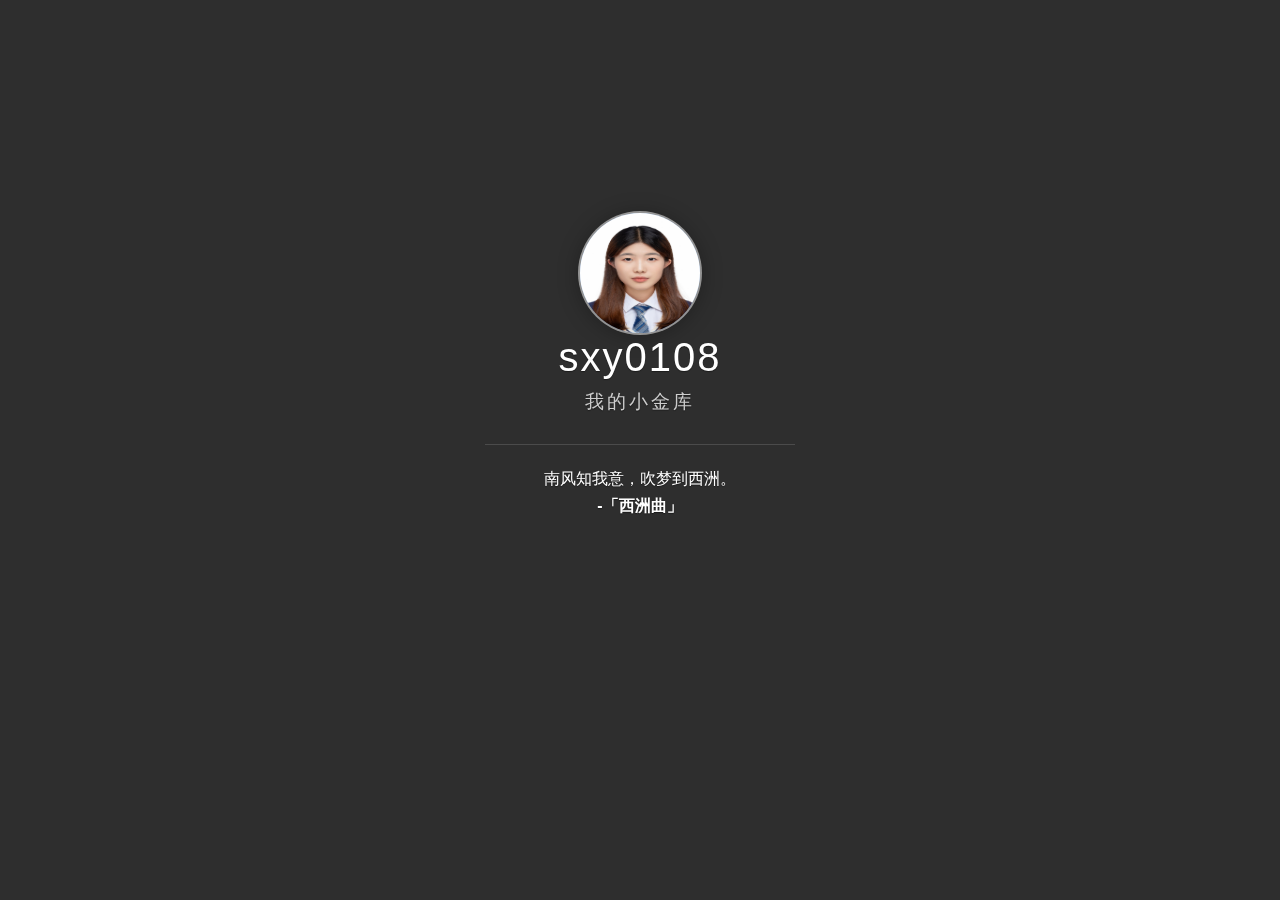
<file: mypage/index.html>
<!DOCTYPE html>
<html>

<head>
    <meta charset="utf-8">
    <meta http-equiv="X-UA-Compatible" content="IE=edge">
    <meta name="viewport" content="width=device-width, initial-scale=1">
    <meta name="description" content="Chien_W Home">
    <meta name="keywords" content="Chien_W,Homepage">
    <meta name="author" content="Chien_W">
    <title>201917610</title>
    <link rel="stylesheet" type="text/css" href="./assets/css/vno.css">
    <link rel="stylesheet" type="text/css" href="./assets/css/iconfont.css">
    <link rel="apple-touch-icon" href="./apple-touch-icon.png">
    <link rel="icon" href="./favicon.ico">
</head>

<body>
    <span class="mobile btn-mobile-menu">
        <i class="social iconfont icon-list btn-mobile-menu__icon"></i>
        <i class="social iconfont icon-angleup btn-mobile-close__icon hidden"></i>
    </span>
    <header id="panel" class="panel-cover">
        <div class="panel-main">
            <div class="panel-main__inner panel-inverted">
                <div class="panel-main__content">
                    <div class="ih-item circle effect right_to_left">
                            <div class="img"><img src="./img/me.jpg" alt="img" class="js-avatar iUp profilepic"></div>
                        </a>
                    </div>
                    <h1 class="panel-cover__title panel-title iUp">
                        <a target="_blank" >sxy0108</a>
                    </h1>
                    <p class="panel-cover__subtitle panel-subtitle iUp">我的小金库</p>
                    <hr class="panel-cover__divider iUp" />
                    <p id="description" class="panel-cover__description iUp">南风知我意，吹梦到西洲。
                        <br/>
                        <strong>-「西洲曲」</strong>
                    </p>
                    <div class="navigation-wrapper iUp">
                        <div>
                            <nav class="cover-navigation cover-navigation--primary">
                                <ul class="navigation">
                                    <li class="navigation__item">
                                        <a href="./page/index.html" class="blog-button" >个人简介</a>
                                    </li>
                                </ul>
                            </nav>
                        </div>
                        <div class="iUp">
                            <nav class="cover-navigation navigation--social">
                                <ul class="navigation">
                                    <li class="navigation__item">
                                        <a href="https://github.com/sxy0108" title="github" target="_blank">
                                            <i class='social iconfont icon-github'></i>
                                            <span class="label">github</span>
                                        </a>
                                    </li>
                                    <li class="navigation__item">
                                        <a href="mailto:1696882621@qq.com" title="email">
                                            <i class='social iconfont icon-email'></i>
                                            <span class="label">email</span>
                                        </a>
                                    </li>
                                </ul>
                            </nav>
                        </div>
                    </div>
                </div>
            </div>
            <div class="panel-cover--overlay cover-slate"></div>
        </div>
        <!-- <div class="beian iUp">
            <a class="icp" href="http://www.miitbeian.gov.cn/publish/query/indexFirst.action" target="_blank">XXX</a>
            <a class="gwab" href="http://www.beian.gov.cn/portal/recordQuery" target="_blank">XXX</a>
        </div> -->
        <div class="remark iUp">
            <p class="power">© 2022 Powered By sxy0108 </a>
            </p>
        </div>
    </header>
    <script type="text/javascript" src="./assets/js/jquery.min.js"></script>
    <script type="text/javascript" src="./assets/js/fetch.min.js"></script>
    <script type="text/javascript" src="./assets/js/main.js"></script>
   </body>
</html>
</file>
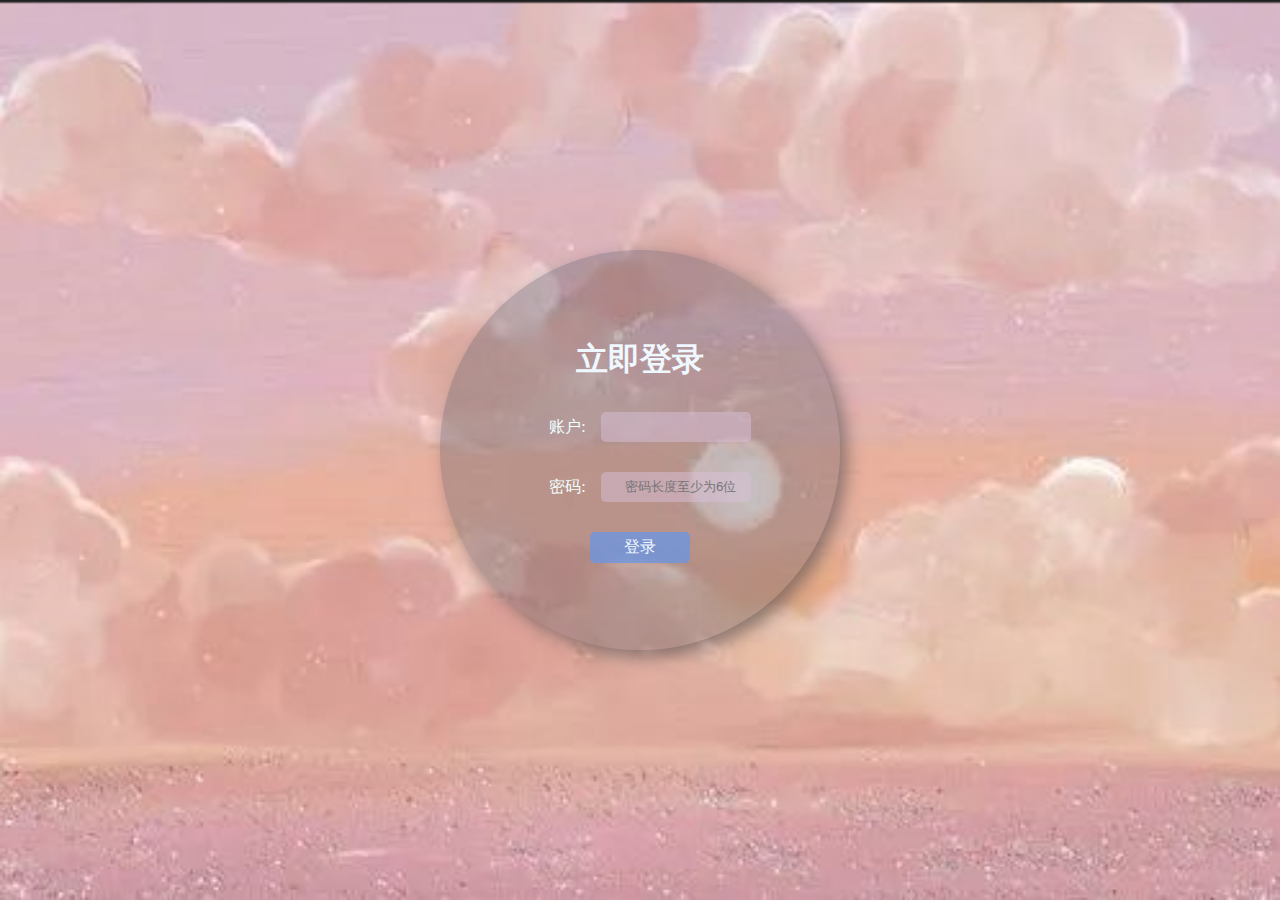
<file: mypage/login.html>
<!DOCTYPE html>
<html lang="en">

<head>
    <meta charset="UTF-8">
    <title>login</title>
    <style>
        * {
            margin: 0;
            padding: 0;
        }

        html {
            height: 100%;
            width: 100%;
            overflow: hidden;
            margin: 0;
            padding: 0;
            background: url(./img/img.png) no-repeat 0px 0px;
            background-repeat: no-repeat;
            background-size: 100% 100%;
            -moz-background-size: 100% 100%;
        }

        body {
            display: flex;
            align-items: center;
            justify-content: center;
            height: 100%;
        }

        #loginDiv {
            width: 400px;
            display: flex;
            justify-content: center;
            align-items: center;
            height: 400px;
            background-color: rgba(75, 81, 95, 0.3);
            box-shadow: 7px 7px 17px rgba(52, 56, 66, 0.5);
            border-radius: 250px;
        }


        p {
            margin-top: 30px;
            margin-left: 20px;
            color: azure;
        }

        input {
            margin-left: 15px;
            border-radius: 5px;
            border-style: hidden;
            height: 30px;
            width: 140px;
            background-color: rgba(216, 191, 216, 0.5);
            outline: none;
            color: #f0edf3;
            padding-left: 10px;
        }

        .button {
            border-color: cornsilk;
            background-color: rgba(100, 149, 237, .7);
            color: aliceblue;
            border-style: hidden;
            border-radius: 5px;
            width: 100px;
            height: 31px;
            font-size: 16px;
        }
    </style>
    <style type="text/css">
        input::-ms-input-placeholder{text-align: center;}
        input::-webkit-input-placeholder{text-align: center;}
    </style>
</head>

<body>
    <div id="loginDiv">
        <form action="" id="form">
            <h1 style="text-align: center;color: aliceblue;">立即登录</h1>
            <p>账户:<input id="user" type="text"></p>
            <p>密码:<input id="password" type="password" placeholder="密码长度至少为6位"></p>
            <div style="text-align: center;margin-top: 30px;">
<!--                <input type="button" class="button" value="登录" onclick="login_click()">-->
                <button type="button" class="button" onclick="window.location.href = 'index.html'">登录</button>
            </div>
        </form>
    </div>

</body>
</html>
</file>
<file: mypage/assets/css/vno.css>
/*头像效果-start*/

html {
  font-family: sans-serif;
  -ms-text-size-adjust: 100%;
  -webkit-text-size-adjust: 100%
}

body {
  margin: 0
}

.ih-item.circle.effect {
  margin: 0 auto;
  -webkit-perspective: 900px;
  -moz-perspective: 900px;
  perspective: 900px;
}
.ih-item.circle.effect .img {
  z-index: 11;
  -webkit-transition: all 0.5s ease-in-out;
  -moz-transition: all 0.5s ease-in-out;
  transition: all 0.5s ease-in-out;
}

.ih-item.circle.effect .info {
  -webkit-transform-style: preserve-3d;
  -moz-transform-style: preserve-3d;
  -ms-transform-style: preserve-3d;
  -o-transform-style: preserve-3d;
  transform-style: preserve-3d;
}

.ih-item.circle.effect .info .info-back {
  opacity: 1;
  border-radius: 50%;
  width: 100%;
  height: 100%;
  background: #333333;
}

.ih-item.circle.effect .info h2 {
  color: #fff;    
  position: relative;
  font-size: 18px;
  margin: 0 auto;
  padding-top: 40px;
  height: 35px;
  text-shadow: 0 0 1px white, 0 1px 2px rgba(0, 0, 0, 0.3);
}

.ih-item.circle.effect .info p {
  color: #bbb;
  padding: 0px 0px 0px 0px;
  font-style: italic;
  padding-left: 0px;
  font-size: 10px;
}

.ih-item.circle.effect.bottom_to_top .img {
  -webkit-transform-origin: 50% 0;
  -moz-transform-origin: 50% 0;
  -ms-transform-origin: 50% 0;
  -o-transform-origin: 50% 0;
  transform-origin: 50% 0;
}

.ih-item.circle.effect.bottom_to_top a:hover .img {
  -webkit-transform: rotate3d(1, 0, 0, 180deg);
  -moz-transform: rotate3d(1, 0, 0, 180deg);
  -ms-transform: rotate3d(1, 0, 0, 180deg);
  -o-transform: rotate3d(1, 0, 0, 180deg);
  transform: rotate3d(1, 0, 0, 180deg);
}

.ih-item.circle.effect.top_to_bottom .img {
  -webkit-transform-origin: 50% 100%;
  -moz-transform-origin: 50% 100%;
  -ms-transform-origin: 50% 100%;
  -o-transform-origin: 50% 100%;
  transform-origin: 50% 100%;
}

.ih-item.circle.effect.top_to_bottom a:hover .img {
  -webkit-transform: rotate3d(1, 0, 0, -180deg);
  -moz-transform: rotate3d(1, 0, 0, -180deg);
  -ms-transform: rotate3d(1, 0, 0, -180deg);
  -o-transform: rotate3d(1, 0, 0, -180deg);
  transform: rotate3d(1, 0, 0, -180deg);
}

.ih-item.circle.effect.left_to_right .img {
  -webkit-transform-origin: 100% 50%;
  -moz-transform-origin: 100% 50%;
  -ms-transform-origin: 100% 50%;
  -o-transform-origin: 100% 50%;
  transform-origin: 100% 50%;
}

.ih-item.circle.effect.left_to_right a:hover .img {
  -webkit-transform: rotate3d(0, 1, 0, 180deg);
  -moz-transform: rotate3d(0, 1, 0, 180deg);
  -ms-transform: rotate3d(0, 1, 0, 180deg);
  -o-transform: rotate3d(0, 1, 0, 180deg);
  transform: rotate3d(0, 1, 0, 180deg);
}

.ih-item.circle.effect.right_to_left .img {
  -webkit-transform-origin: 0% 50%;
  -moz-transform-origin: 0% 50%;
  -ms-transform-origin: 0% 50%;
  -o-transform-origin: 0% 50%;
  transform-origin: 0% 50%;
}

.ih-item.circle.effect.right_to_left a:hover .img {
  -webkit-transform: rotate3d(0, 1, 0, -180deg);
  -moz-transform: rotate3d(0, 1, 0, -180deg);
  -ms-transform: rotate3d(0, 1, 0, -180deg);
  -o-transform: rotate3d(0, 1, 0, -180deg);
  transform: rotate3d(0, 1, 0, -180deg);
}

.ih-item a {
  color: #333;
}

.ih-item a:hover {
  text-decoration: none;
}

.ih-item img {
  width: 100%;
  height: 100%;
}

.ih-item.circle {
  position: relative;
  width: 120px;
  height: 120px;
  border-radius: 50%;
}

.ih-item.circle .img {
  position: relative;
  width: 120px;
  height: 120px;
  border-radius: 50%;
}
.ih-item.circle .img:before {
  position: absolute;
  display: block;
  content: '';
  width: 100%;
  height: 100%;
  border-radius: 50%;
  -webkit-transition: all 0.35s ease-in-out;
  -moz-transition: all 0.35s ease-in-out;
  transition: all 0.35s ease-in-out;
}

.ih-item.circle .img img {
  border-radius: 50%;
}

.ih-item.circle .info {
  position: absolute;
  top: 0;
  bottom: 0;
  left: 0;
  right: 0;
  text-align: center;
  border-radius: 50%;
  -webkit-backface-visibility: hidden;
  backface-visibility: hidden;
}
@media all and (max-width: 780px) {
  .ih-item.circle .img {
      position: relative;
      width: 100px;
      height: 100px;
      /*margin-top: 20px;*/
      border-radius: 50%;
  }
  .ih-item.circle {
      position: relative;
      width: 100px;
      height: 100px;
      border-radius: 50%;
  }
  .ih-item.circle .info .info-back h2{
    font-size: 0.9em;
  }
}
/**************抖动效果******************/
.profilepic {
  text-align: center;
  display: block;
  -webkit-box-shadow: 0 0 0 2px rgba(255, 255, 255, 0.5), 0px 2px 20px 3px rgba(0, 0, 0, 0.25);
  box-shadow: 0 0 0 2px rgba(255, 255, 255, 0.5), 0px 2px 20px 3px rgba(0, 0, 0, 0.25);
  border-radius: 300px;
  width: 128px;
  height: 128px;
  margin: 0 auto;
  position: relative;
  overflow: hidden;
  background: #88acdb;
  -webkit-transition: all 0.2s ease-in;
  display: -webkit-box;
  -webkit-box-orient: horizontal;
  -webkit-box-pack: center;
  -webkit-box-align: center;
  text-align: center;
}

.animated {
  -webkit-animation-fill-mode: both;
  -moz-animation-fill-mode: both;
  -ms-animation-fill-mode: both;
  -o-animation-fill-mode: both;
  animation-fill-mode: both;
  -webkit-animation-duration: 1s;
  -moz-animation-duration: 1s;
  -ms-animation-duration: 1s;
  -o-animation-duration: 1s;
  animation-duration: 1s;
}

.animated.hinge {
  -webkit-animation-duration: 1s;
  -moz-animation-duration: 1s;
  -ms-animation-duration: 1s;
  -o-animation-duration: 1s;
  animation-duration: 1s;
}

@-webkit-keyframes flash {

  0%,
  50%,
  100% {
    opacity: 1;
  }

  25%,
  75% {
    opacity: 0;
  }
}

@-moz-keyframes flash {

  0%,
  50%,
  100% {
    opacity: 1;
  }

  25%,
  75% {
    opacity: 0;
  }
}

@-o-keyframes flash {

  0%,
  50%,
  100% {
    opacity: 1;
  }

  25%,
  75% {
    opacity: 0;
  }
}

.flash {
  -webkit-animation-name: flash;
  -moz-animation-name: flash;
  -o-animation-name: flash;
  animation-name: flash;
}

@-webkit-keyframes shake {

  0%,
  100% {
    -webkit-transform: translateX(0);
  }

  10%,
  30%,
  50%,
  70%,
  90% {
    -webkit-transform: translateX(-10px);
  }

  20%,
  40%,
  60%,
  80% {
    -webkit-transform: translateX(10px);
  }
}

@-moz-keyframes shake {

  0%,
  100% {
    -moz-transform: translateX(0);
  }

  10%,
  30%,
  50%,
  70%,
  90% {
    -moz-transform: translateX(-10px);
  }

  20%,
  40%,
  60%,
  80% {
    -moz-transform: translateX(10px);
  }
}

@-o-keyframes shake {

  0%,
  100% {
    -o-transform: translateX(0);
  }

  10%,
  30%,
  50%,
  70%,
  90% {
    -o-transform: translateX(-10px);
  }

  20%,
  40%,
  60%,
  80% {
    -o-transform: translateX(10px);
  }
}

.shake {
  -webkit-animation-name: shake;
  -moz-animation-name: shake;
  -o-animation-name: shake;
  animation-name: shake;
}

@-webkit-keyframes bounce {

  0%,
  20%,
  50%,
  80%,
  100% {
    -webkit-transform: translateY(0);
  }

  40% {
    -webkit-transform: translateY(-30px);
  }

  60% {
    -webkit-transform: translateY(-15px);
  }
}

@-moz-keyframes bounce {

  0%,
  20%,
  50%,
  80%,
  100% {
    -moz-transform: translateY(0);
  }

  40% {
    -moz-transform: translateY(-30px);
  }

  60% {
    -moz-transform: translateY(-15px);
  }
}

@-o-keyframes bounce {

  0%,
  20%,
  50%,
  80%,
  100% {
    -o-transform: translateY(0);
  }

  40% {
    -o-transform: translateY(-30px);
  }

  60% {
    -o-transform: translateY(-15px);
  }
}

.bounce {
  -webkit-animation-name: bounce;
  -moz-animation-name: bounce;
  -o-animation-name: bounce;
  animation-name: bounce;
}

@-webkit-keyframes tada {
  0% {
    -webkit-transform: scale(1);
  }

  10%,
  20% {
    -webkit-transform: scale(0.9) rotate(-3deg);
  }

  30%,
  50%,
  70%,
  90% {
    -webkit-transform: scale(1.1) rotate(3deg);
  }

  40%,
  60%,
  80% {
    -webkit-transform: scale(1.1) rotate(-3deg);
  }

  100% {
    -webkit-transform: scale(1) rotate(0);
  }
}

@-moz-keyframes tada {
  0% {
    -moz-transform: scale(1);
  }

  10%,
  20% {
    -moz-transform: scale(0.9) rotate(-3deg);
  }

  30%,
  50%,
  70%,
  90% {
    -moz-transform: scale(1.1) rotate(3deg);
  }

  40%,
  60%,
  80% {
    -moz-transform: scale(1.1) rotate(-3deg);
  }

  100% {
    -moz-transform: scale(1) rotate(0);
  }
}

@-o-keyframes tada {
  0% {
    -o-transform: scale(1);
  }

  10%,
  20% {
    -o-transform: scale(0.9) rotate(-3deg);
  }

  30%,
  50%,
  70%,
  90% {
    -o-transform: scale(1.1) rotate(3deg);
  }

  40%,
  60%,
  80% {
    -o-transform: scale(1.1) rotate(-3deg);
  }

  100% {
    -o-transform: scale(1) rotate(0);
  }
}

.tada {
  -webkit-animation-name: tada;
  -moz-animation-name: tada;
  -o-animation-name: tada;
  animation-name: tada;
}

@-webkit-keyframes swing {

  20%,
  40%,
  60%,
  80%,
  100% {
    -webkit-transform-origin: top center;
  }

  20% {
    -webkit-transform: rotate(15deg);
  }

  40% {
    -webkit-transform: rotate(-10deg);
  }

  60% {
    -webkit-transform: rotate(5deg);
  }

  80% {
    -webkit-transform: rotate(-5deg);
  }

  100% {
    -webkit-transform: rotate(0deg);
  }
}

@-moz-keyframes swing {
  20% {
    -moz-transform: rotate(15deg);
  }

  40% {
    -moz-transform: rotate(-10deg);
  }

  60% {
    -moz-transform: rotate(5deg);
  }

  80% {
    -moz-transform: rotate(-5deg);
  }

  100% {
    -moz-transform: rotate(0deg);
  }
}

@-o-keyframes swing {
  20% {
    -o-transform: rotate(15deg);
  }

  40% {
    -o-transform: rotate(-10deg);
  }

  60% {
    -o-transform: rotate(5deg);
  }

  80% {
    -o-transform: rotate(-5deg);
  }

  100% {
    -o-transform: rotate(0deg);
  }
}

.swing {
  -webkit-transform-origin: top center;
  -moz-transform-origin: top center;
  -o-transform-origin: top center;
  transform-origin: top center;
  -webkit-animation-name: swing;
  -moz-animation-name: swing;
  -o-animation-name: swing;
  animation-name: swing;
}

@-webkit-keyframes wobble {
  0% {
    -webkit-transform: translateX(0%);
  }

  15% {
    -webkit-transform: translateX(-25%) rotate(-5deg);
  }

  30% {
    -webkit-transform: translateX(20%) rotate(3deg);
  }

  45% {
    -webkit-transform: translateX(-15%) rotate(-3deg);
  }

  60% {
    -webkit-transform: translateX(10%) rotate(2deg);
  }

  75% {
    -webkit-transform: translateX(-5%) rotate(-1deg);
  }

  100% {
    -webkit-transform: translateX(0%);
  }
}

@-moz-keyframes wobble {
  0% {
    -moz-transform: translateX(0%);
  }

  15% {
    -moz-transform: translateX(-25%) rotate(-5deg);
  }

  30% {
    -moz-transform: translateX(20%) rotate(3deg);
  }

  45% {
    -moz-transform: translateX(-15%) rotate(-3deg);
  }

  60% {
    -moz-transform: translateX(10%) rotate(2deg);
  }

  75% {
    -moz-transform: translateX(-5%) rotate(-1deg);
  }

  100% {
    -moz-transform: translateX(0%);
  }
}

@-o-keyframes wobble {
  0% {
    -o-transform: translateX(0%);
  }

  15% {
    -o-transform: translateX(-25%) rotate(-5deg);
  }

  30% {
    -o-transform: translateX(20%) rotate(3deg);
  }

  45% {
    -o-transform: translateX(-15%) rotate(-3deg);
  }

  60% {
    -o-transform: translateX(10%) rotate(2deg);
  }

  75% {
    -o-transform: translateX(-5%) rotate(-1deg);
  }

  100% {
    -o-transform: translateX(0%);
  }
}

.wobble {
  -webkit-animation-name: wobble;
  -moz-animation-name: wobble;
  -o-animation-name: wobble;
  animation-name: wobble;
}

@-webkit-keyframes pulse {
  0% {
    -webkit-transform: scale(1);
  }

  50% {
    -webkit-transform: scale(1.1);
  }

  100% {
    -webkit-transform: scale(1);
  }
}

@-moz-keyframes pulse {
  0% {
    -moz-transform: scale(1);
  }

  50% {
    -moz-transform: scale(1.1);
  }

  100% {
    -moz-transform: scale(1);
  }
}

@-o-keyframes pulse {
  0% {
    -o-transform: scale(1);
  }

  50% {
    -o-transform: scale(1.1);
  }

  100% {
    -o-transform: scale(1);
  }
}

.pulse {
  -webkit-animation-name: pulse;
  -moz-animation-name: pulse;
  -o-animation-name: pulse;
  animation-name: pulse;
}

@-webkit-keyframes flip {
  0% {
    -webkit-transform: perspective(400px) translateZ(0) rotateY(0) scale(1);
    -webkit-animation-timing-function: ease-out;
  }

  40% {
    -webkit-transform: perspective(400px) translateZ(150px) rotateY(170deg) scale(1);
    -webkit-animation-timing-function: ease-out;
  }

  50% {
    -webkit-transform: perspective(400px) translateZ(150px) rotateY(190deg) scale(1);
    -webkit-animation-timing-function: ease-in;
  }

  80% {
    -webkit-transform: perspective(400px) translateZ(0) rotateY(360deg) scale(0.95);
    -webkit-animation-timing-function: ease-in;
  }

  100% {
    -webkit-transform: perspective(400px) translateZ(0) rotateY(360deg) scale(1);
    -webkit-animation-timing-function: ease-in;
  }
}

@-moz-keyframes flip {
  0% {
    -moz-transform: perspective(400px) translateZ(0) rotateY(0) scale(1);
    -moz-animation-timing-function: ease-out;
  }

  40% {
    -moz-transform: perspective(400px) translateZ(150px) rotateY(170deg) scale(1);
    -moz-animation-timing-function: ease-out;
  }

  50% {
    -moz-transform: perspective(400px) translateZ(150px) rotateY(190deg) scale(1);
    -moz-animation-timing-function: ease-in;
  }

  80% {
    -moz-transform: perspective(400px) translateZ(0) rotateY(360deg) scale(0.95);
    -moz-animation-timing-function: ease-in;
  }

  100% {
    -moz-transform: perspective(400px) translateZ(0) rotateY(360deg) scale(1);
    -moz-animation-timing-function: ease-in;
  }
}

@-o-keyframes flip {
  0% {
    -o-transform: perspective(400px) translateZ(0) rotateY(0) scale(1);
    -o-animation-timing-function: ease-out;
  }

  40% {
    -o-transform: perspective(400px) translateZ(150px) rotateY(170deg) scale(1);
    -o-animation-timing-function: ease-out;
  }

  50% {
    -o-transform: perspective(400px) translateZ(150px) rotateY(190deg) scale(1);
    -o-animation-timing-function: ease-in;
  }

  80% {
    -o-transform: perspective(400px) translateZ(0) rotateY(360deg) scale(0.95);
    -o-animation-timing-function: ease-in;
  }

  100% {
    -o-transform: perspective(400px) translateZ(0) rotateY(360deg) scale(1);
    -o-animation-timing-function: ease-in;
  }
}

.animated.flip {
  -webkit-backface-visibility: visible !important;
  -webkit-animation-name: flip;
  -moz-backface-visibility: visible !important;
  -moz-animation-name: flip;
  -o-backface-visibility: visible !important;
  -o-animation-name: flip;
  backface-visibility: visible !important;
  animation-name: flip;
}

@-webkit-keyframes flipInX {
  0% {
    -webkit-transform: perspective(400px) rotateX(90deg);
    opacity: 0;
  }

  40% {
    -webkit-transform: perspective(400px) rotateX(-10deg);
  }

  70% {
    -webkit-transform: perspective(400px) rotateX(10deg);
  }

  100% {
    -webkit-transform: perspective(400px) rotateX(0deg);
    opacity: 1;
  }
}

@-moz-keyframes flipInX {
  0% {
    -moz-transform: perspective(400px) rotateX(90deg);
    opacity: 0;
  }

  40% {
    -moz-transform: perspective(400px) rotateX(-10deg);
  }

  70% {
    -moz-transform: perspective(400px) rotateX(10deg);
  }

  100% {
    -moz-transform: perspective(400px) rotateX(0deg);
    opacity: 1;
  }
}

@-o-keyframes flipInX {
  0% {
    -o-transform: perspective(400px) rotateX(90deg);
    opacity: 0;
  }

  40% {
    -o-transform: perspective(400px) rotateX(-10deg);
  }

  70% {
    -o-transform: perspective(400px) rotateX(10deg);
  }

  100% {
    -o-transform: perspective(400px) rotateX(0deg);
    opacity: 1;
  }
}

.flipInX {
  -webkit-backface-visibility: visible !important;
  -webkit-animation-name: flipInX;
  -moz-backface-visibility: visible !important;
  -moz-animation-name: flipInX;
  -o-backface-visibility: visible !important;
  -o-animation-name: flipInX;
  backface-visibility: visible !important;
  animation-name: flipInX;
}

@-webkit-keyframes flipOutX {
  0% {
    -webkit-transform: perspective(400px) rotateX(0deg);
    opacity: 1;
  }

  100% {
    -webkit-transform: perspective(400px) rotateX(90deg);
    opacity: 0;
  }
}

@-moz-keyframes flipOutX {
  0% {
    -moz-transform: perspective(400px) rotateX(0deg);
    opacity: 1;
  }

  100% {
    -moz-transform: perspective(400px) rotateX(90deg);
    opacity: 0;
  }
}

@-o-keyframes flipOutX {
  0% {
    -o-transform: perspective(400px) rotateX(0deg);
    opacity: 1;
  }

  100% {
    -o-transform: perspective(400px) rotateX(90deg);
    opacity: 0;
  }
}

.flipOutX {
  -webkit-animation-name: flipOutX;
  -webkit-backface-visibility: visible !important;
  -moz-animation-name: flipOutX;
  -moz-backface-visibility: visible !important;
  -o-animation-name: flipOutX;
  -o-backface-visibility: visible !important;
  animation-name: flipOutX;
  backface-visibility: visible !important;
}

@-webkit-keyframes flipInY {
  0% {
    -webkit-transform: perspective(400px) rotateY(90deg);
    opacity: 0;
  }

  40% {
    -webkit-transform: perspective(400px) rotateY(-10deg);
  }

  70% {
    -webkit-transform: perspective(400px) rotateY(10deg);
  }

  100% {
    -webkit-transform: perspective(400px) rotateY(0deg);
    opacity: 1;
  }
}

@-moz-keyframes flipInY {
  0% {
    -moz-transform: perspective(400px) rotateY(90deg);
    opacity: 0;
  }

  40% {
    -moz-transform: perspective(400px) rotateY(-10deg);
  }

  70% {
    -moz-transform: perspective(400px) rotateY(10deg);
  }

  100% {
    -moz-transform: perspective(400px) rotateY(0deg);
    opacity: 1;
  }
}

@-o-keyframes flipInY {
  0% {
    -o-transform: perspective(400px) rotateY(90deg);
    opacity: 0;
  }

  40% {
    -o-transform: perspective(400px) rotateY(-10deg);
  }

  70% {
    -o-transform: perspective(400px) rotateY(10deg);
  }

  100% {
    -o-transform: perspective(400px) rotateY(0deg);
    opacity: 1;
  }
}

.flipInY {
  -webkit-backface-visibility: visible !important;
  -webkit-animation-name: flipInY;
  -moz-backface-visibility: visible !important;
  -moz-animation-name: flipInY;
  -o-backface-visibility: visible !important;
  -o-animation-name: flipInY;
  backface-visibility: visible !important;
  animation-name: flipInY;
}

@-webkit-keyframes flipOutY {
  0% {
    -webkit-transform: perspective(400px) rotateY(0deg);
    opacity: 1;
  }

  100% {
    -webkit-transform: perspective(400px) rotateY(90deg);
    opacity: 0;
  }
}

@-moz-keyframes flipOutY {
  0% {
    -moz-transform: perspective(400px) rotateY(0deg);
    opacity: 1;
  }

  100% {
    -moz-transform: perspective(400px) rotateY(90deg);
    opacity: 0;
  }
}

@-o-keyframes flipOutY {
  0% {
    -o-transform: perspective(400px) rotateY(0deg);
    opacity: 1;
  }

  100% {
    -o-transform: perspective(400px) rotateY(90deg);
    opacity: 0;
  }
}

.flipOutY {
  -webkit-backface-visibility: visible !important;
  -webkit-animation-name: flipOutY;
  -moz-backface-visibility: visible !important;
  -moz-animation-name: flipOutY;
  -o-backface-visibility: visible !important;
  -o-animation-name: flipOutY;
  backface-visibility: visible !important;
  animation-name: flipOutY;
}

@-webkit-keyframes fadeIn {
  0% {
    opacity: 0;
  }

  100% {
    opacity: 1;
  }
}

@-moz-keyframes fadeIn {
  0% {
    opacity: 0;
  }

  100% {
    opacity: 1;
  }
}

@-o-keyframes fadeIn {
  0% {
    opacity: 0;
  }

  100% {
    opacity: 1;
  }
}

.fadeIn {
  -webkit-animation-name: fadeIn;
  -moz-animation-name: fadeIn;
  -o-animation-name: fadeIn;
  animation-name: fadeIn;
}

@-webkit-keyframes fadeInUp {
  0% {
    opacity: 0;
    -webkit-transform: translateY(20px);
  }

  100% {
    opacity: 1;
    -webkit-transform: translateY(0);
  }
}

@-moz-keyframes fadeInUp {
  0% {
    opacity: 0;
    -moz-transform: translateY(20px);
  }

  100% {
    opacity: 1;
    -moz-transform: translateY(0);
  }
}

@-o-keyframes fadeInUp {
  0% {
    opacity: 0;
    -o-transform: translateY(20px);
  }

  100% {
    opacity: 1;
    -o-transform: translateY(0);
  }
}

.fadeInUp {
  -webkit-animation-name: fadeInUp;
  -moz-animation-name: fadeInUp;
  -o-animation-name: fadeInUp;
  animation-name: fadeInUp;
}

@-webkit-keyframes fadeInDown {
  0% {
    opacity: 0;
    -webkit-transform: translateY(-20px);
  }

  100% {
    opacity: 1;
    -webkit-transform: translateY(0);
  }
}

@-moz-keyframes fadeInDown {
  0% {
    opacity: 0;
    -moz-transform: translateY(-20px);
  }

  100% {
    opacity: 1;
    -moz-transform: translateY(0);
  }
}

@-o-keyframes fadeInDown {
  0% {
    opacity: 0;
    -o-transform: translateY(-20px);
  }

  100% {
    opacity: 1;
    -o-transform: translateY(0);
  }
}

.fadeInDown {
  -webkit-animation-name: fadeInDown;
  -moz-animation-name: fadeInDown;
  -o-animation-name: fadeInDown;
  animation-name: fadeInDown;
}

@-webkit-keyframes fadeInLeft {
  0% {
    opacity: 0;
    -webkit-transform: translateX(-20px);
  }

  100% {
    opacity: 1;
    -webkit-transform: translateX(0);
  }
}

@-moz-keyframes fadeInLeft {
  0% {
    opacity: 0;
    -moz-transform: translateX(-20px);
  }

  100% {
    opacity: 1;
    -moz-transform: translateX(0);
  }
}

@-o-keyframes fadeInLeft {
  0% {
    opacity: 0;
    -o-transform: translateX(-20px);
  }

  100% {
    opacity: 1;
    -o-transform: translateX(0);
  }
}

.fadeInLeft {
  -webkit-animation-name: fadeInLeft;
  -moz-animation-name: fadeInLeft;
  -o-animation-name: fadeInLeft;
  animation-name: fadeInLeft;
}

@-webkit-keyframes fadeInRight {
  0% {
    opacity: 0;
    -webkit-transform: translateX(20px);
  }

  100% {
    opacity: 1;
    -webkit-transform: translateX(0);
  }
}

@-moz-keyframes fadeInRight {
  0% {
    opacity: 0;
    -moz-transform: translateX(20px);
  }

  100% {
    opacity: 1;
    -moz-transform: translateX(0);
  }
}

@-o-keyframes fadeInRight {
  0% {
    opacity: 0;
    -o-transform: translateX(20px);
  }

  100% {
    opacity: 1;
    -o-transform: translateX(0);
  }
}

.fadeInRight {
  -webkit-animation-name: fadeInRight;
  -moz-animation-name: fadeInRight;
  -o-animation-name: fadeInRight;
  animation-name: fadeInRight;
}

@-webkit-keyframes fadeInUpBig {
  0% {
    opacity: 0;
    -webkit-transform: translateY(2000px);
  }

  100% {
    opacity: 1;
    -webkit-transform: translateY(0);
  }
}

@-moz-keyframes fadeInUpBig {
  0% {
    opacity: 0;
    -moz-transform: translateY(2000px);
  }

  100% {
    opacity: 1;
    -moz-transform: translateY(0);
  }
}

@-o-keyframes fadeInUpBig {
  0% {
    opacity: 0;
    -o-transform: translateY(2000px);
  }

  100% {
    opacity: 1;
    -o-transform: translateY(0);
  }
}

.fadeInUpBig {
  -webkit-animation-name: fadeInUpBig;
  -moz-animation-name: fadeInUpBig;
  -o-animation-name: fadeInUpBig;
  animation-name: fadeInUpBig;
}

@-webkit-keyframes fadeInDownBig {
  0% {
    opacity: 0;
    -webkit-transform: translateY(-2000px);
  }

  100% {
    opacity: 1;
    -webkit-transform: translateY(0);
  }
}

@-moz-keyframes fadeInDownBig {
  0% {
    opacity: 0;
    -moz-transform: translateY(-2000px);
  }

  100% {
    opacity: 1;
    -moz-transform: translateY(0);
  }
}

@-o-keyframes fadeInDownBig {
  0% {
    opacity: 0;
    -o-transform: translateY(-2000px);
  }

  100% {
    opacity: 1;
    -o-transform: translateY(0);
  }
}

.fadeInDownBig {
  -webkit-animation-name: fadeInDownBig;
  -moz-animation-name: fadeInDownBig;
  -o-animation-name: fadeInDownBig;
  animation-name: fadeInDownBig;
}

@-webkit-keyframes fadeInLeftBig {
  0% {
    opacity: 0;
    -webkit-transform: translateX(-2000px);
  }

  100% {
    opacity: 1;
    -webkit-transform: translateX(0);
  }
}

@-moz-keyframes fadeInLeftBig {
  0% {
    opacity: 0;
    -moz-transform: translateX(-2000px);
  }

  100% {
    opacity: 1;
    -moz-transform: translateX(0);
  }
}

@-o-keyframes fadeInLeftBig {
  0% {
    opacity: 0;
    -o-transform: translateX(-2000px);
  }

  100% {
    opacity: 1;
    -o-transform: translateX(0);
  }
}

.fadeInLeftBig {
  -webkit-animation-name: fadeInLeftBig;
  -moz-animation-name: fadeInLeftBig;
  -o-animation-name: fadeInLeftBig;
  animation-name: fadeInLeftBig;
}

@-webkit-keyframes fadeInRightBig {
  0% {
    opacity: 0;
    -webkit-transform: translateX(2000px);
  }

  100% {
    opacity: 1;
    -webkit-transform: translateX(0);
  }
}

@-moz-keyframes fadeInRightBig {
  0% {
    opacity: 0;
    -moz-transform: translateX(2000px);
  }

  100% {
    opacity: 1;
    -moz-transform: translateX(0);
  }
}

@-o-keyframes fadeInRightBig {
  0% {
    opacity: 0;
    -o-transform: translateX(2000px);
  }

  100% {
    opacity: 1;
    -o-transform: translateX(0);
  }
}

.fadeInRightBig {
  -webkit-animation-name: fadeInRightBig;
  -moz-animation-name: fadeInRightBig;
  -o-animation-name: fadeInRightBig;
  animation-name: fadeInRightBig;
}

@-webkit-keyframes fadeOut {
  0% {
    opacity: 1;
  }

  100% {
    opacity: 0;
  }
}

@-moz-keyframes fadeOut {
  0% {
    opacity: 1;
  }

  100% {
    opacity: 0;
  }
}

@-o-keyframes fadeOut {
  0% {
    opacity: 1;
  }

  100% {
    opacity: 0;
  }
}

.fadeOut {
  -webkit-animation-name: fadeOut;
  -moz-animation-name: fadeOut;
  -o-animation-name: fadeOut;
  animation-name: fadeOut;
}

@-webkit-keyframes fadeOutUp {
  0% {
    opacity: 1;
    -webkit-transform: translateY(0);
  }

  100% {
    opacity: 0;
    -webkit-transform: translateY(-20px);
  }
}

@-moz-keyframes fadeOutUp {
  0% {
    opacity: 1;
    -moz-transform: translateY(0);
  }

  100% {
    opacity: 0;
    -moz-transform: translateY(-20px);
  }
}

@-o-keyframes fadeOutUp {
  0% {
    opacity: 1;
    -o-transform: translateY(0);
  }

  100% {
    opacity: 0;
    -o-transform: translateY(-20px);
  }
}

.fadeOutUp {
  -webkit-animation-name: fadeOutUp;
  -moz-animation-name: fadeOutUp;
  -o-animation-name: fadeOutUp;
  animation-name: fadeOutUp;
}

@-webkit-keyframes fadeOutDown {
  0% {
    opacity: 1;
    -webkit-transform: translateY(0);
  }

  100% {
    opacity: 0;
    -webkit-transform: translateY(20px);
  }
}

@-moz-keyframes fadeOutDown {
  0% {
    opacity: 1;
    -moz-transform: translateY(0);
  }

  100% {
    opacity: 0;
    -moz-transform: translateY(20px);
  }
}

@-o-keyframes fadeOutDown {
  0% {
    opacity: 1;
    -o-transform: translateY(0);
  }

  100% {
    opacity: 0;
    -o-transform: translateY(20px);
  }
}

.fadeOutDown {
  -webkit-animation-name: fadeOutDown;
  -moz-animation-name: fadeOutDown;
  -o-animation-name: fadeOutDown;
  animation-name: fadeOutDown;
}

@-webkit-keyframes fadeOutLeft {
  0% {
    opacity: 1;
    -webkit-transform: translateX(0);
  }

  100% {
    opacity: 0;
    -webkit-transform: translateX(-20px);
  }
}

@-moz-keyframes fadeOutLeft {
  0% {
    opacity: 1;
    -moz-transform: translateX(0);
  }

  100% {
    opacity: 0;
    -moz-transform: translateX(-20px);
  }
}

@-o-keyframes fadeOutLeft {
  0% {
    opacity: 1;
    -o-transform: translateX(0);
  }

  100% {
    opacity: 0;
    -o-transform: translateX(-20px);
  }
}

.fadeOutLeft {
  -webkit-animation-name: fadeOutLeft;
  -moz-animation-name: fadeOutLeft;
  -o-animation-name: fadeOutLeft;
  animation-name: fadeOutLeft;
}

@-webkit-keyframes fadeOutRight {
  0% {
    opacity: 1;
    -webkit-transform: translateX(0);
  }

  100% {
    opacity: 0;
    -webkit-transform: translateX(20px);
  }
}

@-moz-keyframes fadeOutRight {
  0% {
    opacity: 1;
    -moz-transform: translateX(0);
  }

  100% {
    opacity: 0;
    -moz-transform: translateX(20px);
  }
}

@-o-keyframes fadeOutRight {
  0% {
    opacity: 1;
    -o-transform: translateX(0);
  }

  100% {
    opacity: 0;
    -o-transform: translateX(20px);
  }
}

.fadeOutRight {
  -webkit-animation-name: fadeOutRight;
  -moz-animation-name: fadeOutRight;
  -o-animation-name: fadeOutRight;
  animation-name: fadeOutRight;
}

@-webkit-keyframes fadeOutUpBig {
  0% {
    opacity: 1;
    -webkit-transform: translateY(0);
  }

  100% {
    opacity: 0;
    -webkit-transform: translateY(-2000px);
  }
}

@-moz-keyframes fadeOutUpBig {
  0% {
    opacity: 1;
    -moz-transform: translateY(0);
  }

  100% {
    opacity: 0;
    -moz-transform: translateY(-2000px);
  }
}

@-o-keyframes fadeOutUpBig {
  0% {
    opacity: 1;
    -o-transform: translateY(0);
  }

  100% {
    opacity: 0;
    -o-transform: translateY(-2000px);
  }
}

.fadeOutUpBig {
  -webkit-animation-name: fadeOutUpBig;
  -moz-animation-name: fadeOutUpBig;
  -o-animation-name: fadeOutUpBig;
  animation-name: fadeOutUpBig;
}

@-webkit-keyframes fadeOutDownBig {
  0% {
    opacity: 1;
    -webkit-transform: translateY(0);
  }

  100% {
    opacity: 0;
    -webkit-transform: translateY(2000px);
  }
}

@-moz-keyframes fadeOutDownBig {
  0% {
    opacity: 1;
    -moz-transform: translateY(0);
  }

  100% {
    opacity: 0;
    -moz-transform: translateY(2000px);
  }
}

@-o-keyframes fadeOutDownBig {
  0% {
    opacity: 1;
    -o-transform: translateY(0);
  }

  100% {
    opacity: 0;
    -o-transform: translateY(2000px);
  }
}

.fadeOutDownBig {
  -webkit-animation-name: fadeOutDownBig;
  -moz-animation-name: fadeOutDownBig;
  -o-animation-name: fadeOutDownBig;
  animation-name: fadeOutDownBig;
}

@-webkit-keyframes fadeOutLeftBig {
  0% {
    opacity: 1;
    -webkit-transform: translateX(0);
  }

  100% {
    opacity: 0;
    -webkit-transform: translateX(-2000px);
  }
}

@-moz-keyframes fadeOutLeftBig {
  0% {
    opacity: 1;
    -moz-transform: translateX(0);
  }

  100% {
    opacity: 0;
    -moz-transform: translateX(-2000px);
  }
}

@-o-keyframes fadeOutLeftBig {
  0% {
    opacity: 1;
    -o-transform: translateX(0);
  }

  100% {
    opacity: 0;
    -o-transform: translateX(-2000px);
  }
}

.fadeOutLeftBig {
  -webkit-animation-name: fadeOutLeftBig;
  -moz-animation-name: fadeOutLeftBig;
  -o-animation-name: fadeOutLeftBig;
  animation-name: fadeOutLeftBig;
}

@-webkit-keyframes fadeOutRightBig {
  0% {
    opacity: 1;
    -webkit-transform: translateX(0);
  }

  100% {
    opacity: 0;
    -webkit-transform: translateX(2000px);
  }
}

@-moz-keyframes fadeOutRightBig {
  0% {
    opacity: 1;
    -moz-transform: translateX(0);
  }

  100% {
    opacity: 0;
    -moz-transform: translateX(2000px);
  }
}

@-o-keyframes fadeOutRightBig {
  0% {
    opacity: 1;
    -o-transform: translateX(0);
  }

  100% {
    opacity: 0;
    -o-transform: translateX(2000px);
  }
}

.fadeOutRightBig {
  -webkit-animation-name: fadeOutRightBig;
  -moz-animation-name: fadeOutRightBig;
  -o-animation-name: fadeOutRightBig;
  animation-name: fadeOutRightBig;
}

@-webkit-keyframes slideInDown {
  0% {
    opacity: 0;
    -webkit-transform: translateY(-2000px);
  }

  100% {
    -webkit-transform: translateY(0);
  }
}

@-moz-keyframes slideInDown {
  0% {
    opacity: 0;
    -moz-transform: translateY(-2000px);
  }

  100% {
    -moz-transform: translateY(0);
  }
}

@-o-keyframes slideInDown {
  0% {
    opacity: 0;
    -o-transform: translateY(-2000px);
  }

  100% {
    -o-transform: translateY(0);
  }
}

.slideInDown {
  -webkit-animation-name: slideInDown;
  -moz-animation-name: slideInDown;
  -o-animation-name: slideInDown;
  animation-name: slideInDown;
}

@-webkit-keyframes slideInLeft {
  0% {
    opacity: 0;
    -webkit-transform: translateX(-2000px);
  }

  100% {
    -webkit-transform: translateX(0);
  }
}

@-moz-keyframes slideInLeft {
  0% {
    opacity: 0;
    -moz-transform: translateX(-2000px);
  }

  100% {
    -moz-transform: translateX(0);
  }
}

@-o-keyframes slideInLeft {
  0% {
    opacity: 0;
    -o-transform: translateX(-2000px);
  }

  100% {
    -o-transform: translateX(0);
  }
}

.slideInLeft {
  -webkit-animation-name: slideInLeft;
  -moz-animation-name: slideInLeft;
  -o-animation-name: slideInLeft;
  animation-name: slideInLeft;
}

@-webkit-keyframes slideInRight {
  0% {
    opacity: 0;
    -webkit-transform: translateX(2000px);
  }

  100% {
    -webkit-transform: translateX(0);
  }
}

@-moz-keyframes slideInRight {
  0% {
    opacity: 0;
    -moz-transform: translateX(2000px);
  }

  100% {
    -moz-transform: translateX(0);
  }
}

@-o-keyframes slideInRight {
  0% {
    opacity: 0;
    -o-transform: translateX(2000px);
  }

  100% {
    -o-transform: translateX(0);
  }
}

.slideInRight {
  -webkit-animation-name: slideInRight;
  -moz-animation-name: slideInRight;
  -o-animation-name: slideInRight;
  animation-name: slideInRight;
}

@-webkit-keyframes slideOutUp {
  0% {
    -webkit-transform: translateY(0);
  }

  100% {
    opacity: 0;
    -webkit-transform: translateY(-2000px);
  }
}

@-moz-keyframes slideOutUp {
  0% {
    -moz-transform: translateY(0);
  }

  100% {
    opacity: 0;
    -moz-transform: translateY(-2000px);
  }
}

@-o-keyframes slideOutUp {
  0% {
    -o-transform: translateY(0);
  }

  100% {
    opacity: 0;
    -o-transform: translateY(-2000px);
  }
}

.slideOutUp {
  -webkit-animation-name: slideOutUp;
  -moz-animation-name: slideOutUp;
  -o-animation-name: slideOutUp;
  animation-name: slideOutUp;
}

@-webkit-keyframes slideOutLeft {
  0% {
    -webkit-transform: translateX(0);
  }

  100% {
    opacity: 0;
    -webkit-transform: translateX(-2000px);
  }
}

@-moz-keyframes slideOutLeft {
  0% {
    -moz-transform: translateX(0);
  }

  100% {
    opacity: 0;
    -moz-transform: translateX(-2000px);
  }
}

@-o-keyframes slideOutLeft {
  0% {
    -o-transform: translateX(0);
  }

  100% {
    opacity: 0;
    -o-transform: translateX(-2000px);
  }
}

.slideOutLeft {
  -webkit-animation-name: slideOutLeft;
  -moz-animation-name: slideOutLeft;
  -o-animation-name: slideOutLeft;
  animation-name: slideOutLeft;
}

@-webkit-keyframes slideOutRight {
  0% {
    -webkit-transform: translateX(0);
  }

  100% {
    opacity: 0;
    -webkit-transform: translateX(2000px);
  }
}

@-moz-keyframes slideOutRight {
  0% {
    -moz-transform: translateX(0);
  }

  100% {
    opacity: 0;
    -moz-transform: translateX(2000px);
  }
}

@-o-keyframes slideOutRight {
  0% {
    -o-transform: translateX(0);
  }

  100% {
    opacity: 0;
    -o-transform: translateX(2000px);
  }
}

.slideOutRight {
  -webkit-animation-name: slideOutRight;
  -moz-animation-name: slideOutRight;
  -o-animation-name: slideOutRight;
  animation-name: slideOutRight;
}

@-webkit-keyframes bounceIn {
  0% {
    opacity: 0;
    -webkit-transform: scale(0.3);
  }

  50% {
    opacity: 1;
    -webkit-transform: scale(1.05);
  }

  70% {
    -webkit-transform: scale(0.9);
  }

  100% {
    -webkit-transform: scale(1);
  }
}

@-moz-keyframes bounceIn {
  0% {
    opacity: 0;
    -moz-transform: scale(0.3);
  }

  50% {
    opacity: 1;
    -moz-transform: scale(1.05);
  }

  70% {
    -moz-transform: scale(0.9);
  }

  100% {
    -moz-transform: scale(1);
  }
}

@-o-keyframes bounceIn {
  0% {
    opacity: 0;
    -o-transform: scale(0.3);
  }

  50% {
    opacity: 1;
    -o-transform: scale(1.05);
  }

  70% {
    -o-transform: scale(0.9);
  }

  100% {
    -o-transform: scale(1);
  }
}

.bounceIn {
  -webkit-animation-name: bounceIn;
  -moz-animation-name: bounceIn;
  -o-animation-name: bounceIn;
  animation-name: bounceIn;
}

@-webkit-keyframes bounceInUp {
  0% {
    opacity: 0;
    -webkit-transform: translateY(2000px);
  }

  60% {
    opacity: 1;
    -webkit-transform: translateY(-30px);
  }

  80% {
    -webkit-transform: translateY(10px);
  }

  100% {
    -webkit-transform: translateY(0);
  }
}

@-moz-keyframes bounceInUp {
  0% {
    opacity: 0;
    -moz-transform: translateY(2000px);
  }

  60% {
    opacity: 1;
    -moz-transform: translateY(-30px);
  }

  80% {
    -moz-transform: translateY(10px);
  }

  100% {
    -moz-transform: translateY(0);
  }
}

@-o-keyframes bounceInUp {
  0% {
    opacity: 0;
    -o-transform: translateY(2000px);
  }

  60% {
    opacity: 1;
    -o-transform: translateY(-30px);
  }

  80% {
    -o-transform: translateY(10px);
  }

  100% {
    -o-transform: translateY(0);
  }
}

.bounceInUp {
  -webkit-animation-name: bounceInUp;
  -moz-animation-name: bounceInUp;
  -o-animation-name: bounceInUp;
  animation-name: bounceInUp;
}

@-webkit-keyframes bounceInDown {
  0% {
    opacity: 0;
    -webkit-transform: translateY(-2000px);
  }

  60% {
    opacity: 1;
    -webkit-transform: translateY(30px);
  }

  80% {
    -webkit-transform: translateY(-10px);
  }

  100% {
    -webkit-transform: translateY(0);
  }
}

@-moz-keyframes bounceInDown {
  0% {
    opacity: 0;
    -moz-transform: translateY(-2000px);
  }

  60% {
    opacity: 1;
    -moz-transform: translateY(30px);
  }

  80% {
    -moz-transform: translateY(-10px);
  }

  100% {
    -moz-transform: translateY(0);
  }
}

@-o-keyframes bounceInDown {
  0% {
    opacity: 0;
    -o-transform: translateY(-2000px);
  }

  60% {
    opacity: 1;
    -o-transform: translateY(30px);
  }

  80% {
    -o-transform: translateY(-10px);
  }

  100% {
    -o-transform: translateY(0);
  }
}

.bounceInDown {
  -webkit-animation-name: bounceInDown;
  -moz-animation-name: bounceInDown;
  -o-animation-name: bounceInDown;
  animation-name: bounceInDown;
}

@-webkit-keyframes bounceInLeft {
  0% {
    opacity: 0;
    -webkit-transform: translateX(-2000px);
  }

  60% {
    opacity: 1;
    -webkit-transform: translateX(30px);
  }

  80% {
    -webkit-transform: translateX(-10px);
  }

  100% {
    -webkit-transform: translateX(0);
  }
}

@-moz-keyframes bounceInLeft {
  0% {
    opacity: 0;
    -moz-transform: translateX(-2000px);
  }

  60% {
    opacity: 1;
    -moz-transform: translateX(30px);
  }

  80% {
    -moz-transform: translateX(-10px);
  }

  100% {
    -moz-transform: translateX(0);
  }
}

@-o-keyframes bounceInLeft {
  0% {
    opacity: 0;
    -o-transform: translateX(-2000px);
  }

  60% {
    opacity: 1;
    -o-transform: translateX(30px);
  }

  80% {
    -o-transform: translateX(-10px);
  }

  100% {
    -o-transform: translateX(0);
  }
}

.bounceInLeft {
  -webkit-animation-name: bounceInLeft;
  -moz-animation-name: bounceInLeft;
  -o-animation-name: bounceInLeft;
  animation-name: bounceInLeft;
}

@-webkit-keyframes bounceInRight {
  0% {
    opacity: 0;
    -webkit-transform: translateX(2000px);
  }

  60% {
    opacity: 1;
    -webkit-transform: translateX(-30px);
  }

  80% {
    -webkit-transform: translateX(10px);
  }

  100% {
    -webkit-transform: translateX(0);
  }
}

@-moz-keyframes bounceInRight {
  0% {
    opacity: 0;
    -moz-transform: translateX(2000px);
  }

  60% {
    opacity: 1;
    -moz-transform: translateX(-30px);
  }

  80% {
    -moz-transform: translateX(10px);
  }

  100% {
    -moz-transform: translateX(0);
  }
}

@-o-keyframes bounceInRight {
  0% {
    opacity: 0;
    -o-transform: translateX(2000px);
  }

  60% {
    opacity: 1;
    -o-transform: translateX(-30px);
  }

  80% {
    -o-transform: translateX(10px);
  }

  100% {
    -o-transform: translateX(0);
  }
}

.bounceInRight {
  -webkit-animation-name: bounceInRight;
  -moz-animation-name: bounceInRight;
  -o-animation-name: bounceInRight;
  animation-name: bounceInRight;
}

@-webkit-keyframes bounceOut {
  0% {
    -webkit-transform: scale(1);
  }

  25% {
    -webkit-transform: scale(0.95);
  }

  50% {
    opacity: 1;
    -webkit-transform: scale(1.1);
  }

  100% {
    opacity: 0;
    -webkit-transform: scale(0.3);
  }
}

@-moz-keyframes bounceOut {
  0% {
    -moz-transform: scale(1);
  }

  25% {
    -moz-transform: scale(0.95);
  }

  50% {
    opacity: 1;
    -moz-transform: scale(1.1);
  }

  100% {
    opacity: 0;
    -moz-transform: scale(0.3);
  }
}

@-o-keyframes bounceOut {
  0% {
    -o-transform: scale(1);
  }

  25% {
    -o-transform: scale(0.95);
  }

  50% {
    opacity: 1;
    -o-transform: scale(1.1);
  }

  100% {
    opacity: 0;
    -o-transform: scale(0.3);
  }
}

.bounceOut {
  -webkit-animation-name: bounceOut;
  -moz-animation-name: bounceOut;
  -o-animation-name: bounceOut;
  animation-name: bounceOut;
}

@-webkit-keyframes bounceOutUp {
  0% {
    -webkit-transform: translateY(0);
  }

  20% {
    opacity: 1;
    -webkit-transform: translateY(20px);
  }

  100% {
    opacity: 0;
    -webkit-transform: translateY(-2000px);
  }
}

@-moz-keyframes bounceOutUp {
  0% {
    -moz-transform: translateY(0);
  }

  20% {
    opacity: 1;
    -moz-transform: translateY(20px);
  }

  100% {
    opacity: 0;
    -moz-transform: translateY(-2000px);
  }
}

@-o-keyframes bounceOutUp {
  0% {
    -o-transform: translateY(0);
  }

  20% {
    opacity: 1;
    -o-transform: translateY(20px);
  }

  100% {
    opacity: 0;
    -o-transform: translateY(-2000px);
  }
}

.bounceOutUp {
  -webkit-animation-name: bounceOutUp;
  -moz-animation-name: bounceOutUp;
  -o-animation-name: bounceOutUp;
  animation-name: bounceOutUp;
}

@-webkit-keyframes bounceOutDown {
  0% {
    -webkit-transform: translateY(0);
  }

  20% {
    opacity: 1;
    -webkit-transform: translateY(-20px);
  }

  100% {
    opacity: 0;
    -webkit-transform: translateY(2000px);
  }
}

@-moz-keyframes bounceOutDown {
  0% {
    -moz-transform: translateY(0);
  }

  20% {
    opacity: 1;
    -moz-transform: translateY(-20px);
  }

  100% {
    opacity: 0;
    -moz-transform: translateY(2000px);
  }
}

@-o-keyframes bounceOutDown {
  0% {
    -o-transform: translateY(0);
  }

  20% {
    opacity: 1;
    -o-transform: translateY(-20px);
  }

  100% {
    opacity: 0;
    -o-transform: translateY(2000px);
  }
}

.bounceOutDown {
  -webkit-animation-name: bounceOutDown;
  -moz-animation-name: bounceOutDown;
  -o-animation-name: bounceOutDown;
  animation-name: bounceOutDown;
}

@-webkit-keyframes bounceOutLeft {
  0% {
    -webkit-transform: translateX(0);
  }

  20% {
    opacity: 1;
    -webkit-transform: translateX(20px);
  }

  100% {
    opacity: 0;
    -webkit-transform: translateX(-2000px);
  }
}

@-moz-keyframes bounceOutLeft {
  0% {
    -moz-transform: translateX(0);
  }

  20% {
    opacity: 1;
    -moz-transform: translateX(20px);
  }

  100% {
    opacity: 0;
    -moz-transform: translateX(-2000px);
  }
}

@-o-keyframes bounceOutLeft {
  0% {
    -o-transform: translateX(0);
  }

  20% {
    opacity: 1;
    -o-transform: translateX(20px);
  }

  100% {
    opacity: 0;
    -o-transform: translateX(-2000px);
  }
}

.bounceOutLeft {
  -webkit-animation-name: bounceOutLeft;
  -moz-animation-name: bounceOutLeft;
  -o-animation-name: bounceOutLeft;
  animation-name: bounceOutLeft;
}

@-webkit-keyframes bounceOutRight {
  0% {
    -webkit-transform: translateX(0);
  }

  20% {
    opacity: 1;
    -webkit-transform: translateX(-20px);
  }

  100% {
    opacity: 0;
    -webkit-transform: translateX(2000px);
  }
}

@-moz-keyframes bounceOutRight {
  0% {
    -moz-transform: translateX(0);
  }

  20% {
    opacity: 1;
    -moz-transform: translateX(-20px);
  }

  100% {
    opacity: 0;
    -moz-transform: translateX(2000px);
  }
}

@-o-keyframes bounceOutRight {
  0% {
    -o-transform: translateX(0);
  }

  20% {
    opacity: 1;
    -o-transform: translateX(-20px);
  }

  100% {
    opacity: 0;
    -o-transform: translateX(2000px);
  }
}

.bounceOutRight {
  -webkit-animation-name: bounceOutRight;
  -moz-animation-name: bounceOutRight;
  -o-animation-name: bounceOutRight;
  animation-name: bounceOutRight;
}

@-webkit-keyframes rotateIn {
  0% {
    -webkit-transform-origin: center center;
    -webkit-transform: rotate(-200deg);
    opacity: 0;
  }

  100% {
    -webkit-transform-origin: center center;
    -webkit-transform: rotate(0);
    opacity: 1;
  }
}

@-moz-keyframes rotateIn {
  0% {
    -moz-transform-origin: center center;
    -moz-transform: rotate(-200deg);
    opacity: 0;
  }

  100% {
    -moz-transform-origin: center center;
    -moz-transform: rotate(0);
    opacity: 1;
  }
}

@-o-keyframes rotateIn {
  0% {
    -o-transform-origin: center center;
    -o-transform: rotate(-200deg);
    opacity: 0;
  }

  100% {
    -o-transform-origin: center center;
    -o-transform: rotate(0);
    opacity: 1;
  }
}

.rotateIn {
  -webkit-animation-name: rotateIn;
  -moz-animation-name: rotateIn;
  -o-animation-name: rotateIn;
  animation-name: rotateIn;
}

@-webkit-keyframes rotateInUpLeft {
  0% {
    -webkit-transform-origin: left bottom;
    -webkit-transform: rotate(90deg);
    opacity: 0;
  }

  100% {
    -webkit-transform-origin: left bottom;
    -webkit-transform: rotate(0);
    opacity: 1;
  }
}

@-moz-keyframes rotateInUpLeft {
  0% {
    -moz-transform-origin: left bottom;
    -moz-transform: rotate(90deg);
    opacity: 0;
  }

  100% {
    -moz-transform-origin: left bottom;
    -moz-transform: rotate(0);
    opacity: 1;
  }
}

@-o-keyframes rotateInUpLeft {
  0% {
    -o-transform-origin: left bottom;
    -o-transform: rotate(90deg);
    opacity: 0;
  }

  100% {
    -o-transform-origin: left bottom;
    -o-transform: rotate(0);
    opacity: 1;
  }
}

.rotateInUpLeft {
  -webkit-animation-name: rotateInUpLeft;
  -moz-animation-name: rotateInUpLeft;
  -o-animation-name: rotateInUpLeft;
  animation-name: rotateInUpLeft;
}

@-webkit-keyframes rotateInDownLeft {
  0% {
    -webkit-transform-origin: left bottom;
    -webkit-transform: rotate(-90deg);
    opacity: 0;
  }

  100% {
    -webkit-transform-origin: left bottom;
    -webkit-transform: rotate(0);
    opacity: 1;
  }
}

@-moz-keyframes rotateInDownLeft {
  0% {
    -moz-transform-origin: left bottom;
    -moz-transform: rotate(-90deg);
    opacity: 0;
  }

  100% {
    -moz-transform-origin: left bottom;
    -moz-transform: rotate(0);
    opacity: 1;
  }
}

@-o-keyframes rotateInDownLeft {
  0% {
    -o-transform-origin: left bottom;
    -o-transform: rotate(-90deg);
    opacity: 0;
  }

  100% {
    -o-transform-origin: left bottom;
    -o-transform: rotate(0);
    opacity: 1;
  }
}

.rotateInDownLeft {
  -webkit-animation-name: rotateInDownLeft;
  -moz-animation-name: rotateInDownLeft;
  -o-animation-name: rotateInDownLeft;
  animation-name: rotateInDownLeft;
}

@-webkit-keyframes rotateInUpRight {
  0% {
    -webkit-transform-origin: right bottom;
    -webkit-transform: rotate(-90deg);
    opacity: 0;
  }

  100% {
    -webkit-transform-origin: right bottom;
    -webkit-transform: rotate(0);
    opacity: 1;
  }
}

@-moz-keyframes rotateInUpRight {
  0% {
    -moz-transform-origin: right bottom;
    -moz-transform: rotate(-90deg);
    opacity: 0;
  }

  100% {
    -moz-transform-origin: right bottom;
    -moz-transform: rotate(0);
    opacity: 1;
  }
}

@-o-keyframes rotateInUpRight {
  0% {
    -o-transform-origin: right bottom;
    -o-transform: rotate(-90deg);
    opacity: 0;
  }

  100% {
    -o-transform-origin: right bottom;
    -o-transform: rotate(0);
    opacity: 1;
  }
}

.rotateInUpRight {
  -webkit-animation-name: rotateInUpRight;
  -moz-animation-name: rotateInUpRight;
  -o-animation-name: rotateInUpRight;
  animation-name: rotateInUpRight;
}

@-webkit-keyframes rotateInDownRight {
  0% {
    -webkit-transform-origin: right bottom;
    -webkit-transform: rotate(90deg);
    opacity: 0;
  }

  100% {
    -webkit-transform-origin: right bottom;
    -webkit-transform: rotate(0);
    opacity: 1;
  }
}

@-moz-keyframes rotateInDownRight {
  0% {
    -moz-transform-origin: right bottom;
    -moz-transform: rotate(90deg);
    opacity: 0;
  }

  100% {
    -moz-transform-origin: right bottom;
    -moz-transform: rotate(0);
    opacity: 1;
  }
}

@-o-keyframes rotateInDownRight {
  0% {
    -o-transform-origin: right bottom;
    -o-transform: rotate(90deg);
    opacity: 0;
  }

  100% {
    -o-transform-origin: right bottom;
    -o-transform: rotate(0);
    opacity: 1;
  }
}

.rotateInDownRight {
  -webkit-animation-name: rotateInDownRight;
  -moz-animation-name: rotateInDownRight;
  -o-animation-name: rotateInDownRight;
  animation-name: rotateInDownRight;
}

@-webkit-keyframes rotateOut {
  0% {
    -webkit-transform-origin: center center;
    -webkit-transform: rotate(0);
    opacity: 1;
  }

  100% {
    -webkit-transform-origin: center center;
    -webkit-transform: rotate(200deg);
    opacity: 0;
  }
}

@-moz-keyframes rotateOut {
  0% {
    -moz-transform-origin: center center;
    -moz-transform: rotate(0);
    opacity: 1;
  }

  100% {
    -moz-transform-origin: center center;
    -moz-transform: rotate(200deg);
    opacity: 0;
  }
}

@-o-keyframes rotateOut {
  0% {
    -o-transform-origin: center center;
    -o-transform: rotate(0);
    opacity: 1;
  }

  100% {
    -o-transform-origin: center center;
    -o-transform: rotate(200deg);
    opacity: 0;
  }
}

.rotateOut {
  -webkit-animation-name: rotateOut;
  -moz-animation-name: rotateOut;
  -o-animation-name: rotateOut;
  animation-name: rotateOut;
}

@-webkit-keyframes rotateOutUpLeft {
  0% {
    -webkit-transform-origin: left bottom;
    -webkit-transform: rotate(0);
    opacity: 1;
  }

  100% {
    -webkit-transform-origin: left bottom;
    -webkit-transform: rotate(-90deg);
    opacity: 0;
  }
}

@-moz-keyframes rotateOutUpLeft {
  0% {
    -moz-transform-origin: left bottom;
    -moz-transform: rotate(0);
    opacity: 1;
  }

  100% {
    -moz-transform-origin: left bottom;
    -moz-transform: rotate(-90deg);
    opacity: 0;
  }
}

@-o-keyframes rotateOutUpLeft {
  0% {
    -o-transform-origin: left bottom;
    -o-transform: rotate(0);
    opacity: 1;
  }

  100% {
    -o-transform-origin: left bottom;
    -o-transform: rotate(-90deg);
    opacity: 0;
  }
}

.rotateOutUpLeft {
  -webkit-animation-name: rotateOutUpLeft;
  -moz-animation-name: rotateOutUpLeft;
  -o-animation-name: rotateOutUpLeft;
  animation-name: rotateOutUpLeft;
}

@-webkit-keyframes rotateOutDownLeft {
  0% {
    -webkit-transform-origin: left bottom;
    -webkit-transform: rotate(0);
    opacity: 1;
  }

  100% {
    -webkit-transform-origin: left bottom;
    -webkit-transform: rotate(90deg);
    opacity: 0;
  }
}

@-moz-keyframes rotateOutDownLeft {
  0% {
    -moz-transform-origin: left bottom;
    -moz-transform: rotate(0);
    opacity: 1;
  }

  100% {
    -moz-transform-origin: left bottom;
    -moz-transform: rotate(90deg);
    opacity: 0;
  }
}

@-o-keyframes rotateOutDownLeft {
  0% {
    -o-transform-origin: left bottom;
    -o-transform: rotate(0);
    opacity: 1;
  }

  100% {
    -o-transform-origin: left bottom;
    -o-transform: rotate(90deg);
    opacity: 0;
  }
}

.rotateOutDownLeft {
  -webkit-animation-name: rotateOutDownLeft;
  -moz-animation-name: rotateOutDownLeft;
  -o-animation-name: rotateOutDownLeft;
  animation-name: rotateOutDownLeft;
}

@-webkit-keyframes rotateOutUpRight {
  0% {
    -webkit-transform-origin: right bottom;
    -webkit-transform: rotate(0);
    opacity: 1;
  }

  100% {
    -webkit-transform-origin: right bottom;
    -webkit-transform: rotate(90deg);
    opacity: 0;
  }
}

@-moz-keyframes rotateOutUpRight {
  0% {
    -moz-transform-origin: right bottom;
    -moz-transform: rotate(0);
    opacity: 1;
  }

  100% {
    -moz-transform-origin: right bottom;
    -moz-transform: rotate(90deg);
    opacity: 0;
  }
}

@-o-keyframes rotateOutUpRight {
  0% {
    -o-transform-origin: right bottom;
    -o-transform: rotate(0);
    opacity: 1;
  }

  100% {
    -o-transform-origin: right bottom;
    -o-transform: rotate(90deg);
    opacity: 0;
  }
}

.rotateOutUpRight {
  -webkit-animation-name: rotateOutUpRight;
  -moz-animation-name: rotateOutUpRight;
  -o-animation-name: rotateOutUpRight;
  animation-name: rotateOutUpRight;
}

@-webkit-keyframes rotateOutDownRight {
  0% {
    -webkit-transform-origin: right bottom;
    -webkit-transform: rotate(0);
    opacity: 1;
  }

  100% {
    -webkit-transform-origin: right bottom;
    -webkit-transform: rotate(-90deg);
    opacity: 0;
  }
}

@-moz-keyframes rotateOutDownRight {
  0% {
    -moz-transform-origin: right bottom;
    -moz-transform: rotate(0);
    opacity: 1;
  }

  100% {
    -moz-transform-origin: right bottom;
    -moz-transform: rotate(-90deg);
    opacity: 0;
  }
}

@-o-keyframes rotateOutDownRight {
  0% {
    -o-transform-origin: right bottom;
    -o-transform: rotate(0);
    opacity: 1;
  }

  100% {
    -o-transform-origin: right bottom;
    -o-transform: rotate(-90deg);
    opacity: 0;
  }
}

.rotateOutDownRight {
  -webkit-animation-name: rotateOutDownRight;
  -moz-animation-name: rotateOutDownRight;
  -o-animation-name: rotateOutDownRight;
  animation-name: rotateOutDownRight;
}

@-webkit-keyframes lightSpeedIn {
  0% {
    -webkit-transform: translateX(100%) skewX(-30deg);
    opacity: 0;
  }

  60% {
    -webkit-transform: translateX(-20%) skewX(30deg);
    opacity: 1;
  }

  80% {
    -webkit-transform: translateX(0%) skewX(-15deg);
    opacity: 1;
  }

  100% {
    -webkit-transform: translateX(0%) skewX(0deg);
    opacity: 1;
  }
}

@-moz-keyframes lightSpeedIn {
  0% {
    -moz-transform: translateX(100%) skewX(-30deg);
    opacity: 0;
  }

  60% {
    -moz-transform: translateX(-20%) skewX(30deg);
    opacity: 1;
  }

  80% {
    -moz-transform: translateX(0%) skewX(-15deg);
    opacity: 1;
  }

  100% {
    -moz-transform: translateX(0%) skewX(0deg);
    opacity: 1;
  }
}

@-o-keyframes lightSpeedIn {
  0% {
    -o-transform: translateX(100%) skewX(-30deg);
    opacity: 0;
  }

  60% {
    -o-transform: translateX(-20%) skewX(30deg);
    opacity: 1;
  }

  80% {
    -o-transform: translateX(0%) skewX(-15deg);
    opacity: 1;
  }

  100% {
    -o-transform: translateX(0%) skewX(0deg);
    opacity: 1;
  }
}

.lightSpeedIn {
  -webkit-animation-name: lightSpeedIn;
  -moz-animation-name: lightSpeedIn;
  -o-animation-name: lightSpeedIn;
  animation-name: lightSpeedIn;
  -webkit-animation-timing-function: ease-out;
  -moz-animation-timing-function: ease-out;
  -o-animation-timing-function: ease-out;
  animation-timing-function: ease-out;
}

@-webkit-keyframes lightSpeedOut {
  0% {
    -webkit-transform: translateX(0%) skewX(0deg);
    opacity: 1;
  }

  100% {
    -webkit-transform: translateX(100%) skewX(-30deg);
    opacity: 0;
  }
}

@-moz-keyframes lightSpeedOut {
  0% {
    -moz-transform: translateX(0%) skewX(0deg);
    opacity: 1;
  }

  100% {
    -moz-transform: translateX(100%) skewX(-30deg);
    opacity: 0;
  }
}

@-o-keyframes lightSpeedOut {
  0% {
    -o-transform: translateX(0%) skewX(0deg);
    opacity: 1;
  }

  100% {
    -o-transform: translateX(100%) skewX(-30deg);
    opacity: 0;
  }
}

.lightSpeedOut {
  -webkit-animation-name: lightSpeedOut;
  -moz-animation-name: lightSpeedOut;
  -o-animation-name: lightSpeedOut;
  animation-name: lightSpeedOut;
  -webkit-animation-timing-function: ease-in;
  -moz-animation-timing-function: ease-in;
  -o-animation-timing-function: ease-in;
  animation-timing-function: ease-in;
}

@-webkit-keyframes hinge {
  0% {
    -webkit-transform: rotate(0);
    -webkit-transform-origin: top left;
    -webkit-animation-timing-function: ease-in-out;
  }

  20%,
  60% {
    -webkit-transform: rotate(80deg);
    -webkit-transform-origin: top left;
    -webkit-animation-timing-function: ease-in-out;
  }

  40% {
    -webkit-transform: rotate(60deg);
    -webkit-transform-origin: top left;
    -webkit-animation-timing-function: ease-in-out;
  }

  80% {
    -webkit-transform: rotate(60deg) translateY(0);
    opacity: 1;
    -webkit-transform-origin: top left;
    -webkit-animation-timing-function: ease-in-out;
  }

  100% {
    -webkit-transform: translateY(700px);
    opacity: 0;
  }
}

@-moz-keyframes hinge {
  0% {
    -moz-transform: rotate(0);
    -moz-transform-origin: top left;
    -moz-animation-timing-function: ease-in-out;
  }

  20%,
  60% {
    -moz-transform: rotate(80deg);
    -moz-transform-origin: top left;
    -moz-animation-timing-function: ease-in-out;
  }

  40% {
    -moz-transform: rotate(60deg);
    -moz-transform-origin: top left;
    -moz-animation-timing-function: ease-in-out;
  }

  80% {
    -moz-transform: rotate(60deg) translateY(0);
    opacity: 1;
    -moz-transform-origin: top left;
    -moz-animation-timing-function: ease-in-out;
  }

  100% {
    -moz-transform: translateY(700px);
    opacity: 0;
  }
}

@-o-keyframes hinge {
  0% {
    -o-transform: rotate(0);
    -o-transform-origin: top left;
    -o-animation-timing-function: ease-in-out;
  }

  20%,
  60% {
    -o-transform: rotate(80deg);
    -o-transform-origin: top left;
    -o-animation-timing-function: ease-in-out;
  }

  40% {
    -o-transform: rotate(60deg);
    -o-transform-origin: top left;
    -o-animation-timing-function: ease-in-out;
  }

  80% {
    -o-transform: rotate(60deg) translateY(0);
    opacity: 1;
    -o-transform-origin: top left;
    -o-animation-timing-function: ease-in-out;
  }

  100% {
    -o-transform: translateY(700px);
    opacity: 0;
  }
}

.hinge {
  -webkit-animation-name: hinge;
  -moz-animation-name: hinge;
  -o-animation-name: hinge;
  animation-name: hinge;
}

@-webkit-keyframes rollIn {
  0% {
    opacity: 0;
    -webkit-transform: translateX(-100%) rotate(-120deg);
  }

  100% {
    opacity: 1;
    -webkit-transform: translateX(0px) rotate(0deg);
  }
}

@-moz-keyframes rollIn {
  0% {
    opacity: 0;
    -moz-transform: translateX(-100%) rotate(-120deg);
  }

  100% {
    opacity: 1;
    -moz-transform: translateX(0px) rotate(0deg);
  }
}

@-o-keyframes rollIn {
  0% {
    opacity: 0;
    -o-transform: translateX(-100%) rotate(-120deg);
  }

  100% {
    opacity: 1;
    -o-transform: translateX(0px) rotate(0deg);
  }
}

.rollIn {
  -webkit-animation-name: rollIn;
  -moz-animation-name: rollIn;
  -o-animation-name: rollIn;
  animation-name: rollIn;
}

@-webkit-keyframes rollOut {
  0% {
    opacity: 1;
    -webkit-transform: translateX(0px) rotate(0deg);
  }

  100% {
    opacity: 0;
    -webkit-transform: translateX(100%) rotate(120deg);
  }
}

@-moz-keyframes rollOut {
  0% {
    opacity: 1;
    -moz-transform: translateX(0px) rotate(0deg);
  }

  100% {
    opacity: 0;
    -moz-transform: translateX(100%) rotate(120deg);
  }
}

@-o-keyframes rollOut {
  0% {
    opacity: 1;
    -o-transform: translateX(0px) rotate(0deg);
  }

  100% {
    opacity: 0;
    -o-transform: translateX(100%) rotate(120deg);
  }
}

.rollOut {
  -webkit-animation-name: rollOut;
  -moz-animation-name: rollOut;
  -o-animation-name: rollOut;
  animation-name: rollOut;
}

@-moz-keyframes flash {

  0%,
  50%,
  100% {
    opacity: 1;
  }

  25%,
  75% {
    opacity: 0;
  }
}

@-webkit-keyframes flash {

  0%,
  50%,
  100% {
    opacity: 1;
  }

  25%,
  75% {
    opacity: 0;
  }
}

@-o-keyframes flash {

  0%,
  50%,
  100% {
    opacity: 1;
  }

  25%,
  75% {
    opacity: 0;
  }
}

@keyframes flash {

  0%,
  50%,
  100% {
    opacity: 1;
  }

  25%,
  75% {
    opacity: 0;
  }
}

@-moz-keyframes shake {

  0%,
  100% {
    transform: translateX(0);
  }

  10%,
  30%,
  50%,
  70%,
  90% {
    transform: translateX(-10px);
  }

  20%,
  40%,
  60%,
  80% {
    transform: translateX(10px);
  }
}

@-webkit-keyframes shake {

  0%,
  100% {
    transform: translateX(0);
  }

  10%,
  30%,
  50%,
  70%,
  90% {
    transform: translateX(-10px);
  }

  20%,
  40%,
  60%,
  80% {
    transform: translateX(10px);
  }
}

@-o-keyframes shake {

  0%,
  100% {
    transform: translateX(0);
  }

  10%,
  30%,
  50%,
  70%,
  90% {
    transform: translateX(-10px);
  }

  20%,
  40%,
  60%,
  80% {
    transform: translateX(10px);
  }
}

@keyframes shake {

  0%,
  100% {
    transform: translateX(0);
  }

  10%,
  30%,
  50%,
  70%,
  90% {
    transform: translateX(-10px);
  }

  20%,
  40%,
  60%,
  80% {
    transform: translateX(10px);
  }
}

@-moz-keyframes bounce {

  0%,
  20%,
  50%,
  80%,
  100% {
    transform: translateY(0);
  }

  40% {
    transform: translateY(-30px);
  }

  60% {
    transform: translateY(-15px);
  }
}

@-webkit-keyframes bounce {

  0%,
  20%,
  50%,
  80%,
  100% {
    transform: translateY(0);
  }

  40% {
    transform: translateY(-30px);
  }

  60% {
    transform: translateY(-15px);
  }
}

@-o-keyframes bounce {

  0%,
  20%,
  50%,
  80%,
  100% {
    transform: translateY(0);
  }

  40% {
    transform: translateY(-30px);
  }

  60% {
    transform: translateY(-15px);
  }
}

@keyframes bounce {

  0%,
  20%,
  50%,
  80%,
  100% {
    transform: translateY(0);
  }

  40% {
    transform: translateY(-30px);
  }

  60% {
    transform: translateY(-15px);
  }
}

@-moz-keyframes tada {
  0% {
    transform: scale(1);
  }

  10%,
  20% {
    transform: scale(0.9) rotate(-3deg);
  }

  30%,
  50%,
  70%,
  90% {
    transform: scale(1.1) rotate(3deg);
  }

  40%,
  60%,
  80% {
    transform: scale(1.1) rotate(-3deg);
  }

  100% {
    transform: scale(1) rotate(0);
  }
}

@-webkit-keyframes tada {
  0% {
    transform: scale(1);
  }

  10%,
  20% {
    transform: scale(0.9) rotate(-3deg);
  }

  30%,
  50%,
  70%,
  90% {
    transform: scale(1.1) rotate(3deg);
  }

  40%,
  60%,
  80% {
    transform: scale(1.1) rotate(-3deg);
  }

  100% {
    transform: scale(1) rotate(0);
  }
}

@-o-keyframes tada {
  0% {
    transform: scale(1);
  }

  10%,
  20% {
    transform: scale(0.9) rotate(-3deg);
  }

  30%,
  50%,
  70%,
  90% {
    transform: scale(1.1) rotate(3deg);
  }

  40%,
  60%,
  80% {
    transform: scale(1.1) rotate(-3deg);
  }

  100% {
    transform: scale(1) rotate(0);
  }
}

@keyframes tada {
  0% {
    transform: scale(1);
  }

  10%,
  20% {
    transform: scale(0.9) rotate(-3deg);
  }

  30%,
  50%,
  70%,
  90% {
    transform: scale(1.1) rotate(3deg);
  }

  40%,
  60%,
  80% {
    transform: scale(1.1) rotate(-3deg);
  }

  100% {
    transform: scale(1) rotate(0);
  }
}

@-moz-keyframes swing {
  20% {
    transform: rotate(15deg);
  }

  40% {
    transform: rotate(-10deg);
  }

  60% {
    transform: rotate(5deg);
  }

  80% {
    transform: rotate(-5deg);
  }

  100% {
    transform: rotate(0deg);
  }
}

@-webkit-keyframes swing {
  20% {
    transform: rotate(15deg);
  }

  40% {
    transform: rotate(-10deg);
  }

  60% {
    transform: rotate(5deg);
  }

  80% {
    transform: rotate(-5deg);
  }

  100% {
    transform: rotate(0deg);
  }
}

@-o-keyframes swing {
  20% {
    transform: rotate(15deg);
  }

  40% {
    transform: rotate(-10deg);
  }

  60% {
    transform: rotate(5deg);
  }

  80% {
    transform: rotate(-5deg);
  }

  100% {
    transform: rotate(0deg);
  }
}

@keyframes swing {
  20% {
    transform: rotate(15deg);
  }

  40% {
    transform: rotate(-10deg);
  }

  60% {
    transform: rotate(5deg);
  }

  80% {
    transform: rotate(-5deg);
  }

  100% {
    transform: rotate(0deg);
  }
}

@-moz-keyframes wobble {
  0% {
    transform: translateX(0%);
  }

  15% {
    transform: translateX(-25%) rotate(-5deg);
  }

  30% {
    transform: translateX(20%) rotate(3deg);
  }

  45% {
    transform: translateX(-15%) rotate(-3deg);
  }

  60% {
    transform: translateX(10%) rotate(2deg);
  }

  75% {
    transform: translateX(-5%) rotate(-1deg);
  }

  100% {
    transform: translateX(0%);
  }
}

@-webkit-keyframes wobble {
  0% {
    transform: translateX(0%);
  }

  15% {
    transform: translateX(-25%) rotate(-5deg);
  }

  30% {
    transform: translateX(20%) rotate(3deg);
  }

  45% {
    transform: translateX(-15%) rotate(-3deg);
  }

  60% {
    transform: translateX(10%) rotate(2deg);
  }

  75% {
    transform: translateX(-5%) rotate(-1deg);
  }

  100% {
    transform: translateX(0%);
  }
}

@-o-keyframes wobble {
  0% {
    transform: translateX(0%);
  }

  15% {
    transform: translateX(-25%) rotate(-5deg);
  }

  30% {
    transform: translateX(20%) rotate(3deg);
  }

  45% {
    transform: translateX(-15%) rotate(-3deg);
  }

  60% {
    transform: translateX(10%) rotate(2deg);
  }

  75% {
    transform: translateX(-5%) rotate(-1deg);
  }

  100% {
    transform: translateX(0%);
  }
}

@keyframes wobble {
  0% {
    transform: translateX(0%);
  }

  15% {
    transform: translateX(-25%) rotate(-5deg);
  }

  30% {
    transform: translateX(20%) rotate(3deg);
  }

  45% {
    transform: translateX(-15%) rotate(-3deg);
  }

  60% {
    transform: translateX(10%) rotate(2deg);
  }

  75% {
    transform: translateX(-5%) rotate(-1deg);
  }

  100% {
    transform: translateX(0%);
  }
}

@-moz-keyframes pulse {
  0% {
    transform: scale(1);
  }

  50% {
    transform: scale(1.1);
  }

  100% {
    transform: scale(1);
  }
}

@-webkit-keyframes pulse {
  0% {
    transform: scale(1);
  }

  50% {
    transform: scale(1.1);
  }

  100% {
    transform: scale(1);
  }
}

@-o-keyframes pulse {
  0% {
    transform: scale(1);
  }

  50% {
    transform: scale(1.1);
  }

  100% {
    transform: scale(1);
  }
}

@keyframes pulse {
  0% {
    transform: scale(1);
  }

  50% {
    transform: scale(1.1);
  }

  100% {
    transform: scale(1);
  }
}

@-moz-keyframes flip {
  0% {
    transform: perspective(400px) translateZ(0) rotateY(0) scale(1);
    animation-timing-function: ease-out;
  }

  40% {
    transform: perspective(400px) translateZ(150px) rotateY(170deg) scale(1);
    animation-timing-function: ease-out;
  }

  50% {
    transform: perspective(400px) translateZ(150px) rotateY(190deg) scale(1);
    animation-timing-function: ease-in;
  }

  80% {
    transform: perspective(400px) translateZ(0) rotateY(360deg) scale(0.95);
    animation-timing-function: ease-in;
  }

  100% {
    transform: perspective(400px) translateZ(0) rotateY(360deg) scale(1);
    animation-timing-function: ease-in;
  }
}

@-webkit-keyframes flip {
  0% {
    transform: perspective(400px) translateZ(0) rotateY(0) scale(1);
    animation-timing-function: ease-out;
  }

  40% {
    transform: perspective(400px) translateZ(150px) rotateY(170deg) scale(1);
    animation-timing-function: ease-out;
  }

  50% {
    transform: perspective(400px) translateZ(150px) rotateY(190deg) scale(1);
    animation-timing-function: ease-in;
  }

  80% {
    transform: perspective(400px) translateZ(0) rotateY(360deg) scale(0.95);
    animation-timing-function: ease-in;
  }

  100% {
    transform: perspective(400px) translateZ(0) rotateY(360deg) scale(1);
    animation-timing-function: ease-in;
  }
}

@-o-keyframes flip {
  0% {
    transform: perspective(400px) translateZ(0) rotateY(0) scale(1);
    animation-timing-function: ease-out;
  }

  40% {
    transform: perspective(400px) translateZ(150px) rotateY(170deg) scale(1);
    animation-timing-function: ease-out;
  }

  50% {
    transform: perspective(400px) translateZ(150px) rotateY(190deg) scale(1);
    animation-timing-function: ease-in;
  }

  80% {
    transform: perspective(400px) translateZ(0) rotateY(360deg) scale(0.95);
    animation-timing-function: ease-in;
  }

  100% {
    transform: perspective(400px) translateZ(0) rotateY(360deg) scale(1);
    animation-timing-function: ease-in;
  }
}

@keyframes flip {
  0% {
    transform: perspective(400px) translateZ(0) rotateY(0) scale(1);
    animation-timing-function: ease-out;
  }

  40% {
    transform: perspective(400px) translateZ(150px) rotateY(170deg) scale(1);
    animation-timing-function: ease-out;
  }

  50% {
    transform: perspective(400px) translateZ(150px) rotateY(190deg) scale(1);
    animation-timing-function: ease-in;
  }

  80% {
    transform: perspective(400px) translateZ(0) rotateY(360deg) scale(0.95);
    animation-timing-function: ease-in;
  }

  100% {
    transform: perspective(400px) translateZ(0) rotateY(360deg) scale(1);
    animation-timing-function: ease-in;
  }
}

@-moz-keyframes flipInX {
  0% {
    transform: perspective(400px) rotateX(90deg);
    opacity: 0;
  }

  40% {
    transform: perspective(400px) rotateX(-10deg);
  }

  70% {
    transform: perspective(400px) rotateX(10deg);
  }

  100% {
    transform: perspective(400px) rotateX(0deg);
    opacity: 1;
  }
}

@-webkit-keyframes flipInX {
  0% {
    transform: perspective(400px) rotateX(90deg);
    opacity: 0;
  }

  40% {
    transform: perspective(400px) rotateX(-10deg);
  }

  70% {
    transform: perspective(400px) rotateX(10deg);
  }

  100% {
    transform: perspective(400px) rotateX(0deg);
    opacity: 1;
  }
}

@-o-keyframes flipInX {
  0% {
    transform: perspective(400px) rotateX(90deg);
    opacity: 0;
  }

  40% {
    transform: perspective(400px) rotateX(-10deg);
  }

  70% {
    transform: perspective(400px) rotateX(10deg);
  }

  100% {
    transform: perspective(400px) rotateX(0deg);
    opacity: 1;
  }
}

@keyframes flipInX {
  0% {
    transform: perspective(400px) rotateX(90deg);
    opacity: 0;
  }

  40% {
    transform: perspective(400px) rotateX(-10deg);
  }

  70% {
    transform: perspective(400px) rotateX(10deg);
  }

  100% {
    transform: perspective(400px) rotateX(0deg);
    opacity: 1;
  }
}

@-moz-keyframes flipOutX {
  0% {
    transform: perspective(400px) rotateX(0deg);
    opacity: 1;
  }

  100% {
    transform: perspective(400px) rotateX(90deg);
    opacity: 0;
  }
}

@-webkit-keyframes flipOutX {
  0% {
    transform: perspective(400px) rotateX(0deg);
    opacity: 1;
  }

  100% {
    transform: perspective(400px) rotateX(90deg);
    opacity: 0;
  }
}

@-o-keyframes flipOutX {
  0% {
    transform: perspective(400px) rotateX(0deg);
    opacity: 1;
  }

  100% {
    transform: perspective(400px) rotateX(90deg);
    opacity: 0;
  }
}

@keyframes flipOutX {
  0% {
    transform: perspective(400px) rotateX(0deg);
    opacity: 1;
  }

  100% {
    transform: perspective(400px) rotateX(90deg);
    opacity: 0;
  }
}

@-moz-keyframes flipInY {
  0% {
    transform: perspective(400px) rotateY(90deg);
    opacity: 0;
  }

  40% {
    transform: perspective(400px) rotateY(-10deg);
  }

  70% {
    transform: perspective(400px) rotateY(10deg);
  }

  100% {
    transform: perspective(400px) rotateY(0deg);
    opacity: 1;
  }
}

@-webkit-keyframes flipInY {
  0% {
    transform: perspective(400px) rotateY(90deg);
    opacity: 0;
  }

  40% {
    transform: perspective(400px) rotateY(-10deg);
  }

  70% {
    transform: perspective(400px) rotateY(10deg);
  }

  100% {
    transform: perspective(400px) rotateY(0deg);
    opacity: 1;
  }
}

@-o-keyframes flipInY {
  0% {
    transform: perspective(400px) rotateY(90deg);
    opacity: 0;
  }

  40% {
    transform: perspective(400px) rotateY(-10deg);
  }

  70% {
    transform: perspective(400px) rotateY(10deg);
  }

  100% {
    transform: perspective(400px) rotateY(0deg);
    opacity: 1;
  }
}

@keyframes flipInY {
  0% {
    transform: perspective(400px) rotateY(90deg);
    opacity: 0;
  }

  40% {
    transform: perspective(400px) rotateY(-10deg);
  }

  70% {
    transform: perspective(400px) rotateY(10deg);
  }

  100% {
    transform: perspective(400px) rotateY(0deg);
    opacity: 1;
  }
}

@-moz-keyframes flipOutY {
  0% {
    transform: perspective(400px) rotateY(0deg);
    opacity: 1;
  }

  100% {
    transform: perspective(400px) rotateY(90deg);
    opacity: 0;
  }
}

@-webkit-keyframes flipOutY {
  0% {
    transform: perspective(400px) rotateY(0deg);
    opacity: 1;
  }

  100% {
    transform: perspective(400px) rotateY(90deg);
    opacity: 0;
  }
}

@-o-keyframes flipOutY {
  0% {
    transform: perspective(400px) rotateY(0deg);
    opacity: 1;
  }

  100% {
    transform: perspective(400px) rotateY(90deg);
    opacity: 0;
  }
}

@keyframes flipOutY {
  0% {
    transform: perspective(400px) rotateY(0deg);
    opacity: 1;
  }

  100% {
    transform: perspective(400px) rotateY(90deg);
    opacity: 0;
  }
}

@-moz-keyframes fadeIn {
  0% {
    opacity: 0;
  }

  100% {
    opacity: 1;
  }
}

@-webkit-keyframes fadeIn {
  0% {
    opacity: 0;
  }

  100% {
    opacity: 1;
  }
}

@-o-keyframes fadeIn {
  0% {
    opacity: 0;
  }

  100% {
    opacity: 1;
  }
}

@keyframes fadeIn {
  0% {
    opacity: 0;
  }

  100% {
    opacity: 1;
  }
}

@-moz-keyframes fadeInUp {
  0% {
    opacity: 0;
    transform: translateY(20px);
  }

  100% {
    opacity: 1;
    transform: translateY(0);
  }
}

@-webkit-keyframes fadeInUp {
  0% {
    opacity: 0;
    transform: translateY(20px);
  }

  100% {
    opacity: 1;
    transform: translateY(0);
  }
}

@-o-keyframes fadeInUp {
  0% {
    opacity: 0;
    transform: translateY(20px);
  }

  100% {
    opacity: 1;
    transform: translateY(0);
  }
}

@keyframes fadeInUp {
  0% {
    opacity: 0;
    transform: translateY(20px);
  }

  100% {
    opacity: 1;
    transform: translateY(0);
  }
}

@-moz-keyframes fadeInDown {
  0% {
    opacity: 0;
    transform: translateY(-20px);
  }

  100% {
    opacity: 1;
    transform: translateY(0);
  }
}

@-webkit-keyframes fadeInDown {
  0% {
    opacity: 0;
    transform: translateY(-20px);
  }

  100% {
    opacity: 1;
    transform: translateY(0);
  }
}

@-o-keyframes fadeInDown {
  0% {
    opacity: 0;
    transform: translateY(-20px);
  }

  100% {
    opacity: 1;
    transform: translateY(0);
  }
}

@keyframes fadeInDown {
  0% {
    opacity: 0;
    transform: translateY(-20px);
  }

  100% {
    opacity: 1;
    transform: translateY(0);
  }
}

@-moz-keyframes fadeInLeft {
  0% {
    opacity: 0;
    transform: translateX(-20px);
  }

  100% {
    opacity: 1;
    transform: translateX(0);
  }
}

@-webkit-keyframes fadeInLeft {
  0% {
    opacity: 0;
    transform: translateX(-20px);
  }

  100% {
    opacity: 1;
    transform: translateX(0);
  }
}

@-o-keyframes fadeInLeft {
  0% {
    opacity: 0;
    transform: translateX(-20px);
  }

  100% {
    opacity: 1;
    transform: translateX(0);
  }
}

@keyframes fadeInLeft {
  0% {
    opacity: 0;
    transform: translateX(-20px);
  }

  100% {
    opacity: 1;
    transform: translateX(0);
  }
}

@-moz-keyframes fadeInRight {
  0% {
    opacity: 0;
    transform: translateX(20px);
  }

  100% {
    opacity: 1;
    transform: translateX(0);
  }
}

@-webkit-keyframes fadeInRight {
  0% {
    opacity: 0;
    transform: translateX(20px);
  }

  100% {
    opacity: 1;
    transform: translateX(0);
  }
}

@-o-keyframes fadeInRight {
  0% {
    opacity: 0;
    transform: translateX(20px);
  }

  100% {
    opacity: 1;
    transform: translateX(0);
  }
}

@keyframes fadeInRight {
  0% {
    opacity: 0;
    transform: translateX(20px);
  }

  100% {
    opacity: 1;
    transform: translateX(0);
  }
}

@-moz-keyframes fadeInUpBig {
  0% {
    opacity: 0;
    transform: translateY(2000px);
  }

  100% {
    opacity: 1;
    transform: translateY(0);
  }
}

@-webkit-keyframes fadeInUpBig {
  0% {
    opacity: 0;
    transform: translateY(2000px);
  }

  100% {
    opacity: 1;
    transform: translateY(0);
  }
}

@-o-keyframes fadeInUpBig {
  0% {
    opacity: 0;
    transform: translateY(2000px);
  }

  100% {
    opacity: 1;
    transform: translateY(0);
  }
}

@keyframes fadeInUpBig {
  0% {
    opacity: 0;
    transform: translateY(2000px);
  }

  100% {
    opacity: 1;
    transform: translateY(0);
  }
}

@-moz-keyframes fadeInDownBig {
  0% {
    opacity: 0;
    transform: translateY(-2000px);
  }

  100% {
    opacity: 1;
    transform: translateY(0);
  }
}

@-webkit-keyframes fadeInDownBig {
  0% {
    opacity: 0;
    transform: translateY(-2000px);
  }

  100% {
    opacity: 1;
    transform: translateY(0);
  }
}

@-o-keyframes fadeInDownBig {
  0% {
    opacity: 0;
    transform: translateY(-2000px);
  }

  100% {
    opacity: 1;
    transform: translateY(0);
  }
}

@keyframes fadeInDownBig {
  0% {
    opacity: 0;
    transform: translateY(-2000px);
  }

  100% {
    opacity: 1;
    transform: translateY(0);
  }
}

@-moz-keyframes fadeInLeftBig {
  0% {
    opacity: 0;
    transform: translateX(-2000px);
  }

  100% {
    opacity: 1;
    transform: translateX(0);
  }
}

@-webkit-keyframes fadeInLeftBig {
  0% {
    opacity: 0;
    transform: translateX(-2000px);
  }

  100% {
    opacity: 1;
    transform: translateX(0);
  }
}

@-o-keyframes fadeInLeftBig {
  0% {
    opacity: 0;
    transform: translateX(-2000px);
  }

  100% {
    opacity: 1;
    transform: translateX(0);
  }
}

@keyframes fadeInLeftBig {
  0% {
    opacity: 0;
    transform: translateX(-2000px);
  }

  100% {
    opacity: 1;
    transform: translateX(0);
  }
}

@-moz-keyframes fadeInRightBig {
  0% {
    opacity: 0;
    transform: translateX(2000px);
  }

  100% {
    opacity: 1;
    transform: translateX(0);
  }
}

@-webkit-keyframes fadeInRightBig {
  0% {
    opacity: 0;
    transform: translateX(2000px);
  }

  100% {
    opacity: 1;
    transform: translateX(0);
  }
}

@-o-keyframes fadeInRightBig {
  0% {
    opacity: 0;
    transform: translateX(2000px);
  }

  100% {
    opacity: 1;
    transform: translateX(0);
  }
}

@keyframes fadeInRightBig {
  0% {
    opacity: 0;
    transform: translateX(2000px);
  }

  100% {
    opacity: 1;
    transform: translateX(0);
  }
}

@-moz-keyframes fadeOut {
  0% {
    opacity: 1;
  }

  100% {
    opacity: 0;
  }
}

@-webkit-keyframes fadeOut {
  0% {
    opacity: 1;
  }

  100% {
    opacity: 0;
  }
}

@-o-keyframes fadeOut {
  0% {
    opacity: 1;
  }

  100% {
    opacity: 0;
  }
}

@keyframes fadeOut {
  0% {
    opacity: 1;
  }

  100% {
    opacity: 0;
  }
}

@-moz-keyframes fadeOutUp {
  0% {
    opacity: 1;
    transform: translateY(0);
  }

  100% {
    opacity: 0;
    transform: translateY(-20px);
  }
}

@-webkit-keyframes fadeOutUp {
  0% {
    opacity: 1;
    transform: translateY(0);
  }

  100% {
    opacity: 0;
    transform: translateY(-20px);
  }
}

@-o-keyframes fadeOutUp {
  0% {
    opacity: 1;
    transform: translateY(0);
  }

  100% {
    opacity: 0;
    transform: translateY(-20px);
  }
}

@keyframes fadeOutUp {
  0% {
    opacity: 1;
    transform: translateY(0);
  }

  100% {
    opacity: 0;
    transform: translateY(-20px);
  }
}

@-moz-keyframes fadeOutDown {
  0% {
    opacity: 1;
    transform: translateY(0);
  }

  100% {
    opacity: 0;
    transform: translateY(20px);
  }
}

@-webkit-keyframes fadeOutDown {
  0% {
    opacity: 1;
    transform: translateY(0);
  }

  100% {
    opacity: 0;
    transform: translateY(20px);
  }
}

@-o-keyframes fadeOutDown {
  0% {
    opacity: 1;
    transform: translateY(0);
  }

  100% {
    opacity: 0;
    transform: translateY(20px);
  }
}

@keyframes fadeOutDown {
  0% {
    opacity: 1;
    transform: translateY(0);
  }

  100% {
    opacity: 0;
    transform: translateY(20px);
  }
}

@-moz-keyframes fadeOutLeft {
  0% {
    opacity: 1;
    transform: translateX(0);
  }

  100% {
    opacity: 0;
    transform: translateX(-20px);
  }
}

@-webkit-keyframes fadeOutLeft {
  0% {
    opacity: 1;
    transform: translateX(0);
  }

  100% {
    opacity: 0;
    transform: translateX(-20px);
  }
}

@-o-keyframes fadeOutLeft {
  0% {
    opacity: 1;
    transform: translateX(0);
  }

  100% {
    opacity: 0;
    transform: translateX(-20px);
  }
}

@keyframes fadeOutLeft {
  0% {
    opacity: 1;
    transform: translateX(0);
  }

  100% {
    opacity: 0;
    transform: translateX(-20px);
  }
}

@-moz-keyframes fadeOutRight {
  0% {
    opacity: 1;
    transform: translateX(0);
  }

  100% {
    opacity: 0;
    transform: translateX(20px);
  }
}

@-webkit-keyframes fadeOutRight {
  0% {
    opacity: 1;
    transform: translateX(0);
  }

  100% {
    opacity: 0;
    transform: translateX(20px);
  }
}

@-o-keyframes fadeOutRight {
  0% {
    opacity: 1;
    transform: translateX(0);
  }

  100% {
    opacity: 0;
    transform: translateX(20px);
  }
}

@keyframes fadeOutRight {
  0% {
    opacity: 1;
    transform: translateX(0);
  }

  100% {
    opacity: 0;
    transform: translateX(20px);
  }
}

@-moz-keyframes fadeOutUpBig {
  0% {
    opacity: 1;
    transform: translateY(0);
  }

  100% {
    opacity: 0;
    transform: translateY(-2000px);
  }
}

@-webkit-keyframes fadeOutUpBig {
  0% {
    opacity: 1;
    transform: translateY(0);
  }

  100% {
    opacity: 0;
    transform: translateY(-2000px);
  }
}

@-o-keyframes fadeOutUpBig {
  0% {
    opacity: 1;
    transform: translateY(0);
  }

  100% {
    opacity: 0;
    transform: translateY(-2000px);
  }
}

@keyframes fadeOutUpBig {
  0% {
    opacity: 1;
    transform: translateY(0);
  }

  100% {
    opacity: 0;
    transform: translateY(-2000px);
  }
}

@-moz-keyframes fadeOutDownBig {
  0% {
    opacity: 1;
    transform: translateY(0);
  }

  100% {
    opacity: 0;
    transform: translateY(2000px);
  }
}

@-webkit-keyframes fadeOutDownBig {
  0% {
    opacity: 1;
    transform: translateY(0);
  }

  100% {
    opacity: 0;
    transform: translateY(2000px);
  }
}

@-o-keyframes fadeOutDownBig {
  0% {
    opacity: 1;
    transform: translateY(0);
  }

  100% {
    opacity: 0;
    transform: translateY(2000px);
  }
}

@keyframes fadeOutDownBig {
  0% {
    opacity: 1;
    transform: translateY(0);
  }

  100% {
    opacity: 0;
    transform: translateY(2000px);
  }
}

@-moz-keyframes fadeOutLeftBig {
  0% {
    opacity: 1;
    transform: translateX(0);
  }

  100% {
    opacity: 0;
    transform: translateX(-2000px);
  }
}

@-webkit-keyframes fadeOutLeftBig {
  0% {
    opacity: 1;
    transform: translateX(0);
  }

  100% {
    opacity: 0;
    transform: translateX(-2000px);
  }
}

@-o-keyframes fadeOutLeftBig {
  0% {
    opacity: 1;
    transform: translateX(0);
  }

  100% {
    opacity: 0;
    transform: translateX(-2000px);
  }
}

@keyframes fadeOutLeftBig {
  0% {
    opacity: 1;
    transform: translateX(0);
  }

  100% {
    opacity: 0;
    transform: translateX(-2000px);
  }
}

@-moz-keyframes fadeOutRightBig {
  0% {
    opacity: 1;
    transform: translateX(0);
  }

  100% {
    opacity: 0;
    transform: translateX(2000px);
  }
}

@-webkit-keyframes fadeOutRightBig {
  0% {
    opacity: 1;
    transform: translateX(0);
  }

  100% {
    opacity: 0;
    transform: translateX(2000px);
  }
}

@-o-keyframes fadeOutRightBig {
  0% {
    opacity: 1;
    transform: translateX(0);
  }

  100% {
    opacity: 0;
    transform: translateX(2000px);
  }
}

@keyframes fadeOutRightBig {
  0% {
    opacity: 1;
    transform: translateX(0);
  }

  100% {
    opacity: 0;
    transform: translateX(2000px);
  }
}

@-moz-keyframes slideInDown {
  0% {
    opacity: 0;
    transform: translateY(-2000px);
  }

  100% {
    transform: translateY(0);
  }
}

@-webkit-keyframes slideInDown {
  0% {
    opacity: 0;
    transform: translateY(-2000px);
  }

  100% {
    transform: translateY(0);
  }
}

@-o-keyframes slideInDown {
  0% {
    opacity: 0;
    transform: translateY(-2000px);
  }

  100% {
    transform: translateY(0);
  }
}

@keyframes slideInDown {
  0% {
    opacity: 0;
    transform: translateY(-2000px);
  }

  100% {
    transform: translateY(0);
  }
}

@-moz-keyframes slideInLeft {
  0% {
    opacity: 0;
    transform: translateX(-2000px);
  }

  100% {
    transform: translateX(0);
  }
}

@-webkit-keyframes slideInLeft {
  0% {
    opacity: 0;
    transform: translateX(-2000px);
  }

  100% {
    transform: translateX(0);
  }
}

@-o-keyframes slideInLeft {
  0% {
    opacity: 0;
    transform: translateX(-2000px);
  }

  100% {
    transform: translateX(0);
  }
}

@keyframes slideInLeft {
  0% {
    opacity: 0;
    transform: translateX(-2000px);
  }

  100% {
    transform: translateX(0);
  }
}

@-moz-keyframes slideInRight {
  0% {
    opacity: 0;
    transform: translateX(2000px);
  }

  100% {
    transform: translateX(0);
  }
}

@-webkit-keyframes slideInRight {
  0% {
    opacity: 0;
    transform: translateX(2000px);
  }

  100% {
    transform: translateX(0);
  }
}

@-o-keyframes slideInRight {
  0% {
    opacity: 0;
    transform: translateX(2000px);
  }

  100% {
    transform: translateX(0);
  }
}

@keyframes slideInRight {
  0% {
    opacity: 0;
    transform: translateX(2000px);
  }

  100% {
    transform: translateX(0);
  }
}

@-moz-keyframes slideOutUp {
  0% {
    transform: translateY(0);
  }

  100% {
    opacity: 0;
    transform: translateY(-2000px);
  }
}

@-webkit-keyframes slideOutUp {
  0% {
    transform: translateY(0);
  }

  100% {
    opacity: 0;
    transform: translateY(-2000px);
  }
}

@-o-keyframes slideOutUp {
  0% {
    transform: translateY(0);
  }

  100% {
    opacity: 0;
    transform: translateY(-2000px);
  }
}

@keyframes slideOutUp {
  0% {
    transform: translateY(0);
  }

  100% {
    opacity: 0;
    transform: translateY(-2000px);
  }
}

@-moz-keyframes slideOutLeft {
  0% {
    transform: translateX(0);
  }

  100% {
    opacity: 0;
    transform: translateX(-2000px);
  }
}

@-webkit-keyframes slideOutLeft {
  0% {
    transform: translateX(0);
  }

  100% {
    opacity: 0;
    transform: translateX(-2000px);
  }
}

@-o-keyframes slideOutLeft {
  0% {
    transform: translateX(0);
  }

  100% {
    opacity: 0;
    transform: translateX(-2000px);
  }
}

@keyframes slideOutLeft {
  0% {
    transform: translateX(0);
  }

  100% {
    opacity: 0;
    transform: translateX(-2000px);
  }
}

@-moz-keyframes slideOutRight {
  0% {
    transform: translateX(0);
  }

  100% {
    opacity: 0;
    transform: translateX(2000px);
  }
}

@-webkit-keyframes slideOutRight {
  0% {
    transform: translateX(0);
  }

  100% {
    opacity: 0;
    transform: translateX(2000px);
  }
}

@-o-keyframes slideOutRight {
  0% {
    transform: translateX(0);
  }

  100% {
    opacity: 0;
    transform: translateX(2000px);
  }
}

@keyframes slideOutRight {
  0% {
    transform: translateX(0);
  }

  100% {
    opacity: 0;
    transform: translateX(2000px);
  }
}

@-moz-keyframes bounceIn {
  0% {
    opacity: 0;
    transform: scale(0.3);
  }

  50% {
    opacity: 1;
    transform: scale(1.05);
  }

  70% {
    transform: scale(0.9);
  }

  100% {
    transform: scale(1);
  }
}

@-webkit-keyframes bounceIn {
  0% {
    opacity: 0;
    transform: scale(0.3);
  }

  50% {
    opacity: 1;
    transform: scale(1.05);
  }

  70% {
    transform: scale(0.9);
  }

  100% {
    transform: scale(1);
  }
}

@-o-keyframes bounceIn {
  0% {
    opacity: 0;
    transform: scale(0.3);
  }

  50% {
    opacity: 1;
    transform: scale(1.05);
  }

  70% {
    transform: scale(0.9);
  }

  100% {
    transform: scale(1);
  }
}

@keyframes bounceIn {
  0% {
    opacity: 0;
    transform: scale(0.3);
  }

  50% {
    opacity: 1;
    transform: scale(1.05);
  }

  70% {
    transform: scale(0.9);
  }

  100% {
    transform: scale(1);
  }
}

@-moz-keyframes bounceInUp {
  0% {
    opacity: 0;
    transform: translateY(2000px);
  }

  60% {
    opacity: 1;
    transform: translateY(-30px);
  }

  80% {
    transform: translateY(10px);
  }

  100% {
    transform: translateY(0);
  }
}

@-webkit-keyframes bounceInUp {
  0% {
    opacity: 0;
    transform: translateY(2000px);
  }

  60% {
    opacity: 1;
    transform: translateY(-30px);
  }

  80% {
    transform: translateY(10px);
  }

  100% {
    transform: translateY(0);
  }
}

@-o-keyframes bounceInUp {
  0% {
    opacity: 0;
    transform: translateY(2000px);
  }

  60% {
    opacity: 1;
    transform: translateY(-30px);
  }

  80% {
    transform: translateY(10px);
  }

  100% {
    transform: translateY(0);
  }
}

@keyframes bounceInUp {
  0% {
    opacity: 0;
    transform: translateY(2000px);
  }

  60% {
    opacity: 1;
    transform: translateY(-30px);
  }

  80% {
    transform: translateY(10px);
  }

  100% {
    transform: translateY(0);
  }
}

@-moz-keyframes bounceInDown {
  0% {
    opacity: 0;
    transform: translateY(-2000px);
  }

  60% {
    opacity: 1;
    transform: translateY(30px);
  }

  80% {
    transform: translateY(-10px);
  }

  100% {
    transform: translateY(0);
  }
}

@-webkit-keyframes bounceInDown {
  0% {
    opacity: 0;
    transform: translateY(-2000px);
  }

  60% {
    opacity: 1;
    transform: translateY(30px);
  }

  80% {
    transform: translateY(-10px);
  }

  100% {
    transform: translateY(0);
  }
}

@-o-keyframes bounceInDown {
  0% {
    opacity: 0;
    transform: translateY(-2000px);
  }

  60% {
    opacity: 1;
    transform: translateY(30px);
  }

  80% {
    transform: translateY(-10px);
  }

  100% {
    transform: translateY(0);
  }
}

@keyframes bounceInDown {
  0% {
    opacity: 0;
    transform: translateY(-2000px);
  }

  60% {
    opacity: 1;
    transform: translateY(30px);
  }

  80% {
    transform: translateY(-10px);
  }

  100% {
    transform: translateY(0);
  }
}

@-moz-keyframes bounceInLeft {
  0% {
    opacity: 0;
    transform: translateX(-2000px);
  }

  60% {
    opacity: 1;
    transform: translateX(30px);
  }

  80% {
    transform: translateX(-10px);
  }

  100% {
    transform: translateX(0);
  }
}

@-webkit-keyframes bounceInLeft {
  0% {
    opacity: 0;
    transform: translateX(-2000px);
  }

  60% {
    opacity: 1;
    transform: translateX(30px);
  }

  80% {
    transform: translateX(-10px);
  }

  100% {
    transform: translateX(0);
  }
}

@-o-keyframes bounceInLeft {
  0% {
    opacity: 0;
    transform: translateX(-2000px);
  }

  60% {
    opacity: 1;
    transform: translateX(30px);
  }

  80% {
    transform: translateX(-10px);
  }

  100% {
    transform: translateX(0);
  }
}

@keyframes bounceInLeft {
  0% {
    opacity: 0;
    transform: translateX(-2000px);
  }

  60% {
    opacity: 1;
    transform: translateX(30px);
  }

  80% {
    transform: translateX(-10px);
  }

  100% {
    transform: translateX(0);
  }
}

@-moz-keyframes bounceInRight {
  0% {
    opacity: 0;
    transform: translateX(2000px);
  }

  60% {
    opacity: 1;
    transform: translateX(-30px);
  }

  80% {
    transform: translateX(10px);
  }

  100% {
    transform: translateX(0);
  }
}

@-webkit-keyframes bounceInRight {
  0% {
    opacity: 0;
    transform: translateX(2000px);
  }

  60% {
    opacity: 1;
    transform: translateX(-30px);
  }

  80% {
    transform: translateX(10px);
  }

  100% {
    transform: translateX(0);
  }
}

@-o-keyframes bounceInRight {
  0% {
    opacity: 0;
    transform: translateX(2000px);
  }

  60% {
    opacity: 1;
    transform: translateX(-30px);
  }

  80% {
    transform: translateX(10px);
  }

  100% {
    transform: translateX(0);
  }
}

@keyframes bounceInRight {
  0% {
    opacity: 0;
    transform: translateX(2000px);
  }

  60% {
    opacity: 1;
    transform: translateX(-30px);
  }

  80% {
    transform: translateX(10px);
  }

  100% {
    transform: translateX(0);
  }
}

@-moz-keyframes bounceOut {
  0% {
    transform: scale(1);
  }

  25% {
    transform: scale(0.95);
  }

  50% {
    opacity: 1;
    transform: scale(1.1);
  }

  100% {
    opacity: 0;
    transform: scale(0.3);
  }
}

@-webkit-keyframes bounceOut {
  0% {
    transform: scale(1);
  }

  25% {
    transform: scale(0.95);
  }

  50% {
    opacity: 1;
    transform: scale(1.1);
  }

  100% {
    opacity: 0;
    transform: scale(0.3);
  }
}

@-o-keyframes bounceOut {
  0% {
    transform: scale(1);
  }

  25% {
    transform: scale(0.95);
  }

  50% {
    opacity: 1;
    transform: scale(1.1);
  }

  100% {
    opacity: 0;
    transform: scale(0.3);
  }
}

@keyframes bounceOut {
  0% {
    transform: scale(1);
  }

  25% {
    transform: scale(0.95);
  }

  50% {
    opacity: 1;
    transform: scale(1.1);
  }

  100% {
    opacity: 0;
    transform: scale(0.3);
  }
}

@-moz-keyframes bounceOutUp {
  0% {
    transform: translateY(0);
  }

  20% {
    opacity: 1;
    transform: translateY(20px);
  }

  100% {
    opacity: 0;
    transform: translateY(-2000px);
  }
}

@-webkit-keyframes bounceOutUp {
  0% {
    transform: translateY(0);
  }

  20% {
    opacity: 1;
    transform: translateY(20px);
  }

  100% {
    opacity: 0;
    transform: translateY(-2000px);
  }
}

@-o-keyframes bounceOutUp {
  0% {
    transform: translateY(0);
  }

  20% {
    opacity: 1;
    transform: translateY(20px);
  }

  100% {
    opacity: 0;
    transform: translateY(-2000px);
  }
}

@keyframes bounceOutUp {
  0% {
    transform: translateY(0);
  }

  20% {
    opacity: 1;
    transform: translateY(20px);
  }

  100% {
    opacity: 0;
    transform: translateY(-2000px);
  }
}

@-moz-keyframes bounceOutDown {
  0% {
    transform: translateY(0);
  }

  20% {
    opacity: 1;
    transform: translateY(-20px);
  }

  100% {
    opacity: 0;
    transform: translateY(2000px);
  }
}

@-webkit-keyframes bounceOutDown {
  0% {
    transform: translateY(0);
  }

  20% {
    opacity: 1;
    transform: translateY(-20px);
  }

  100% {
    opacity: 0;
    transform: translateY(2000px);
  }
}

@-o-keyframes bounceOutDown {
  0% {
    transform: translateY(0);
  }

  20% {
    opacity: 1;
    transform: translateY(-20px);
  }

  100% {
    opacity: 0;
    transform: translateY(2000px);
  }
}

@keyframes bounceOutDown {
  0% {
    transform: translateY(0);
  }

  20% {
    opacity: 1;
    transform: translateY(-20px);
  }

  100% {
    opacity: 0;
    transform: translateY(2000px);
  }
}

@-moz-keyframes bounceOutLeft {
  0% {
    transform: translateX(0);
  }

  20% {
    opacity: 1;
    transform: translateX(20px);
  }

  100% {
    opacity: 0;
    transform: translateX(-2000px);
  }
}

@-webkit-keyframes bounceOutLeft {
  0% {
    transform: translateX(0);
  }

  20% {
    opacity: 1;
    transform: translateX(20px);
  }

  100% {
    opacity: 0;
    transform: translateX(-2000px);
  }
}

@-o-keyframes bounceOutLeft {
  0% {
    transform: translateX(0);
  }

  20% {
    opacity: 1;
    transform: translateX(20px);
  }

  100% {
    opacity: 0;
    transform: translateX(-2000px);
  }
}

@keyframes bounceOutLeft {
  0% {
    transform: translateX(0);
  }

  20% {
    opacity: 1;
    transform: translateX(20px);
  }

  100% {
    opacity: 0;
    transform: translateX(-2000px);
  }
}

@-moz-keyframes bounceOutRight {
  0% {
    transform: translateX(0);
  }

  20% {
    opacity: 1;
    transform: translateX(-20px);
  }

  100% {
    opacity: 0;
    transform: translateX(2000px);
  }
}

@-webkit-keyframes bounceOutRight {
  0% {
    transform: translateX(0);
  }

  20% {
    opacity: 1;
    transform: translateX(-20px);
  }

  100% {
    opacity: 0;
    transform: translateX(2000px);
  }
}

@-o-keyframes bounceOutRight {
  0% {
    transform: translateX(0);
  }

  20% {
    opacity: 1;
    transform: translateX(-20px);
  }

  100% {
    opacity: 0;
    transform: translateX(2000px);
  }
}

@keyframes bounceOutRight {
  0% {
    transform: translateX(0);
  }

  20% {
    opacity: 1;
    transform: translateX(-20px);
  }

  100% {
    opacity: 0;
    transform: translateX(2000px);
  }
}

@-moz-keyframes rotateIn {
  0% {
    transform-origin: center center;
    transform: rotate(-200deg);
    opacity: 0;
  }

  100% {
    transform-origin: center center;
    transform: rotate(0);
    opacity: 1;
  }
}

@-webkit-keyframes rotateIn {
  0% {
    transform-origin: center center;
    transform: rotate(-200deg);
    opacity: 0;
  }

  100% {
    transform-origin: center center;
    transform: rotate(0);
    opacity: 1;
  }
}

@-o-keyframes rotateIn {
  0% {
    transform-origin: center center;
    transform: rotate(-200deg);
    opacity: 0;
  }

  100% {
    transform-origin: center center;
    transform: rotate(0);
    opacity: 1;
  }
}

@keyframes rotateIn {
  0% {
    transform-origin: center center;
    transform: rotate(-200deg);
    opacity: 0;
  }

  100% {
    transform-origin: center center;
    transform: rotate(0);
    opacity: 1;
  }
}

@-moz-keyframes rotateInUpLeft {
  0% {
    transform-origin: left bottom;
    transform: rotate(90deg);
    opacity: 0;
  }

  100% {
    transform-origin: left bottom;
    transform: rotate(0);
    opacity: 1;
  }
}

@-webkit-keyframes rotateInUpLeft {
  0% {
    transform-origin: left bottom;
    transform: rotate(90deg);
    opacity: 0;
  }

  100% {
    transform-origin: left bottom;
    transform: rotate(0);
    opacity: 1;
  }
}

@-o-keyframes rotateInUpLeft {
  0% {
    transform-origin: left bottom;
    transform: rotate(90deg);
    opacity: 0;
  }

  100% {
    transform-origin: left bottom;
    transform: rotate(0);
    opacity: 1;
  }
}

@keyframes rotateInUpLeft {
  0% {
    transform-origin: left bottom;
    transform: rotate(90deg);
    opacity: 0;
  }

  100% {
    transform-origin: left bottom;
    transform: rotate(0);
    opacity: 1;
  }
}

@-moz-keyframes rotateInDownLeft {
  0% {
    transform-origin: left bottom;
    transform: rotate(-90deg);
    opacity: 0;
  }

  100% {
    transform-origin: left bottom;
    transform: rotate(0);
    opacity: 1;
  }
}

@-webkit-keyframes rotateInDownLeft {
  0% {
    transform-origin: left bottom;
    transform: rotate(-90deg);
    opacity: 0;
  }

  100% {
    transform-origin: left bottom;
    transform: rotate(0);
    opacity: 1;
  }
}

@-o-keyframes rotateInDownLeft {
  0% {
    transform-origin: left bottom;
    transform: rotate(-90deg);
    opacity: 0;
  }

  100% {
    transform-origin: left bottom;
    transform: rotate(0);
    opacity: 1;
  }
}

@keyframes rotateInDownLeft {
  0% {
    transform-origin: left bottom;
    transform: rotate(-90deg);
    opacity: 0;
  }

  100% {
    transform-origin: left bottom;
    transform: rotate(0);
    opacity: 1;
  }
}

@-moz-keyframes rotateInUpRight {
  0% {
    transform-origin: right bottom;
    transform: rotate(-90deg);
    opacity: 0;
  }

  100% {
    transform-origin: right bottom;
    transform: rotate(0);
    opacity: 1;
  }
}

@-webkit-keyframes rotateInUpRight {
  0% {
    transform-origin: right bottom;
    transform: rotate(-90deg);
    opacity: 0;
  }

  100% {
    transform-origin: right bottom;
    transform: rotate(0);
    opacity: 1;
  }
}

@-o-keyframes rotateInUpRight {
  0% {
    transform-origin: right bottom;
    transform: rotate(-90deg);
    opacity: 0;
  }

  100% {
    transform-origin: right bottom;
    transform: rotate(0);
    opacity: 1;
  }
}

@keyframes rotateInUpRight {
  0% {
    transform-origin: right bottom;
    transform: rotate(-90deg);
    opacity: 0;
  }

  100% {
    transform-origin: right bottom;
    transform: rotate(0);
    opacity: 1;
  }
}

@-moz-keyframes rotateInDownRight {
  0% {
    transform-origin: right bottom;
    transform: rotate(90deg);
    opacity: 0;
  }

  100% {
    transform-origin: right bottom;
    transform: rotate(0);
    opacity: 1;
  }
}

@-webkit-keyframes rotateInDownRight {
  0% {
    transform-origin: right bottom;
    transform: rotate(90deg);
    opacity: 0;
  }

  100% {
    transform-origin: right bottom;
    transform: rotate(0);
    opacity: 1;
  }
}

@-o-keyframes rotateInDownRight {
  0% {
    transform-origin: right bottom;
    transform: rotate(90deg);
    opacity: 0;
  }

  100% {
    transform-origin: right bottom;
    transform: rotate(0);
    opacity: 1;
  }
}

@keyframes rotateInDownRight {
  0% {
    transform-origin: right bottom;
    transform: rotate(90deg);
    opacity: 0;
  }

  100% {
    transform-origin: right bottom;
    transform: rotate(0);
    opacity: 1;
  }
}

@-moz-keyframes rotateOut {
  0% {
    transform-origin: center center;
    transform: rotate(0);
    opacity: 1;
  }

  100% {
    transform-origin: center center;
    transform: rotate(200deg);
    opacity: 0;
  }
}

@-webkit-keyframes rotateOut {
  0% {
    transform-origin: center center;
    transform: rotate(0);
    opacity: 1;
  }

  100% {
    transform-origin: center center;
    transform: rotate(200deg);
    opacity: 0;
  }
}

@-o-keyframes rotateOut {
  0% {
    transform-origin: center center;
    transform: rotate(0);
    opacity: 1;
  }

  100% {
    transform-origin: center center;
    transform: rotate(200deg);
    opacity: 0;
  }
}

@keyframes rotateOut {
  0% {
    transform-origin: center center;
    transform: rotate(0);
    opacity: 1;
  }

  100% {
    transform-origin: center center;
    transform: rotate(200deg);
    opacity: 0;
  }
}

@-moz-keyframes rotateOutUpLeft {
  0% {
    transform-origin: left bottom;
    transform: rotate(0);
    opacity: 1;
  }

  100% {
    -transform-origin: left bottom;
    -transform: rotate(-90deg);
    opacity: 0;
  }
}

@-webkit-keyframes rotateOutUpLeft {
  0% {
    transform-origin: left bottom;
    transform: rotate(0);
    opacity: 1;
  }

  100% {
    -transform-origin: left bottom;
    -transform: rotate(-90deg);
    opacity: 0;
  }
}

@-o-keyframes rotateOutUpLeft {
  0% {
    transform-origin: left bottom;
    transform: rotate(0);
    opacity: 1;
  }

  100% {
    -transform-origin: left bottom;
    -transform: rotate(-90deg);
    opacity: 0;
  }
}

@keyframes rotateOutUpLeft {
  0% {
    transform-origin: left bottom;
    transform: rotate(0);
    opacity: 1;
  }

  100% {
    -transform-origin: left bottom;
    -transform: rotate(-90deg);
    opacity: 0;
  }
}

@-moz-keyframes rotateOutDownLeft {
  0% {
    transform-origin: left bottom;
    transform: rotate(0);
    opacity: 1;
  }

  100% {
    transform-origin: left bottom;
    transform: rotate(90deg);
    opacity: 0;
  }
}

@-webkit-keyframes rotateOutDownLeft {
  0% {
    transform-origin: left bottom;
    transform: rotate(0);
    opacity: 1;
  }

  100% {
    transform-origin: left bottom;
    transform: rotate(90deg);
    opacity: 0;
  }
}

@-o-keyframes rotateOutDownLeft {
  0% {
    transform-origin: left bottom;
    transform: rotate(0);
    opacity: 1;
  }

  100% {
    transform-origin: left bottom;
    transform: rotate(90deg);
    opacity: 0;
  }
}

@keyframes rotateOutDownLeft {
  0% {
    transform-origin: left bottom;
    transform: rotate(0);
    opacity: 1;
  }

  100% {
    transform-origin: left bottom;
    transform: rotate(90deg);
    opacity: 0;
  }
}

@-moz-keyframes rotateOutUpRight {
  0% {
    transform-origin: right bottom;
    transform: rotate(0);
    opacity: 1;
  }

  100% {
    transform-origin: right bottom;
    transform: rotate(90deg);
    opacity: 0;
  }
}

@-webkit-keyframes rotateOutUpRight {
  0% {
    transform-origin: right bottom;
    transform: rotate(0);
    opacity: 1;
  }

  100% {
    transform-origin: right bottom;
    transform: rotate(90deg);
    opacity: 0;
  }
}

@-o-keyframes rotateOutUpRight {
  0% {
    transform-origin: right bottom;
    transform: rotate(0);
    opacity: 1;
  }

  100% {
    transform-origin: right bottom;
    transform: rotate(90deg);
    opacity: 0;
  }
}

@keyframes rotateOutUpRight {
  0% {
    transform-origin: right bottom;
    transform: rotate(0);
    opacity: 1;
  }

  100% {
    transform-origin: right bottom;
    transform: rotate(90deg);
    opacity: 0;
  }
}

@-moz-keyframes rotateOutDownRight {
  0% {
    transform-origin: right bottom;
    transform: rotate(0);
    opacity: 1;
  }

  100% {
    transform-origin: right bottom;
    transform: rotate(-90deg);
    opacity: 0;
  }
}

@-webkit-keyframes rotateOutDownRight {
  0% {
    transform-origin: right bottom;
    transform: rotate(0);
    opacity: 1;
  }

  100% {
    transform-origin: right bottom;
    transform: rotate(-90deg);
    opacity: 0;
  }
}

@-o-keyframes rotateOutDownRight {
  0% {
    transform-origin: right bottom;
    transform: rotate(0);
    opacity: 1;
  }

  100% {
    transform-origin: right bottom;
    transform: rotate(-90deg);
    opacity: 0;
  }
}

@keyframes rotateOutDownRight {
  0% {
    transform-origin: right bottom;
    transform: rotate(0);
    opacity: 1;
  }

  100% {
    transform-origin: right bottom;
    transform: rotate(-90deg);
    opacity: 0;
  }
}

@-moz-keyframes lightSpeedIn {
  0% {
    transform: translateX(100%) skewX(-30deg);
    opacity: 0;
  }

  60% {
    transform: translateX(-20%) skewX(30deg);
    opacity: 1;
  }

  80% {
    transform: translateX(0%) skewX(-15deg);
    opacity: 1;
  }

  100% {
    transform: translateX(0%) skewX(0deg);
    opacity: 1;
  }
}

@-webkit-keyframes lightSpeedIn {
  0% {
    transform: translateX(100%) skewX(-30deg);
    opacity: 0;
  }

  60% {
    transform: translateX(-20%) skewX(30deg);
    opacity: 1;
  }

  80% {
    transform: translateX(0%) skewX(-15deg);
    opacity: 1;
  }

  100% {
    transform: translateX(0%) skewX(0deg);
    opacity: 1;
  }
}

@-o-keyframes lightSpeedIn {
  0% {
    transform: translateX(100%) skewX(-30deg);
    opacity: 0;
  }

  60% {
    transform: translateX(-20%) skewX(30deg);
    opacity: 1;
  }

  80% {
    transform: translateX(0%) skewX(-15deg);
    opacity: 1;
  }

  100% {
    transform: translateX(0%) skewX(0deg);
    opacity: 1;
  }
}

@keyframes lightSpeedIn {
  0% {
    transform: translateX(100%) skewX(-30deg);
    opacity: 0;
  }

  60% {
    transform: translateX(-20%) skewX(30deg);
    opacity: 1;
  }

  80% {
    transform: translateX(0%) skewX(-15deg);
    opacity: 1;
  }

  100% {
    transform: translateX(0%) skewX(0deg);
    opacity: 1;
  }
}

@-moz-keyframes lightSpeedOut {
  0% {
    transform: translateX(0%) skewX(0deg);
    opacity: 1;
  }

  100% {
    transform: translateX(100%) skewX(-30deg);
    opacity: 0;
  }
}

@-webkit-keyframes lightSpeedOut {
  0% {
    transform: translateX(0%) skewX(0deg);
    opacity: 1;
  }

  100% {
    transform: translateX(100%) skewX(-30deg);
    opacity: 0;
  }
}

@-o-keyframes lightSpeedOut {
  0% {
    transform: translateX(0%) skewX(0deg);
    opacity: 1;
  }

  100% {
    transform: translateX(100%) skewX(-30deg);
    opacity: 0;
  }
}

@keyframes lightSpeedOut {
  0% {
    transform: translateX(0%) skewX(0deg);
    opacity: 1;
  }

  100% {
    transform: translateX(100%) skewX(-30deg);
    opacity: 0;
  }
}

@-moz-keyframes hinge {
  0% {
    transform: rotate(0);
    transform-origin: top left;
    animation-timing-function: ease-in-out;
  }

  20%,
  60% {
    transform: rotate(80deg);
    transform-origin: top left;
    animation-timing-function: ease-in-out;
  }

  40% {
    transform: rotate(60deg);
    transform-origin: top left;
    animation-timing-function: ease-in-out;
  }

  80% {
    transform: rotate(60deg) translateY(0);
    opacity: 1;
    transform-origin: top left;
    animation-timing-function: ease-in-out;
  }

  100% {
    transform: translateY(700px);
    opacity: 0;
  }
}

@-webkit-keyframes hinge {
  0% {
    transform: rotate(0);
    transform-origin: top left;
    animation-timing-function: ease-in-out;
  }

  20%,
  60% {
    transform: rotate(80deg);
    transform-origin: top left;
    animation-timing-function: ease-in-out;
  }

  40% {
    transform: rotate(60deg);
    transform-origin: top left;
    animation-timing-function: ease-in-out;
  }

  80% {
    transform: rotate(60deg) translateY(0);
    opacity: 1;
    transform-origin: top left;
    animation-timing-function: ease-in-out;
  }

  100% {
    transform: translateY(700px);
    opacity: 0;
  }
}

@-o-keyframes hinge {
  0% {
    transform: rotate(0);
    transform-origin: top left;
    animation-timing-function: ease-in-out;
  }

  20%,
  60% {
    transform: rotate(80deg);
    transform-origin: top left;
    animation-timing-function: ease-in-out;
  }

  40% {
    transform: rotate(60deg);
    transform-origin: top left;
    animation-timing-function: ease-in-out;
  }

  80% {
    transform: rotate(60deg) translateY(0);
    opacity: 1;
    transform-origin: top left;
    animation-timing-function: ease-in-out;
  }

  100% {
    transform: translateY(700px);
    opacity: 0;
  }
}

@keyframes hinge {
  0% {
    transform: rotate(0);
    transform-origin: top left;
    animation-timing-function: ease-in-out;
  }

  20%,
  60% {
    transform: rotate(80deg);
    transform-origin: top left;
    animation-timing-function: ease-in-out;
  }

  40% {
    transform: rotate(60deg);
    transform-origin: top left;
    animation-timing-function: ease-in-out;
  }

  80% {
    transform: rotate(60deg) translateY(0);
    opacity: 1;
    transform-origin: top left;
    animation-timing-function: ease-in-out;
  }

  100% {
    transform: translateY(700px);
    opacity: 0;
  }
}

@-moz-keyframes rollIn {
  0% {
    opacity: 0;
    transform: translateX(-100%) rotate(-120deg);
  }

  100% {
    opacity: 1;
    transform: translateX(0px) rotate(0deg);
  }
}

@-webkit-keyframes rollIn {
  0% {
    opacity: 0;
    transform: translateX(-100%) rotate(-120deg);
  }

  100% {
    opacity: 1;
    transform: translateX(0px) rotate(0deg);
  }
}

@-o-keyframes rollIn {
  0% {
    opacity: 0;
    transform: translateX(-100%) rotate(-120deg);
  }

  100% {
    opacity: 1;
    transform: translateX(0px) rotate(0deg);
  }
}

@keyframes rollIn {
  0% {
    opacity: 0;
    transform: translateX(-100%) rotate(-120deg);
  }

  100% {
    opacity: 1;
    transform: translateX(0px) rotate(0deg);
  }
}

@-moz-keyframes rollOut {
  0% {
    opacity: 1;
    transform: translateX(0px) rotate(0deg);
  }

  100% {
    opacity: 0;
    transform: translateX(100%) rotate(120deg);
  }
}

@-webkit-keyframes rollOut {
  0% {
    opacity: 1;
    transform: translateX(0px) rotate(0deg);
  }

  100% {
    opacity: 0;
    transform: translateX(100%) rotate(120deg);
  }
}

@-o-keyframes rollOut {
  0% {
    opacity: 1;
    transform: translateX(0px) rotate(0deg);
  }

  100% {
    opacity: 0;
    transform: translateX(100%) rotate(120deg);
  }
}

@keyframes rollOut {
  0% {
    opacity: 1;
    transform: translateX(0px) rotate(0deg);
  }

  100% {
    opacity: 0;
    transform: translateX(100%) rotate(120deg);
  }
}

.article-entry pre,
.article-entry .highlight {
  background: #2d2d2d;
  /*margin: 0 article-padding * -1*/
  padding: 15px 20px;
  border-style: solid;
  border-color: #ddd;
  border-width: 1px 0;
  overflow: auto;
  color: #ccc;
  line-height: 22.400000000000002px;
}

.article-entry .highlight .gutter pre,
.article-entry .gist .gist-file .gist-data .line-numbers {
  color: #666;
  font-size: 0.85em;
}

.article-entry pre,
.article-entry code {
  font-family: "Source Code Pro", Consolas, Monaco, Menlo, Consolas, monospace;
}

.article-entry code {
  background: #eee;
  text-shadow: 0 1px #fff;
  padding: 0 0.3em;
}

.article-entry pre code {
  background: none;
  text-shadow: none;
  padding: 0;
}

.article-entry .highlight pre {
  border: none;
  margin: 10;
  padding: 0;
}

.article-entry .highlight table {
  margin: 0;
  width: auto;
}

.article-entry .highlight td {
  border: none;
  padding: 0;
}

.article-entry .highlight figcaption {
  font-size: 0.85em;
  color: #999;
  line-height: 1em;
  margin-bottom: 1em;
}

.article-entry .highlight figcaption a {
  float: right;
}

.article-entry .highlight .gutter pre {
  text-align: right;
  padding-right: 20px;
}

.article-entry .highlight .line {
  height: 22.400000000000002px;
}

.article-entry .gist {
  margin: 0 -20px;
  border-style: solid;
  border-color: #ddd;
  border-width: 1px 0;
  background: #2d2d2d;
  padding: 15px 20px 15px 0;
}

.article-entry .gist .gist-file {
  border: none;
  font-family: "Source Code Pro", Consolas, Monaco, Menlo, Consolas, monospace;
  margin: 0;
}

.article-entry .gist .gist-file .gist-data {
  background: none;
  border: none;
}

.article-entry .gist .gist-file .gist-data .line-numbers {
  background: none;
  border: none;
  padding: 0 20px 0 0;
}

.article-entry .gist .gist-file .gist-data .line-data {
  padding: 0 !important;
}

.article-entry .gist .gist-file .highlight {
  margin: 0;
  padding: 0;
  border: none;
}

.article-entry .gist .gist-file .gist-meta {
  background: #2d2d2d;
  color: #999;
  font: 0.85em "Helvetica Neue", Helvetica, Arial, sans-serif;
  text-shadow: 0 0;
  padding: 0;
  margin-top: 1em;
  margin-left: 20px;
}

.article-entry .gist .gist-file .gist-meta a {
  color: #258fb8;
  font-weight: normal;
}

.article-entry .gist .gist-file .gist-meta a:hover {
  text-decoration: underline;
}

pre .comment,
pre .title {
  color: #999;
}

pre .variable,
pre .attribute,
pre .tag,
pre .regexp,
pre .ruby .constant,
pre .xml .tag .title,
pre .xml .pi,
pre .xml .doctype,
pre .html .doctype,
pre .css .id,
pre .css .class,
pre .css .pseudo {
  color: #f2777a;
}

pre .number,
pre .preprocessor,
pre .built_in,
pre .literal,
pre .params,
pre .constant {
  color: #f99157;
}

pre .class,
pre .ruby .class .title,
pre .css .rules .attribute {
  color: #9c9;
}

pre .string,
pre .value,
pre .inheritance,
pre .header,
pre .ruby .symbol,
pre .xml .cdata {
  color: #9c9;
}

pre .css .hexcolor {
  color: #6cc;
}

pre .function,
pre .python .decorator,
pre .python .title,
pre .ruby .function .title,
pre .ruby .title .keyword,
pre .perl .sub,
pre .javascript .title,
pre .coffeescript .title {
  color: #69c;
}

pre .keyword,
pre .javascript .function {
  color: #c9c;
}

html,
body,
div,
span,
applet,
object,
iframe,
h1,
h2,
h3,
h4,
h5,
h6,
p,
blockquote,
pre,
a,
abbr,
acronym,
address,
big,
cite,
code,
del,
dfn,
em,
img,
ins,
kbd,
q,
s,
samp,
small,
strike,
strong,
sub,
sup,
tt,
var,
b,
u,
i,
center,
dl,
dt,
dd,
ol,
ul,
li,
fieldset,
form,
label,
legend,
table,
caption,
tbody,
tfoot,
thead,
tr,
th,
td,
article,
aside,
canvas,
details,
embed,
figure,
figcaption,
footer,
header,
hgroup,
menu,
nav,
output,
ruby,
section,
summary,
time,
mark,
audio,
video {
  margin: 0;
  padding: 0;
  border: 0;
  font-size: 100%;
  font: inherit;
  vertical-align: baseline;
}

/* HTML5 display-role reset for older browsers */
article,
aside,
details,
figcaption,
figure,
footer,
header,
hgroup,
menu,
nav,
section {
  display: block;
}

body {
  line-height: 1;
}

ol,
ul {
  list-style: none;
}

blockquote,
q {
  quotes: none;
}

blockquote:before,
blockquote:after {
  content: '';
  content: none;
}

q:before,
q:after {
  content: '';
  content: none;
}

figure table {
  border-collapse: collapse;
  border-spacing: 0;
  width: 100%;
  table-layout: fixed;
  text-align: left;
  border-width: 0px;
  margin: auto;
}

figure th,
figure td {
  padding: 0px;
}

body {
  width: 100%;
  *zoom: 1;
}

body:before,
body:after {
  content: "";
  display: table;
}

body:after {
  clear: both;
}

html,
body {
  height: 100%;
}

html {
  height: 100%;
  max-height: 100%;
}

body {
  font-family: "ff-tisa-web-pro-1", "ff-tisa-web-pro-2", "Lucida Grande", "Hiragino Sans GB", "Hiragino Sans GB W3", "Microsoft YaHei", "WenQuanYi Micro Hei", sans-serif;
  font-size: 1em;
  color: #666;
  -webkit-font-smoothing: antialiased;
}

::selection {
  background: rgba(37, 104, 163, 0.2);
}

::-moz-selection {
  background: rgba(37, 104, 163, 0.2);
}

a {
  text-decoration: none;
  color: #4e97d8;
}

a:hover {
  color: #4e97d8;
  -o-transition: 0.5s;
  -ms-transition: 0.5s;
  -moz-transition: 0.5s;
  -webkit-transition: 0.5s;
}

h1,
h2,
h3,
h4,
h5 {
  margin-top: 1em;
  margin-bottom: 0.5em;
  font-family: "ff-tisa-web-pro-1", "ff-tisa-web-pro-2", "Lucida Grande", "Hiragino Sans GB", "Hiragino Sans GB W3", "Microsoft YaHei", "WenQuanYi Micro Hei", sans-serif;
  font-weight: lighter;
  color: #333;
  -webkit-font-smoothing: antialiased;
}

h1 {
  margin-top: 0;
  font-size: 2.5em;
  line-height: 1.2em;
  letter-spacing: 0.05em;
}

h2 {
  font-size: 2em;
}

h3 {
  font-size: 1.6em;
}

h4 {
  font-size: 1.2em;
}

h4 {
  font-size: 1.1em;
}

h5 {
  font-size: 1em;
}

p {
  margin-bottom: 1.3em;
  line-height: 1.7em;
}

strong {
  font-weight: bold;
}

em {
  font-style: italic;
}

blockquote {
  padding: 10px 20px;
  margin: 0 0 20px;
  font-family: "ff-tisa-web-pro-1", "ff-tisa-web-pro-2", "Lucida Grande", "Hiragino Sans GB", "Hiragino Sans GB W3", "Microsoft YaHei", "WenQuanYi Micro Hei", sans-serif;
  font-weight: lighter;
  font-size: 1em;
  border-left: 3px solid #4e97d8;
}

blockquote p:last-child {
  margin-bottom: 0;
}

ol,
ul {
  margin: 0 0 1.3em 2.5em;
}

ol li,
ul li {
  margin: 0 0 0.2em 0;
  line-height: 1.6em;
}

ol ol,
ol ul,
ul ol,
ul ul {
  margin: 0.1em 0 0.2em 2em;
}

ol {
  list-style-type: decimal;
}

ul {
  list-style-type: disc;
}

code {
  padding: 0.1em 0.4em;
  background: #e8f2fb;
  border: 1px solid #c9e1f6;
  border-radius: 3px;
  font-family: Consolas, Menlo, Monaco, Lucida Console, Liberation Mono, DejaVu Sans Mono, Bitstream Vera Sans Mono, Courier New, monospace, serif;
  font-size: 0.9em;
  vertical-align: bottom;
  word-wrap: break-word;
}

pre {
  margin-bottom: 1.3em;
  padding: 1em 2.5%;
  background: #e8f2fb;
  border: 1px solid #c9e1f6;
  border-radius: 3px;
  font-family: Consolas, Menlo, Monaco, Lucida Console, Liberation Mono, DejaVu Sans Mono, Bitstream Vera Sans Mono, Courier New, monospace, serif;
  font-size: 0.9em;
  font-weight: normal;
  line-height: 1.7em;
  overflow: scroll;
}

pre code {
  padding: 0;
  background: none;
  border: none;
  word-wrap: normal;
}

table {
  color: #333;
  font-size: 0.9em;
  text-align: center;
  line-height: 40px;
  border-spacing: 0;
  border: 2px solid #4e97d8;
  width: 90%;
  margin: 50px auto;
}

thead tr:first-child {
  background-color: #4e97d8;
  color: #f8f8f8;
  border: none;
}

th {
  font-weight: bold;
}

th,
td {
  padding: 0 8px 0 8px;
}

thead tr:last-child th {
  border-bottom: 1px solid #ddd;
}

tbody tr:last-child td {
  border: none;
}

tbody td {
  border-bottom: 1px solid #ddd;
  font-size: 0.9em;
}

.date,
.time,
.author,
.tags {
  font-size: 0.8em;
  color: #c7c7c7;
}

.date a,
.time a,
.author a,
.tags a {
  color: #666;
}

.date a:hover,
.time a:hover,
.author a:hover,
.tags a:hover {
  color: #4e97d8;
}

.excerpt {
  margin: 0;
  font-size: 0.9em;
  color: #999;
}

.intro {
  font-family: "ff-tisa-web-pro-1", "ff-tisa-web-pro-2", "Lucida Grande", "Hiragino Sans GB", "Hiragino Sans GB W3", "Microsoft YaHei", "WenQuanYi Micro Hei", sans-serif;
  font-size: 1.2em;
  font-weight: lighter;
  color: #999;
}

.block-heading {
  display: inline;
  float: left;
  width: 940px;
  margin: 0 10px;
  position: relative;
  bottom: -15px;
  font-size: 0.8em;
  font-weight: bold;
  text-align: center;
  text-transform: uppercase;
  letter-spacing: 1px;
}

.label {
  position: relative;
  display: inline-block;
  padding: 8px 18px 9px 18px;
  background: #4e97d8;
  border-radius: 3px;
  text-align: center;
  color: #fff;
}

.container {
  position: relative;
  z-index: 500;
  width: 940px;
  margin: 0 auto;
}

.content-wrapper {
  z-index: 800;
  width: 70%;
  margin-left: 30%;
}

.content-wrapper__inner {
  margin: 0 10%;
  padding: 50px 0;
}

.footer {
  display: block;
  padding: 2em 0 0 0;
  border-top: 2px solid #ddd;
  font-size: 0.7em;
  color: #b3b3b3;
}

.footer__copyright {
  display: block;
  margin-bottom: 0.7em;
}

.footer__copyright a {
  color: #a6a6a6;
  text-decoration: underline;
}

.footer__copyright a:hover {
  color: #4e97d8;
}

.avatar,

.logo {
  border-radius: 50%;
  border: 3px solid #fff;
  box-shadow: 0 0 1px 1px rgba(0, 0, 0, 0.3);
}

hr {
  border: none;
}

.section-title__divider {
  width: 30%;
  margin: 2.2em 0 2.1em 0;
  border-top: 1px solid #ddd;
}

.hidden {
  display: none !important;
}

.panel {
  display: table;
  width: 100%;
  height: 100%;
}

.panel__vertical {
  display: table-cell;
  vertical-align: middle;
}

.panel-title {
  font-family: 'Old English Text MT', 'EngraversOldEnglishBT-Bold', 'Lato', "PingFang SC", "Microsoft YaHei", sans-serif;
  margin: 0 0 5px 0;
  font-size: 2.5em;
  /*letter-spacing: 4px;*/
  color: #fff;
}

.panel-subtitle {
  font-family: "ff-tisa-web-pro-1", "ff-tisa-web-pro-2", "Lucida Grande", "Hiragino Sans GB", "Hiragino Sans GB W3", "Microsoft YaHei", "WenQuanYi Micro Hei", sans-serif;
  font-size: 1.2em;
  font-weight: lighter;
  letter-spacing: 3px;
  color: #ccc;
  -webkit-font-smoothing: antialiased;
}

.iUp {
  opacity: 0;
  -webkit-transform: translate3d(0, 80px, 0);
  -moz-transform: translate3d(0, 80px, 0);
  -ms-transform: translate3d(0, 80px, 0);
  -o-transform: translate3d(0, 80px, 0);
  transform: translate3d(0, 80px, 0);
  -webkit-transition: all 2s cubic-bezier(0.19, 1, 0.22, 1);
  -moz-transition: all 2s cubic-bezier(0.19, 1, 0.22, 1);
  transition: all 2s cubic-bezier(0.19, 1, 0.22, 1)
}

.iUp.up {
  opacity: 1;
  -webkit-transform: translate3d(0, 0, 0);
  -moz-transform: translate3d(0, 0, 0);
  -ms-transform: translate3d(0, 0, 0);
  -o-transform: translate3d(0, 0, 0);
  transform: translate3d(0, 0, 0)
}

.panel-cover {
  display: block;
  position: fixed;
  z-index: 900;
  width: 100%;
  max-width: none;
  height: 100%;
  background: center center no-repeat #666;
  -webkit-user-select: none;
  -moz-user-select: none;
  -ms-user-select: none;
  user-select: none;
  -webkit-transform: translate3d(0, 0, 0);
  -moz-transform: translate3d(0, 0, 0);
  -ms-transform: translate3d(0, 0, 0);
  -o-transform: translate3d(0, 0, 0);
  transform: translate3d(0, 0, 0);
  -webkit-transition: width 0.6s ease;
  -moz-transition: width 0.6s ease;
  transition: width 0.6s ease
}

.panel-cover--collapsed {
  width: 30%
}

.panel-cover--collapsed .iUp {
  -webkit-transition: all 0 cubic-bezier(0.19, 1, 0.22, 1);
  -moz-transition: all 0 cubic-bezier(0.19, 1, 0.22, 1);
  transition: all 0 cubic-bezier(0.19, 1, 0.22, 1)
}

.panel-cover--overlay {
  display: block;
  position: absolute;
  top: 0;
  right: 0;
  bottom: 0;
  left: 0;
  background-color: #000;
  z-index: 1;
  -moz-opacity: .55;
  opacity: .55;
}

.panel-cover__logo {
  margin-bottom: 0.2em;

}

.panel-cover__description {
  margin: 0 30px;
}

.panel-cover__divider {
  width: 50%;
  margin: 20px auto;
  border-top: 1px solid rgba(255, 255, 255, 0.14);
}

.panel-cover__divider--secondary {
  width: 15%;
}

.panel-main {
  display: table;
  width: 100%;
  height: 100%;
}

.panel-main__inner {
  display: table-cell;
  vertical-align: middle;
  position: relative;
  z-index: 800;
  padding: 0 60px;
}

.panel-main__content {
  max-width: 620px;
  margin: 0 auto;
}

.panel-main__content--fixed {
  width: 480px;
  transition: width 1s;
  -webkit-transition: width 1s;
  /* Safari */
}

.panel-inverted {
  font-weight: 100;
  text-align: center;
  color: #fff;
  text-shadow: 0 1px 1px rgba(0, 0, 0, 0.4);
}

.panel-inverted a {
  color: #fff;
}

.cover-navigation {
  margin-top: 42px;
}

.cover-navigation--social {
  margin-left: 30px;
}

.btn,
.navigation__item a {
  padding: 10px 20px;
  border: 1px solid #4e97d8;
  border-radius: 20px;
  font-size: 0.9em;
  font-weight: bold;
  letter-spacing: 1px;
  text-shadow: none;
  color: #4e97d8;
  -webkit-font-smoothing: antialiased;
}

.btn:hover,
.navigation__item a:hover {
  color: #4e97d8;
  border-color: #4e97d8;
}

.btn-border-small {
  border: 1px solid #4e97d8;
  border-radius: 20px;
  padding: 6px 8px;
  font-size: 0.8em;
  margin-left: 10px;
}

.btn-secondary {
  border-color: #5ba4e5;
  color: #5ba4e5;
}

.btn-secondary:hover {
  color: #217fd2;
  border-color: #217fd2;
}

.btn-tertiary {
  border-color: #999;
  color: #999;
}

.btn-tertiary:hover {
  color: #737373;
  border-color: #737373;
}

.btn-large {
  padding: 10px 24px;
  font-size: 1.1em;
}

.btn-small {
  padding: 8px 12px;
  font-size: 0.7em;
}

.btn-mobile-menu {
  display: none;
  position: fixed;
  z-index: 9999;
  top: 0;
  right: 0;
  left: 0;
  width: 100%;
  height: 35px;
  background: rgba(51, 51, 51, 0.98);
  border-bottom: 1px solid rgba(255, 255, 255, 0.1);
  text-align: center;
}

.btn-mobile-menu__icon,
.btn-mobile-close__icon {
  position: relative;
  top: 10px;
  color: #fff;
}

nav {
  display: inline-block;
  position: relative;
}

.navigation {
  display: inline-block;
  float: left;
  position: relative;
  margin: 0;
  list-style-type: none;
}

.navigation__item {
  display: inline-block;
  margin: 5px 1px 0 0;
  line-height: 1em;
}

.navigation__item a {
  display: block;
  position: relative;
  border-color: #fff;
  color: #fff;
  opacity: 0.8;
}

.navigation__item a:hover {
  color: #fff;
  border-color: #fff;
  opacity: 1;
}

.navigation--social a {
  border: 0px;
  padding: 6px 8px 6px 9px;
}

.navigation--social a .label {
  display: none;
}

.navigation--social a .icon {
  display: block;
  font-size: 1.7em;
}

.pagination {
  display: block;
  margin: 0 0 4em 0;
}

.pagination__page-number {
  margin: 0;
  font-size: 0.8em;
  color: #999;
}

.pagination__newer {
  margin-right: 1em;
}

.pagination__older {
  margin-left: 1em;
}

i {
  font-family: 'entypo';
  font-weight: normal;
  font-style: normal;
  font-size: 18px;
}

.social {
  font-size: 22px;
}

.icon-social {
  font-family: 'entypo-social';
  font-size: 22px;
  display: block;
  position: relative;
}

*:focus {
  outline: none;
}

@media all and (max-width: 1100px) {
  .panel-cover__logo {
    width: 70px;
  }

  .panel-title {
    font-size: 2em;
  }

  .panel-subtitle {
    font-size: 1em;
  }

  .panel-cover__description {
    margin: 0 10px;
    font-size: 0.9em;
  }

  .navigation--social {
    margin-top: 5px;
    margin-left: 0;
  }
}

@media all and (max-width: 960px) {
  .btn-mobile-menu {
    display: block;
  }

  .panel-main {
    display: table;
    position: relative;
  }

  .panel-cover--collapsed {
    width: 100%;
    max-width: none;
  }

  .panel-main__inner {
    display: table-cell;
    padding: 60px 10%;
  }

  .panel-cover__description {
    display: block;
    max-width: 600px;
    margin: 0 auto;
  }

  .panel-cover__divider--secondary {
    display: none;
  }

  .panel-cover {
    width: 100%;
    height: 100%;
    background-position: center center;
  }

  .panel-cover.panel-cover--collapsed {
    display: block;
    position: relative;
    height: auto;
    padding: 0;
    background-position: center center;
  }

  .panel-cover.panel-cover--collapsed .panel-main__inner {
    display: block;
    padding: 70px 0 30px 0;
  }

  .panel-cover.panel-cover--collapsed .panel-cover__logo {
    width: 60px;
    border-width: 2px;
  }

  .panel-cover.panel-cover--collapsed .panel-cover__description {
    display: none;
  }

  .panel-cover.panel-cover--collapsed .panel-cover__divider {
    display: none;
    margin: 1em auto;
  }

  .navigation-wrapper {
    display: none;
    position: fixed;
    top: 0;
    right: 0;
    left: 0;
    width: 100%;
    padding: 20px 0;
    background: rgba(51, 51, 51, 0.98);
    border-bottom: 1px solid rgba(255, 255, 255, 0.15);
  }

  .navigation-wrapper.visible {
    display: block;
  }

  .cover-navigation {
    display: block;
    position: relative;
    float: left;
    clear: left;
    width: 100%;
  }

  .cover-navigation .navigation {
    display: block;
    width: 100%;
  }

  .cover-navigation .navigation li {
    width: 80%;
    margin-bottom: 0.4em;
  }

  .cover-navigation.navigation--social {
    padding-top: 5px;
  }

  .cover-navigation.navigation--social .navigation li {
    display: inline-block;
    width: 20%;
  }

  .content-wrapper {
    width: 80%;
    max-width: none;
    margin: 0 auto;
  }

  .content-wrapper__inner {
    margin-right: 0;
    margin-left: 0;
  }

  .navigation__item {
    width: 100%;
    margin: 0 0 0.4em 0;
  }
}

@media all and (max-width: 340px) {
  .panel-main__inner {
    padding: 0 5%;
  }

  .panel-title {
    margin-bottom: 0.1em;
    font-size: 1.5em;
  }

  .panel-subtitle {
    font-size: 0.9em;
  }

  .btn,
  .navigation__item a {
    display: block;
    margin-bottom: 0.4em;
  }
}

/***************************************************************************************/
.remark {
  position: absolute;
  z-index: 900;
  bottom: 0;
  right: 5px;
  text-align: center;
  color: #fff;
  opacity: .60 !important;
  padding-bottom: 3px;
  padding-right: 18px;
  letter-spacing: -3px;
  font-size: 0;
}

@media screen and (max-width: 960px) {
  .remark {
    display: none;
  }
}

.power {
  display: inline-block;
  color: #fff !important;
  letter-spacing: 0;
  font-size: 10px;
  line-height: 16px;
  margin: 0;
  vertical-align: middle;
}

.beian {
  position: absolute;
  z-index: 900;
  bottom: 0;
  right: 5px;
  text-align: center;
  color: #fff;
  opacity: .25 !important;
  padding-bottom: 3px;
  letter-spacing: -3px;
  font-size: 0;
}

.gwab,
.icp {
  display: inline-block;
  color: #fff !important;
  letter-spacing: 0;
  font-size: 10px;
  line-height: 16px;
  margin: 0;
  vertical-align: middle;
}

.gwab {
  background: url(/img/beian.png) no-repeat;
  background-size: 12px 12px;
  background-position: 3px 2px;
  padding-left: 18px;
}

@-webkit-keyframes btnGroups {
  0% {
    -webkit-transform: scale(1.2, 0.8);
  }

  1% {
    -webkit-transform: scale(1.18, 0.82);
  }

  2% {
    -webkit-transform: scale(1.16, 0.84);
  }

  3% {
    -webkit-transform: scale(1.13, 0.87);
  }

  4% {
    -webkit-transform: scale(1.1, 0.9);
  }

  5% {
    -webkit-transform: scale(1.07, 0.93);
  }

  6% {
    -webkit-transform: scale(1.04, 0.96);
  }

  7% {
    -webkit-transform: scale(1.01, 0.99);
  }

  8% {
    -webkit-transform: scale(0.99, 1.01);
  }

  9% {
    -webkit-transform: scale(0.97, 1.03);
  }

  10% {
    -webkit-transform: scale(0.95, 1.05);
  }

  11% {
    -webkit-transform: scale(0.94, 1.06);
  }

  12% {
    -webkit-transform: scale(0.93, 1.07);
  }

  13% {
    -webkit-transform: scale(0.93, 1.07);
  }

  14% {
    -webkit-transform: scale(0.93, 1.07);
  }

  15% {
    -webkit-transform: scale(0.93, 1.07);
  }

  16% {
    -webkit-transform: scale(0.94, 1.06);
  }

  17% {
    -webkit-transform: scale(0.94, 1.06);
  }

  18% {
    -webkit-transform: scale(0.95, 1.05);
  }

  19% {
    -webkit-transform: scale(0.96, 1.04);
  }

  20% {
    -webkit-transform: scale(0.98, 1.02);
  }

  21% {
    -webkit-transform: scale(0.99, 1.01);
  }

  22% {
    -webkit-transform: scale(1, 1);
  }

  23% {
    -webkit-transform: scale(1, 1);
  }

  24% {
    -webkit-transform: scale(1.01, 0.99);
  }

  25% {
    -webkit-transform: scale(1.02, 0.98);
  }

  26% {
    -webkit-transform: scale(1.02, 0.98);
  }

  27% {
    -webkit-transform: scale(1.02, 0.98);
  }

  28% {
    -webkit-transform: scale(1.03, 0.97);
  }

  29% {
    -webkit-transform: scale(1.03, 0.97);
  }

  30% {
    -webkit-transform: scale(1.02, 0.98);
  }

  31% {
    -webkit-transform: scale(1.02, 0.98);
  }

  32% {
    -webkit-transform: scale(1.02, 0.98);
  }

  33% {
    -webkit-transform: scale(1.02, 0.98);
  }

  34% {
    -webkit-transform: scale(1.01, 0.99);
  }

  35% {
    -webkit-transform: scale(1.01, 0.99);
  }

  36% {
    -webkit-transform: scale(1.01, 0.99);
  }

  37% {
    -webkit-transform: scale(1, 1);
  }

  38% {
    -webkit-transform: scale(1, 1);
  }

  39% {
    -webkit-transform: scale(1, 1);
  }

  40% {
    -webkit-transform: scale(0.99, 1.01);
  }

  41% {
    -webkit-transform: scale(0.99, 1.01);
  }

  42% {
    -webkit-transform: scale(0.99, 1.01);
  }

  43% {
    -webkit-transform: scale(0.99, 1.01);
  }

  44% {
    -webkit-transform: scale(0.99, 1.01);
  }

  45% {
    -webkit-transform: scale(0.99, 1.01);
  }

  46% {
    -webkit-transform: scale(0.99, 1.01);
  }

  47% {
    -webkit-transform: scale(0.99, 1.01);
  }

  48% {
    -webkit-transform: scale(0.99, 1.01);
  }

  49% {
    -webkit-transform: scale(1, 1);
  }
}

@-moz-keyframes btnGroups {
  0% {
    -webkit-transform: scale(1.2, 0.8);
    -moz-transform: scale(1.2, 0.8);
    -ms-transform: scale(1.2, 0.8);
    transform: scale(1.2, 0.8);
  }

  1% {
    -webkit-transform: scale(1.18, 0.82);
    -moz-transform: scale(1.18, 0.82);
    -ms-transform: scale(1.18, 0.82);
    transform: scale(1.18, 0.82);
  }

  2% {
    -webkit-transform: scale(1.16, 0.84);
    -moz-transform: scale(1.16, 0.84);
    -ms-transform: scale(1.16, 0.84);
    transform: scale(1.16, 0.84);
  }

  3% {
    -webkit-transform: scale(1.13, 0.87);
    -moz-transform: scale(1.13, 0.87);
    -ms-transform: scale(1.13, 0.87);
    transform: scale(1.13, 0.87);
  }

  4% {
    -webkit-transform: scale(1.1, 0.9);
    -moz-transform: scale(1.1, 0.9);
    -ms-transform: scale(1.1, 0.9);
    transform: scale(1.1, 0.9);
  }

  5% {
    -webkit-transform: scale(1.07, 0.93);
    -moz-transform: scale(1.07, 0.93);
    -ms-transform: scale(1.07, 0.93);
    transform: scale(1.07, 0.93);
  }

  6% {
    -webkit-transform: scale(1.04, 0.96);
    -moz-transform: scale(1.04, 0.96);
    -ms-transform: scale(1.04, 0.96);
    transform: scale(1.04, 0.96);
  }

  7% {
    -webkit-transform: scale(1.01, 0.99);
    -moz-transform: scale(1.01, 0.99);
    -ms-transform: scale(1.01, 0.99);
    transform: scale(1.01, 0.99);
  }

  8% {
    -webkit-transform: scale(0.99, 1.01);
    -moz-transform: scale(0.99, 1.01);
    -ms-transform: scale(0.99, 1.01);
    transform: scale(0.99, 1.01);
  }

  9% {
    -webkit-transform: scale(0.97, 1.03);
    -moz-transform: scale(0.97, 1.03);
    -ms-transform: scale(0.97, 1.03);
    transform: scale(0.97, 1.03);
  }

  10% {
    -webkit-transform: scale(0.95, 1.05);
    -moz-transform: scale(0.95, 1.05);
    -ms-transform: scale(0.95, 1.05);
    transform: scale(0.95, 1.05);
  }

  11% {
    -webkit-transform: scale(0.94, 1.06);
    -moz-transform: scale(0.94, 1.06);
    -ms-transform: scale(0.94, 1.06);
    transform: scale(0.94, 1.06);
  }

  12% {
    -webkit-transform: scale(0.93, 1.07);
    -moz-transform: scale(0.93, 1.07);
    -ms-transform: scale(0.93, 1.07);
    transform: scale(0.93, 1.07);
  }

  13% {
    -webkit-transform: scale(0.93, 1.07);
    -moz-transform: scale(0.93, 1.07);
    -ms-transform: scale(0.93, 1.07);
    transform: scale(0.93, 1.07);
  }

  14% {
    -webkit-transform: scale(0.93, 1.07);
    -moz-transform: scale(0.93, 1.07);
    -ms-transform: scale(0.93, 1.07);
    transform: scale(0.93, 1.07);
  }

  15% {
    -webkit-transform: scale(0.93, 1.07);
    -moz-transform: scale(0.93, 1.07);
    -ms-transform: scale(0.93, 1.07);
    transform: scale(0.93, 1.07);
  }

  16% {
    -webkit-transform: scale(0.94, 1.06);
    -moz-transform: scale(0.94, 1.06);
    -ms-transform: scale(0.94, 1.06);
    transform: scale(0.94, 1.06);
  }

  17% {
    -webkit-transform: scale(0.94, 1.06);
    -moz-transform: scale(0.94, 1.06);
    -ms-transform: scale(0.94, 1.06);
    transform: scale(0.94, 1.06);
  }

  18% {
    -webkit-transform: scale(0.95, 1.05);
    -moz-transform: scale(0.95, 1.05);
    -ms-transform: scale(0.95, 1.05);
    transform: scale(0.95, 1.05);
  }

  19% {
    -webkit-transform: scale(0.96, 1.04);
    -moz-transform: scale(0.96, 1.04);
    -ms-transform: scale(0.96, 1.04);
    transform: scale(0.96, 1.04);
  }

  20% {
    -webkit-transform: scale(0.98, 1.02);
    -moz-transform: scale(0.98, 1.02);
    -ms-transform: scale(0.98, 1.02);
    transform: scale(0.98, 1.02);
  }

  21% {
    -webkit-transform: scale(0.99, 1.01);
    -moz-transform: scale(0.99, 1.01);
    -ms-transform: scale(0.99, 1.01);
    transform: scale(0.99, 1.01);
  }

  22% {
    -webkit-transform: scale(1, 1);
    -moz-transform: scale(1, 1);
    -ms-transform: scale(1, 1);
    transform: scale(1, 1);
  }

  23% {
    -webkit-transform: scale(1, 1);
    -moz-transform: scale(1, 1);
    -ms-transform: scale(1, 1);
    transform: scale(1, 1);
  }

  24% {
    -webkit-transform: scale(1.01, 0.99);
    -moz-transform: scale(1.01, 0.99);
    -ms-transform: scale(1.01, 0.99);
    transform: scale(1.01, 0.99);
  }

  25% {
    -webkit-transform: scale(1.02, 0.98);
    -moz-transform: scale(1.02, 0.98);
    -ms-transform: scale(1.02, 0.98);
    transform: scale(1.02, 0.98);
  }

  26% {
    -webkit-transform: scale(1.02, 0.98);
    -moz-transform: scale(1.02, 0.98);
    -ms-transform: scale(1.02, 0.98);
    transform: scale(1.02, 0.98);
  }

  27% {
    -webkit-transform: scale(1.02, 0.98);
    -moz-transform: scale(1.02, 0.98);
    -ms-transform: scale(1.02, 0.98);
    transform: scale(1.02, 0.98);
  }

  28% {
    -webkit-transform: scale(1.03, 0.97);
    -moz-transform: scale(1.03, 0.97);
    -ms-transform: scale(1.03, 0.97);
    transform: scale(1.03, 0.97);
  }

  29% {
    -webkit-transform: scale(1.03, 0.97);
    -moz-transform: scale(1.03, 0.97);
    -ms-transform: scale(1.03, 0.97);
    transform: scale(1.03, 0.97);
  }

  30% {
    -webkit-transform: scale(1.02, 0.98);
    -moz-transform: scale(1.02, 0.98);
    -ms-transform: scale(1.02, 0.98);
    transform: scale(1.02, 0.98);
  }

  31% {
    -webkit-transform: scale(1.02, 0.98);
    -moz-transform: scale(1.02, 0.98);
    -ms-transform: scale(1.02, 0.98);
    transform: scale(1.02, 0.98);
  }

  32% {
    -webkit-transform: scale(1.02, 0.98);
    -moz-transform: scale(1.02, 0.98);
    -ms-transform: scale(1.02, 0.98);
    transform: scale(1.02, 0.98);
  }

  33% {
    -webkit-transform: scale(1.02, 0.98);
    -moz-transform: scale(1.02, 0.98);
    -ms-transform: scale(1.02, 0.98);
    transform: scale(1.02, 0.98);
  }

  34% {
    -webkit-transform: scale(1.01, 0.99);
    -moz-transform: scale(1.01, 0.99);
    -ms-transform: scale(1.01, 0.99);
    transform: scale(1.01, 0.99);
  }

  35% {
    -webkit-transform: scale(1.01, 0.99);
    -moz-transform: scale(1.01, 0.99);
    -ms-transform: scale(1.01, 0.99);
    transform: scale(1.01, 0.99);
  }

  36% {
    -webkit-transform: scale(1.01, 0.99);
    -moz-transform: scale(1.01, 0.99);
    -ms-transform: scale(1.01, 0.99);
    transform: scale(1.01, 0.99);
  }

  37% {
    -webkit-transform: scale(1, 1);
    -moz-transform: scale(1, 1);
    -ms-transform: scale(1, 1);
    transform: scale(1, 1);
  }

  38% {
    -webkit-transform: scale(1, 1);
    -moz-transform: scale(1, 1);
    -ms-transform: scale(1, 1);
    transform: scale(1, 1);
  }

  39% {
    -webkit-transform: scale(1, 1);
    -moz-transform: scale(1, 1);
    -ms-transform: scale(1, 1);
    transform: scale(1, 1);
  }

  40% {
    -webkit-transform: scale(0.99, 1.01);
    -moz-transform: scale(0.99, 1.01);
    -ms-transform: scale(0.99, 1.01);
    transform: scale(0.99, 1.01);
  }

  41% {
    -webkit-transform: scale(0.99, 1.01);
    -moz-transform: scale(0.99, 1.01);
    -ms-transform: scale(0.99, 1.01);
    transform: scale(0.99, 1.01);
  }

  42% {
    -webkit-transform: scale(0.99, 1.01);
    -moz-transform: scale(0.99, 1.01);
    -ms-transform: scale(0.99, 1.01);
    transform: scale(0.99, 1.01);
  }

  43% {
    -webkit-transform: scale(0.99, 1.01);
    -moz-transform: scale(0.99, 1.01);
    -ms-transform: scale(0.99, 1.01);
    transform: scale(0.99, 1.01);
  }

  44% {
    -webkit-transform: scale(0.99, 1.01);
    -moz-transform: scale(0.99, 1.01);
    -ms-transform: scale(0.99, 1.01);
    transform: scale(0.99, 1.01);
  }

  45% {
    -webkit-transform: scale(0.99, 1.01);
    -moz-transform: scale(0.99, 1.01);
    -ms-transform: scale(0.99, 1.01);
    transform: scale(0.99, 1.01);
  }

  46% {
    -webkit-transform: scale(0.99, 1.01);
    -moz-transform: scale(0.99, 1.01);
    -ms-transform: scale(0.99, 1.01);
    transform: scale(0.99, 1.01);
  }

  47% {
    -webkit-transform: scale(0.99, 1.01);
    -moz-transform: scale(0.99, 1.01);
    -ms-transform: scale(0.99, 1.01);
    transform: scale(0.99, 1.01);
  }

  48% {
    -webkit-transform: scale(0.99, 1.01);
    -moz-transform: scale(0.99, 1.01);
    -ms-transform: scale(0.99, 1.01);
    transform: scale(0.99, 1.01);
  }

  49% {
    -webkit-transform: scale(1, 1);
    -moz-transform: scale(1, 1);
    -ms-transform: scale(1, 1);
    transform: scale(1, 1);
  }
}

@-webkit-keyframes btnGroups {
  0% {
    -webkit-transform: scale(1.2, 0.8);
    -moz-transform: scale(1.2, 0.8);
    -ms-transform: scale(1.2, 0.8);
    transform: scale(1.2, 0.8);
  }

  1% {
    -webkit-transform: scale(1.18, 0.82);
    -moz-transform: scale(1.18, 0.82);
    -ms-transform: scale(1.18, 0.82);
    transform: scale(1.18, 0.82);
  }

  2% {
    -webkit-transform: scale(1.16, 0.84);
    -moz-transform: scale(1.16, 0.84);
    -ms-transform: scale(1.16, 0.84);
    transform: scale(1.16, 0.84);
  }

  3% {
    -webkit-transform: scale(1.13, 0.87);
    -moz-transform: scale(1.13, 0.87);
    -ms-transform: scale(1.13, 0.87);
    transform: scale(1.13, 0.87);
  }

  4% {
    -webkit-transform: scale(1.1, 0.9);
    -moz-transform: scale(1.1, 0.9);
    -ms-transform: scale(1.1, 0.9);
    transform: scale(1.1, 0.9);
  }

  5% {
    -webkit-transform: scale(1.07, 0.93);
    -moz-transform: scale(1.07, 0.93);
    -ms-transform: scale(1.07, 0.93);
    transform: scale(1.07, 0.93);
  }

  6% {
    -webkit-transform: scale(1.04, 0.96);
    -moz-transform: scale(1.04, 0.96);
    -ms-transform: scale(1.04, 0.96);
    transform: scale(1.04, 0.96);
  }

  7% {
    -webkit-transform: scale(1.01, 0.99);
    -moz-transform: scale(1.01, 0.99);
    -ms-transform: scale(1.01, 0.99);
    transform: scale(1.01, 0.99);
  }

  8% {
    -webkit-transform: scale(0.99, 1.01);
    -moz-transform: scale(0.99, 1.01);
    -ms-transform: scale(0.99, 1.01);
    transform: scale(0.99, 1.01);
  }

  9% {
    -webkit-transform: scale(0.97, 1.03);
    -moz-transform: scale(0.97, 1.03);
    -ms-transform: scale(0.97, 1.03);
    transform: scale(0.97, 1.03);
  }

  10% {
    -webkit-transform: scale(0.95, 1.05);
    -moz-transform: scale(0.95, 1.05);
    -ms-transform: scale(0.95, 1.05);
    transform: scale(0.95, 1.05);
  }

  11% {
    -webkit-transform: scale(0.94, 1.06);
    -moz-transform: scale(0.94, 1.06);
    -ms-transform: scale(0.94, 1.06);
    transform: scale(0.94, 1.06);
  }

  12% {
    -webkit-transform: scale(0.93, 1.07);
    -moz-transform: scale(0.93, 1.07);
    -ms-transform: scale(0.93, 1.07);
    transform: scale(0.93, 1.07);
  }

  13% {
    -webkit-transform: scale(0.93, 1.07);
    -moz-transform: scale(0.93, 1.07);
    -ms-transform: scale(0.93, 1.07);
    transform: scale(0.93, 1.07);
  }

  14% {
    -webkit-transform: scale(0.93, 1.07);
    -moz-transform: scale(0.93, 1.07);
    -ms-transform: scale(0.93, 1.07);
    transform: scale(0.93, 1.07);
  }

  15% {
    -webkit-transform: scale(0.93, 1.07);
    -moz-transform: scale(0.93, 1.07);
    -ms-transform: scale(0.93, 1.07);
    transform: scale(0.93, 1.07);
  }

  16% {
    -webkit-transform: scale(0.94, 1.06);
    -moz-transform: scale(0.94, 1.06);
    -ms-transform: scale(0.94, 1.06);
    transform: scale(0.94, 1.06);
  }

  17% {
    -webkit-transform: scale(0.94, 1.06);
    -moz-transform: scale(0.94, 1.06);
    -ms-transform: scale(0.94, 1.06);
    transform: scale(0.94, 1.06);
  }

  18% {
    -webkit-transform: scale(0.95, 1.05);
    -moz-transform: scale(0.95, 1.05);
    -ms-transform: scale(0.95, 1.05);
    transform: scale(0.95, 1.05);
  }

  19% {
    -webkit-transform: scale(0.96, 1.04);
    -moz-transform: scale(0.96, 1.04);
    -ms-transform: scale(0.96, 1.04);
    transform: scale(0.96, 1.04);
  }

  20% {
    -webkit-transform: scale(0.98, 1.02);
    -moz-transform: scale(0.98, 1.02);
    -ms-transform: scale(0.98, 1.02);
    transform: scale(0.98, 1.02);
  }

  21% {
    -webkit-transform: scale(0.99, 1.01);
    -moz-transform: scale(0.99, 1.01);
    -ms-transform: scale(0.99, 1.01);
    transform: scale(0.99, 1.01);
  }

  22% {
    -webkit-transform: scale(1, 1);
    -moz-transform: scale(1, 1);
    -ms-transform: scale(1, 1);
    transform: scale(1, 1);
  }

  23% {
    -webkit-transform: scale(1, 1);
    -moz-transform: scale(1, 1);
    -ms-transform: scale(1, 1);
    transform: scale(1, 1);
  }

  24% {
    -webkit-transform: scale(1.01, 0.99);
    -moz-transform: scale(1.01, 0.99);
    -ms-transform: scale(1.01, 0.99);
    transform: scale(1.01, 0.99);
  }

  25% {
    -webkit-transform: scale(1.02, 0.98);
    -moz-transform: scale(1.02, 0.98);
    -ms-transform: scale(1.02, 0.98);
    transform: scale(1.02, 0.98);
  }

  26% {
    -webkit-transform: scale(1.02, 0.98);
    -moz-transform: scale(1.02, 0.98);
    -ms-transform: scale(1.02, 0.98);
    transform: scale(1.02, 0.98);
  }

  27% {
    -webkit-transform: scale(1.02, 0.98);
    -moz-transform: scale(1.02, 0.98);
    -ms-transform: scale(1.02, 0.98);
    transform: scale(1.02, 0.98);
  }

  28% {
    -webkit-transform: scale(1.03, 0.97);
    -moz-transform: scale(1.03, 0.97);
    -ms-transform: scale(1.03, 0.97);
    transform: scale(1.03, 0.97);
  }

  29% {
    -webkit-transform: scale(1.03, 0.97);
    -moz-transform: scale(1.03, 0.97);
    -ms-transform: scale(1.03, 0.97);
    transform: scale(1.03, 0.97);
  }

  30% {
    -webkit-transform: scale(1.02, 0.98);
    -moz-transform: scale(1.02, 0.98);
    -ms-transform: scale(1.02, 0.98);
    transform: scale(1.02, 0.98);
  }

  31% {
    -webkit-transform: scale(1.02, 0.98);
    -moz-transform: scale(1.02, 0.98);
    -ms-transform: scale(1.02, 0.98);
    transform: scale(1.02, 0.98);
  }

  32% {
    -webkit-transform: scale(1.02, 0.98);
    -moz-transform: scale(1.02, 0.98);
    -ms-transform: scale(1.02, 0.98);
    transform: scale(1.02, 0.98);
  }

  33% {
    -webkit-transform: scale(1.02, 0.98);
    -moz-transform: scale(1.02, 0.98);
    -ms-transform: scale(1.02, 0.98);
    transform: scale(1.02, 0.98);
  }

  34% {
    -webkit-transform: scale(1.01, 0.99);
    -moz-transform: scale(1.01, 0.99);
    -ms-transform: scale(1.01, 0.99);
    transform: scale(1.01, 0.99);
  }

  35% {
    -webkit-transform: scale(1.01, 0.99);
    -moz-transform: scale(1.01, 0.99);
    -ms-transform: scale(1.01, 0.99);
    transform: scale(1.01, 0.99);
  }

  36% {
    -webkit-transform: scale(1.01, 0.99);
    -moz-transform: scale(1.01, 0.99);
    -ms-transform: scale(1.01, 0.99);
    transform: scale(1.01, 0.99);
  }

  37% {
    -webkit-transform: scale(1, 1);
    -moz-transform: scale(1, 1);
    -ms-transform: scale(1, 1);
    transform: scale(1, 1);
  }

  38% {
    -webkit-transform: scale(1, 1);
    -moz-transform: scale(1, 1);
    -ms-transform: scale(1, 1);
    transform: scale(1, 1);
  }

  39% {
    -webkit-transform: scale(1, 1);
    -moz-transform: scale(1, 1);
    -ms-transform: scale(1, 1);
    transform: scale(1, 1);
  }

  40% {
    -webkit-transform: scale(0.99, 1.01);
    -moz-transform: scale(0.99, 1.01);
    -ms-transform: scale(0.99, 1.01);
    transform: scale(0.99, 1.01);
  }

  41% {
    -webkit-transform: scale(0.99, 1.01);
    -moz-transform: scale(0.99, 1.01);
    -ms-transform: scale(0.99, 1.01);
    transform: scale(0.99, 1.01);
  }

  42% {
    -webkit-transform: scale(0.99, 1.01);
    -moz-transform: scale(0.99, 1.01);
    -ms-transform: scale(0.99, 1.01);
    transform: scale(0.99, 1.01);
  }

  43% {
    -webkit-transform: scale(0.99, 1.01);
    -moz-transform: scale(0.99, 1.01);
    -ms-transform: scale(0.99, 1.01);
    transform: scale(0.99, 1.01);
  }

  44% {
    -webkit-transform: scale(0.99, 1.01);
    -moz-transform: scale(0.99, 1.01);
    -ms-transform: scale(0.99, 1.01);
    transform: scale(0.99, 1.01);
  }

  45% {
    -webkit-transform: scale(0.99, 1.01);
    -moz-transform: scale(0.99, 1.01);
    -ms-transform: scale(0.99, 1.01);
    transform: scale(0.99, 1.01);
  }

  46% {
    -webkit-transform: scale(0.99, 1.01);
    -moz-transform: scale(0.99, 1.01);
    -ms-transform: scale(0.99, 1.01);
    transform: scale(0.99, 1.01);
  }

  47% {
    -webkit-transform: scale(0.99, 1.01);
    -moz-transform: scale(0.99, 1.01);
    -ms-transform: scale(0.99, 1.01);
    transform: scale(0.99, 1.01);
  }

  48% {
    -webkit-transform: scale(0.99, 1.01);
    -moz-transform: scale(0.99, 1.01);
    -ms-transform: scale(0.99, 1.01);
    transform: scale(0.99, 1.01);
  }

  49% {
    -webkit-transform: scale(1, 1);
    -moz-transform: scale(1, 1);
    -ms-transform: scale(1, 1);
    transform: scale(1, 1);
  }
}

@-o-keyframes btnGroups {
  0% {
    -webkit-transform: scale(1.2, 0.8);
    -moz-transform: scale(1.2, 0.8);
    -ms-transform: scale(1.2, 0.8);
    transform: scale(1.2, 0.8);
  }

  1% {
    -webkit-transform: scale(1.18, 0.82);
    -moz-transform: scale(1.18, 0.82);
    -ms-transform: scale(1.18, 0.82);
    transform: scale(1.18, 0.82);
  }

  2% {
    -webkit-transform: scale(1.16, 0.84);
    -moz-transform: scale(1.16, 0.84);
    -ms-transform: scale(1.16, 0.84);
    transform: scale(1.16, 0.84);
  }

  3% {
    -webkit-transform: scale(1.13, 0.87);
    -moz-transform: scale(1.13, 0.87);
    -ms-transform: scale(1.13, 0.87);
    transform: scale(1.13, 0.87);
  }

  4% {
    -webkit-transform: scale(1.1, 0.9);
    -moz-transform: scale(1.1, 0.9);
    -ms-transform: scale(1.1, 0.9);
    transform: scale(1.1, 0.9);
  }

  5% {
    -webkit-transform: scale(1.07, 0.93);
    -moz-transform: scale(1.07, 0.93);
    -ms-transform: scale(1.07, 0.93);
    transform: scale(1.07, 0.93);
  }

  6% {
    -webkit-transform: scale(1.04, 0.96);
    -moz-transform: scale(1.04, 0.96);
    -ms-transform: scale(1.04, 0.96);
    transform: scale(1.04, 0.96);
  }

  7% {
    -webkit-transform: scale(1.01, 0.99);
    -moz-transform: scale(1.01, 0.99);
    -ms-transform: scale(1.01, 0.99);
    transform: scale(1.01, 0.99);
  }

  8% {
    -webkit-transform: scale(0.99, 1.01);
    -moz-transform: scale(0.99, 1.01);
    -ms-transform: scale(0.99, 1.01);
    transform: scale(0.99, 1.01);
  }

  9% {
    -webkit-transform: scale(0.97, 1.03);
    -moz-transform: scale(0.97, 1.03);
    -ms-transform: scale(0.97, 1.03);
    transform: scale(0.97, 1.03);
  }

  10% {
    -webkit-transform: scale(0.95, 1.05);
    -moz-transform: scale(0.95, 1.05);
    -ms-transform: scale(0.95, 1.05);
    transform: scale(0.95, 1.05);
  }

  11% {
    -webkit-transform: scale(0.94, 1.06);
    -moz-transform: scale(0.94, 1.06);
    -ms-transform: scale(0.94, 1.06);
    transform: scale(0.94, 1.06);
  }

  12% {
    -webkit-transform: scale(0.93, 1.07);
    -moz-transform: scale(0.93, 1.07);
    -ms-transform: scale(0.93, 1.07);
    transform: scale(0.93, 1.07);
  }

  13% {
    -webkit-transform: scale(0.93, 1.07);
    -moz-transform: scale(0.93, 1.07);
    -ms-transform: scale(0.93, 1.07);
    transform: scale(0.93, 1.07);
  }

  14% {
    -webkit-transform: scale(0.93, 1.07);
    -moz-transform: scale(0.93, 1.07);
    -ms-transform: scale(0.93, 1.07);
    transform: scale(0.93, 1.07);
  }

  15% {
    -webkit-transform: scale(0.93, 1.07);
    -moz-transform: scale(0.93, 1.07);
    -ms-transform: scale(0.93, 1.07);
    transform: scale(0.93, 1.07);
  }

  16% {
    -webkit-transform: scale(0.94, 1.06);
    -moz-transform: scale(0.94, 1.06);
    -ms-transform: scale(0.94, 1.06);
    transform: scale(0.94, 1.06);
  }

  17% {
    -webkit-transform: scale(0.94, 1.06);
    -moz-transform: scale(0.94, 1.06);
    -ms-transform: scale(0.94, 1.06);
    transform: scale(0.94, 1.06);
  }

  18% {
    -webkit-transform: scale(0.95, 1.05);
    -moz-transform: scale(0.95, 1.05);
    -ms-transform: scale(0.95, 1.05);
    transform: scale(0.95, 1.05);
  }

  19% {
    -webkit-transform: scale(0.96, 1.04);
    -moz-transform: scale(0.96, 1.04);
    -ms-transform: scale(0.96, 1.04);
    transform: scale(0.96, 1.04);
  }

  20% {
    -webkit-transform: scale(0.98, 1.02);
    -moz-transform: scale(0.98, 1.02);
    -ms-transform: scale(0.98, 1.02);
    transform: scale(0.98, 1.02);
  }

  21% {
    -webkit-transform: scale(0.99, 1.01);
    -moz-transform: scale(0.99, 1.01);
    -ms-transform: scale(0.99, 1.01);
    transform: scale(0.99, 1.01);
  }

  22% {
    -webkit-transform: scale(1, 1);
    -moz-transform: scale(1, 1);
    -ms-transform: scale(1, 1);
    transform: scale(1, 1);
  }

  23% {
    -webkit-transform: scale(1, 1);
    -moz-transform: scale(1, 1);
    -ms-transform: scale(1, 1);
    transform: scale(1, 1);
  }

  24% {
    -webkit-transform: scale(1.01, 0.99);
    -moz-transform: scale(1.01, 0.99);
    -ms-transform: scale(1.01, 0.99);
    transform: scale(1.01, 0.99);
  }

  25% {
    -webkit-transform: scale(1.02, 0.98);
    -moz-transform: scale(1.02, 0.98);
    -ms-transform: scale(1.02, 0.98);
    transform: scale(1.02, 0.98);
  }

  26% {
    -webkit-transform: scale(1.02, 0.98);
    -moz-transform: scale(1.02, 0.98);
    -ms-transform: scale(1.02, 0.98);
    transform: scale(1.02, 0.98);
  }

  27% {
    -webkit-transform: scale(1.02, 0.98);
    -moz-transform: scale(1.02, 0.98);
    -ms-transform: scale(1.02, 0.98);
    transform: scale(1.02, 0.98);
  }

  28% {
    -webkit-transform: scale(1.03, 0.97);
    -moz-transform: scale(1.03, 0.97);
    -ms-transform: scale(1.03, 0.97);
    transform: scale(1.03, 0.97);
  }

  29% {
    -webkit-transform: scale(1.03, 0.97);
    -moz-transform: scale(1.03, 0.97);
    -ms-transform: scale(1.03, 0.97);
    transform: scale(1.03, 0.97);
  }

  30% {
    -webkit-transform: scale(1.02, 0.98);
    -moz-transform: scale(1.02, 0.98);
    -ms-transform: scale(1.02, 0.98);
    transform: scale(1.02, 0.98);
  }

  31% {
    -webkit-transform: scale(1.02, 0.98);
    -moz-transform: scale(1.02, 0.98);
    -ms-transform: scale(1.02, 0.98);
    transform: scale(1.02, 0.98);
  }

  32% {
    -webkit-transform: scale(1.02, 0.98);
    -moz-transform: scale(1.02, 0.98);
    -ms-transform: scale(1.02, 0.98);
    transform: scale(1.02, 0.98);
  }

  33% {
    -webkit-transform: scale(1.02, 0.98);
    -moz-transform: scale(1.02, 0.98);
    -ms-transform: scale(1.02, 0.98);
    transform: scale(1.02, 0.98);
  }

  34% {
    -webkit-transform: scale(1.01, 0.99);
    -moz-transform: scale(1.01, 0.99);
    -ms-transform: scale(1.01, 0.99);
    transform: scale(1.01, 0.99);
  }

  35% {
    -webkit-transform: scale(1.01, 0.99);
    -moz-transform: scale(1.01, 0.99);
    -ms-transform: scale(1.01, 0.99);
    transform: scale(1.01, 0.99);
  }

  36% {
    -webkit-transform: scale(1.01, 0.99);
    -moz-transform: scale(1.01, 0.99);
    -ms-transform: scale(1.01, 0.99);
    transform: scale(1.01, 0.99);
  }

  37% {
    -webkit-transform: scale(1, 1);
    -moz-transform: scale(1, 1);
    -ms-transform: scale(1, 1);
    transform: scale(1, 1);
  }

  38% {
    -webkit-transform: scale(1, 1);
    -moz-transform: scale(1, 1);
    -ms-transform: scale(1, 1);
    transform: scale(1, 1);
  }

  39% {
    -webkit-transform: scale(1, 1);
    -moz-transform: scale(1, 1);
    -ms-transform: scale(1, 1);
    transform: scale(1, 1);
  }

  40% {
    -webkit-transform: scale(0.99, 1.01);
    -moz-transform: scale(0.99, 1.01);
    -ms-transform: scale(0.99, 1.01);
    transform: scale(0.99, 1.01);
  }

  41% {
    -webkit-transform: scale(0.99, 1.01);
    -moz-transform: scale(0.99, 1.01);
    -ms-transform: scale(0.99, 1.01);
    transform: scale(0.99, 1.01);
  }

  42% {
    -webkit-transform: scale(0.99, 1.01);
    -moz-transform: scale(0.99, 1.01);
    -ms-transform: scale(0.99, 1.01);
    transform: scale(0.99, 1.01);
  }

  43% {
    -webkit-transform: scale(0.99, 1.01);
    -moz-transform: scale(0.99, 1.01);
    -ms-transform: scale(0.99, 1.01);
    transform: scale(0.99, 1.01);
  }

  44% {
    -webkit-transform: scale(0.99, 1.01);
    -moz-transform: scale(0.99, 1.01);
    -ms-transform: scale(0.99, 1.01);
    transform: scale(0.99, 1.01);
  }

  45% {
    -webkit-transform: scale(0.99, 1.01);
    -moz-transform: scale(0.99, 1.01);
    -ms-transform: scale(0.99, 1.01);
    transform: scale(0.99, 1.01);
  }

  46% {
    -webkit-transform: scale(0.99, 1.01);
    -moz-transform: scale(0.99, 1.01);
    -ms-transform: scale(0.99, 1.01);
    transform: scale(0.99, 1.01);
  }

  47% {
    -webkit-transform: scale(0.99, 1.01);
    -moz-transform: scale(0.99, 1.01);
    -ms-transform: scale(0.99, 1.01);
    transform: scale(0.99, 1.01);
  }

  48% {
    -webkit-transform: scale(0.99, 1.01);
    -moz-transform: scale(0.99, 1.01);
    -ms-transform: scale(0.99, 1.01);
    transform: scale(0.99, 1.01);
  }

  49% {
    -webkit-transform: scale(1, 1);
    -moz-transform: scale(1, 1);
    -ms-transform: scale(1, 1);
    transform: scale(1, 1);
  }
}

@keyframes btnGroups {
  0% {
    -webkit-transform: scale(1.2, 0.8);
    -moz-transform: scale(1.2, 0.8);
    -ms-transform: scale(1.2, 0.8);
    transform: scale(1.2, 0.8);
  }

  1% {
    -webkit-transform: scale(1.18, 0.82);
    -moz-transform: scale(1.18, 0.82);
    -ms-transform: scale(1.18, 0.82);
    transform: scale(1.18, 0.82);
  }

  2% {
    -webkit-transform: scale(1.16, 0.84);
    -moz-transform: scale(1.16, 0.84);
    -ms-transform: scale(1.16, 0.84);
    transform: scale(1.16, 0.84);
  }

  3% {
    -webkit-transform: scale(1.13, 0.87);
    -moz-transform: scale(1.13, 0.87);
    -ms-transform: scale(1.13, 0.87);
    transform: scale(1.13, 0.87);
  }

  4% {
    -webkit-transform: scale(1.1, 0.9);
    -moz-transform: scale(1.1, 0.9);
    -ms-transform: scale(1.1, 0.9);
    transform: scale(1.1, 0.9);
  }

  5% {
    -webkit-transform: scale(1.07, 0.93);
    -moz-transform: scale(1.07, 0.93);
    -ms-transform: scale(1.07, 0.93);
    transform: scale(1.07, 0.93);
  }

  6% {
    -webkit-transform: scale(1.04, 0.96);
    -moz-transform: scale(1.04, 0.96);
    -ms-transform: scale(1.04, 0.96);
    transform: scale(1.04, 0.96);
  }

  7% {
    -webkit-transform: scale(1.01, 0.99);
    -moz-transform: scale(1.01, 0.99);
    -ms-transform: scale(1.01, 0.99);
    transform: scale(1.01, 0.99);
  }

  8% {
    -webkit-transform: scale(0.99, 1.01);
    -moz-transform: scale(0.99, 1.01);
    -ms-transform: scale(0.99, 1.01);
    transform: scale(0.99, 1.01);
  }

  9% {
    -webkit-transform: scale(0.97, 1.03);
    -moz-transform: scale(0.97, 1.03);
    -ms-transform: scale(0.97, 1.03);
    transform: scale(0.97, 1.03);
  }

  10% {
    -webkit-transform: scale(0.95, 1.05);
    -moz-transform: scale(0.95, 1.05);
    -ms-transform: scale(0.95, 1.05);
    transform: scale(0.95, 1.05);
  }

  11% {
    -webkit-transform: scale(0.94, 1.06);
    -moz-transform: scale(0.94, 1.06);
    -ms-transform: scale(0.94, 1.06);
    transform: scale(0.94, 1.06);
  }

  12% {
    -webkit-transform: scale(0.93, 1.07);
    -moz-transform: scale(0.93, 1.07);
    -ms-transform: scale(0.93, 1.07);
    transform: scale(0.93, 1.07);
  }

  13% {
    -webkit-transform: scale(0.93, 1.07);
    -moz-transform: scale(0.93, 1.07);
    -ms-transform: scale(0.93, 1.07);
    transform: scale(0.93, 1.07);
  }

  14% {
    -webkit-transform: scale(0.93, 1.07);
    -moz-transform: scale(0.93, 1.07);
    -ms-transform: scale(0.93, 1.07);
    transform: scale(0.93, 1.07);
  }

  15% {
    -webkit-transform: scale(0.93, 1.07);
    -moz-transform: scale(0.93, 1.07);
    -ms-transform: scale(0.93, 1.07);
    transform: scale(0.93, 1.07);
  }

  16% {
    -webkit-transform: scale(0.94, 1.06);
    -moz-transform: scale(0.94, 1.06);
    -ms-transform: scale(0.94, 1.06);
    transform: scale(0.94, 1.06);
  }

  17% {
    -webkit-transform: scale(0.94, 1.06);
    -moz-transform: scale(0.94, 1.06);
    -ms-transform: scale(0.94, 1.06);
    transform: scale(0.94, 1.06);
  }

  18% {
    -webkit-transform: scale(0.95, 1.05);
    -moz-transform: scale(0.95, 1.05);
    -ms-transform: scale(0.95, 1.05);
    transform: scale(0.95, 1.05);
  }

  19% {
    -webkit-transform: scale(0.96, 1.04);
    -moz-transform: scale(0.96, 1.04);
    -ms-transform: scale(0.96, 1.04);
    transform: scale(0.96, 1.04);
  }

  20% {
    -webkit-transform: scale(0.98, 1.02);
    -moz-transform: scale(0.98, 1.02);
    -ms-transform: scale(0.98, 1.02);
    transform: scale(0.98, 1.02);
  }

  21% {
    -webkit-transform: scale(0.99, 1.01);
    -moz-transform: scale(0.99, 1.01);
    -ms-transform: scale(0.99, 1.01);
    transform: scale(0.99, 1.01);
  }

  22% {
    -webkit-transform: scale(1, 1);
    -moz-transform: scale(1, 1);
    -ms-transform: scale(1, 1);
    transform: scale(1, 1);
  }

  23% {
    -webkit-transform: scale(1, 1);
    -moz-transform: scale(1, 1);
    -ms-transform: scale(1, 1);
    transform: scale(1, 1);
  }

  24% {
    -webkit-transform: scale(1.01, 0.99);
    -moz-transform: scale(1.01, 0.99);
    -ms-transform: scale(1.01, 0.99);
    transform: scale(1.01, 0.99);
  }

  25% {
    -webkit-transform: scale(1.02, 0.98);
    -moz-transform: scale(1.02, 0.98);
    -ms-transform: scale(1.02, 0.98);
    transform: scale(1.02, 0.98);
  }

  26% {
    -webkit-transform: scale(1.02, 0.98);
    -moz-transform: scale(1.02, 0.98);
    -ms-transform: scale(1.02, 0.98);
    transform: scale(1.02, 0.98);
  }

  27% {
    -webkit-transform: scale(1.02, 0.98);
    -moz-transform: scale(1.02, 0.98);
    -ms-transform: scale(1.02, 0.98);
    transform: scale(1.02, 0.98);
  }

  28% {
    -webkit-transform: scale(1.03, 0.97);
    -moz-transform: scale(1.03, 0.97);
    -ms-transform: scale(1.03, 0.97);
    transform: scale(1.03, 0.97);
  }

  29% {
    -webkit-transform: scale(1.03, 0.97);
    -moz-transform: scale(1.03, 0.97);
    -ms-transform: scale(1.03, 0.97);
    transform: scale(1.03, 0.97);
  }

  30% {
    -webkit-transform: scale(1.02, 0.98);
    -moz-transform: scale(1.02, 0.98);
    -ms-transform: scale(1.02, 0.98);
    transform: scale(1.02, 0.98);
  }

  31% {
    -webkit-transform: scale(1.02, 0.98);
    -moz-transform: scale(1.02, 0.98);
    -ms-transform: scale(1.02, 0.98);
    transform: scale(1.02, 0.98);
  }

  32% {
    -webkit-transform: scale(1.02, 0.98);
    -moz-transform: scale(1.02, 0.98);
    -ms-transform: scale(1.02, 0.98);
    transform: scale(1.02, 0.98);
  }

  33% {
    -webkit-transform: scale(1.02, 0.98);
    -moz-transform: scale(1.02, 0.98);
    -ms-transform: scale(1.02, 0.98);
    transform: scale(1.02, 0.98);
  }

  34% {
    -webkit-transform: scale(1.01, 0.99);
    -moz-transform: scale(1.01, 0.99);
    -ms-transform: scale(1.01, 0.99);
    transform: scale(1.01, 0.99);
  }

  35% {
    -webkit-transform: scale(1.01, 0.99);
    -moz-transform: scale(1.01, 0.99);
    -ms-transform: scale(1.01, 0.99);
    transform: scale(1.01, 0.99);
  }

  36% {
    -webkit-transform: scale(1.01, 0.99);
    -moz-transform: scale(1.01, 0.99);
    -ms-transform: scale(1.01, 0.99);
    transform: scale(1.01, 0.99);
  }

  37% {
    -webkit-transform: scale(1, 1);
    -moz-transform: scale(1, 1);
    -ms-transform: scale(1, 1);
    transform: scale(1, 1);
  }

  38% {
    -webkit-transform: scale(1, 1);
    -moz-transform: scale(1, 1);
    -ms-transform: scale(1, 1);
    transform: scale(1, 1);
  }

  39% {
    -webkit-transform: scale(1, 1);
    -moz-transform: scale(1, 1);
    -ms-transform: scale(1, 1);
    transform: scale(1, 1);
  }

  40% {
    -webkit-transform: scale(0.99, 1.01);
    -moz-transform: scale(0.99, 1.01);
    -ms-transform: scale(0.99, 1.01);
    transform: scale(0.99, 1.01);
  }

  41% {
    -webkit-transform: scale(0.99, 1.01);
    -moz-transform: scale(0.99, 1.01);
    -ms-transform: scale(0.99, 1.01);
    transform: scale(0.99, 1.01);
  }

  42% {
    -webkit-transform: scale(0.99, 1.01);
    -moz-transform: scale(0.99, 1.01);
    -ms-transform: scale(0.99, 1.01);
    transform: scale(0.99, 1.01);
  }

  43% {
    -webkit-transform: scale(0.99, 1.01);
    -moz-transform: scale(0.99, 1.01);
    -ms-transform: scale(0.99, 1.01);
    transform: scale(0.99, 1.01);
  }

  44% {
    -webkit-transform: scale(0.99, 1.01);
    -moz-transform: scale(0.99, 1.01);
    -ms-transform: scale(0.99, 1.01);
    transform: scale(0.99, 1.01);
  }

  45% {
    -webkit-transform: scale(0.99, 1.01);
    -moz-transform: scale(0.99, 1.01);
    -ms-transform: scale(0.99, 1.01);
    transform: scale(0.99, 1.01);
  }

  46% {
    -webkit-transform: scale(0.99, 1.01);
    -moz-transform: scale(0.99, 1.01);
    -ms-transform: scale(0.99, 1.01);
    transform: scale(0.99, 1.01);
  }

  47% {
    -webkit-transform: scale(0.99, 1.01);
    -moz-transform: scale(0.99, 1.01);
    -ms-transform: scale(0.99, 1.01);
    transform: scale(0.99, 1.01);
  }

  48% {
    -webkit-transform: scale(0.99, 1.01);
    -moz-transform: scale(0.99, 1.01);
    -ms-transform: scale(0.99, 1.01);
    transform: scale(0.99, 1.01);
  }

  49% {
    -webkit-transform: scale(1, 1);
    -moz-transform: scale(1, 1);
    -ms-transform: scale(1, 1);
    transform: scale(1, 1);
  }
}
</file>
<file: mypage/assets/css/iconfont.css>
@font-face {font-family: "iconfont";
  src: url('iconfont.eot?t=1538765677655'); /* IE9*/
  src: url('iconfont.eot?t=1538765677655#iefix') format('embedded-opentype'), /* IE6-IE8 */
  url('[data-uri]') format('woff'),
  url('iconfont.ttf?t=1538765677655') format('truetype'), /* chrome, firefox, opera, Safari, Android, iOS 4.2+*/
  url('iconfont.svg?t=1538765677655#iconfont') format('svg'); /* iOS 4.1- */
}

.iconfont {
  font-family:"iconfont" !important;
  font-size:21px;
  font-style:normal;
  -webkit-font-smoothing: antialiased;
  -moz-osx-font-smoothing: grayscale;
}

.icon-coding:before { content: "\e62b"; }

.icon-angleup:before { content: "\e664"; }

.icon-weibo:before { content: "\e62d"; }

.icon-csdn:before { content: "\e60a"; }

.icon-jianshu:before { content: "\e675"; }

.icon-list:before { content: "\e625"; }

.icon-iconsf:before { content: "\e600"; }

.icon-email:before { content: "\e605"; }

.icon-zhihu:before { content: "\e8de"; }

.icon-cnblogs:before { content: "\e602"; }

.icon-juejin:before { content: "\e601"; }

.icon-mayun:before { content: "\e603"; }

.icon-github:before { content: "\e6e1"; }
</file>
